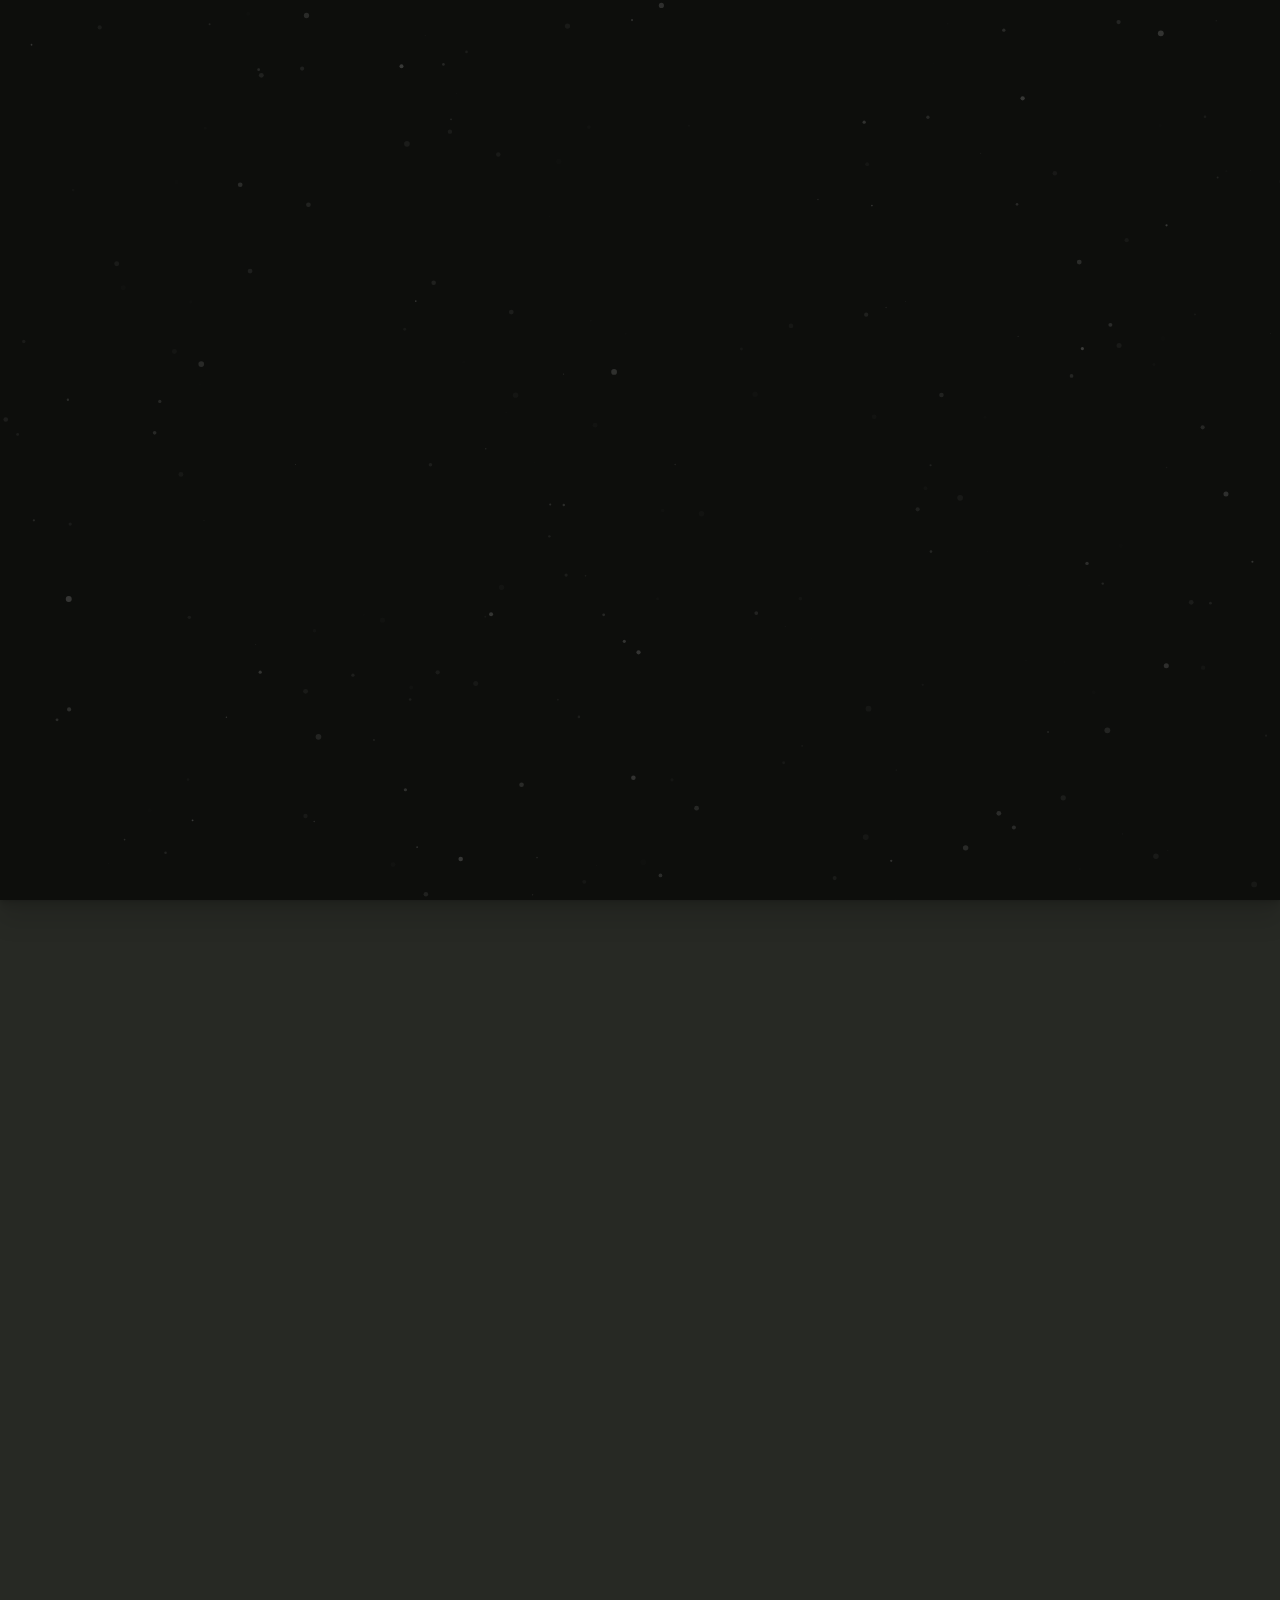
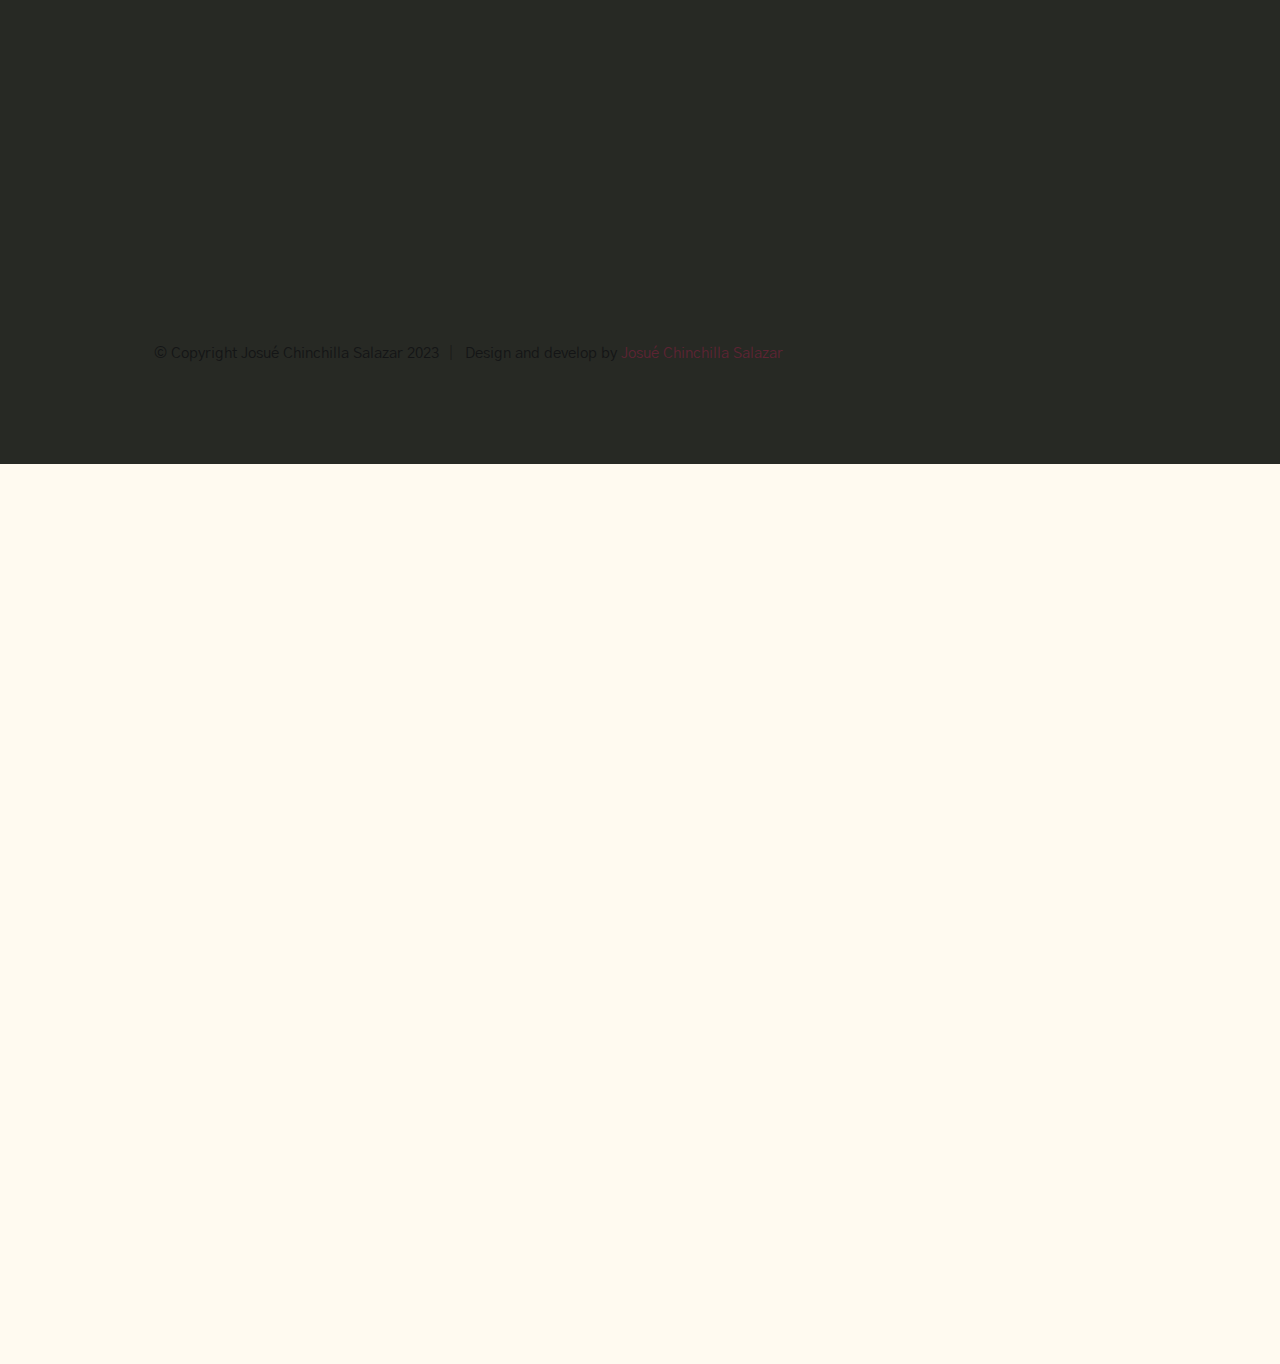
<file: index.html>
<!DOCTYPE html>
<html class="no-js" lang="en">
  <head>
    <!--- basic page needs
    ================================================== -->
    <meta charset="utf-8" />
    <title>Josué Chinchilla - Software Engineer</title>
    <meta name="description" content="" />
    <meta name="author" content="" />

    <!-- mobile specific metas
    ================================================== -->
    <meta name="viewport" content="width=device-width, initial-scale=1" />

    <!-- CSS
    ================================================== -->
    <link rel="stylesheet" href="css/vendor.css" />
    <link rel="stylesheet" href="css/styles.css" />

    <!-- favicons
    ================================================== -->
  </head>

  <body id="top" class="ss-preload theme-particles">
    <!-- preloader
    ================================================== -->
    <div id="preloader">
      <div id="loader" class="dots-fade">
        <div></div>
        <div></div>
        <div></div>
      </div>
    </div>

    <!-- intro
    ================================================== -->
    <section id="intro" class="s-intro">
      <div id="particles-js" class="s-intro__particles"></div>

      <header class="s-intro__header">
        <div class="s-intro__logo">
          <a class="logo" href="index-particles.html">
            <h3 class="text-small-title text-center" style="color: white">
              Josué Chinchilla
            </h3>
          </a>
        </div>
      </header>
      <!-- s-intro__header -->

      <div class="row s-intro__content">
        <div class="column">
          <div class="text-pretitle">Nice to meet you.</div>

          <h1 class="text-huge-title">
            I'm preparing <br />
            something exciting <br />
            & amazing for you.
          </h1>

          <div class="s-intro__content-bottom">
            <div class="s-intro__content-bottom-block">
              <h5>Launching in</h5>

              <div class="counter">
                <div class="counter__time">
                  <span class="ss-days">000</span>
                  <span>D</span>
                </div>
                <div class="counter__time">
                  <span class="ss-hours">00</span>
                  <span>H</span>
                </div>
                <div class="counter__time minutes">
                  <span class="ss-minutes">00</span>
                  <span>M</span>
                </div>
                <div class="counter__time">
                  <span class="ss-seconds">00</span>
                  <span>S</span>
                </div>
              </div>
              <!-- end counter -->
            </div>
            <!-- end s-intro-content__bottom-block -->

            <div class="s-intro__content-bottom-block">
              <h5>Follow Me</h5>

              <ul class="social">
                <li><a href="">Instagram</a></li>
                <li><a href="">LinkedIn</a></li>
              </ul>
            </div>
            <!-- end s-intro-content__bottom-block -->
          </div>
          <!-- end s-intro-content__bottom -->
        </div>
      </div>
      <!-- s-intro__content -->

      <div class="s-intro__notify">
        <a class="btn--stroke btn--small" href="tel:+50684440538">Call me</a>
      </div>
      <!-- s-intro__notify -->

      <div hidden class="s-intro__modal ss-modal">
        <div class="ss-modal__inner">
          <span class="ss-modal__close"></span>

          <svg
            viewBox="0 0 15 15"
            fill="none"
            xmlns="http://www.w3.org/2000/svg"
            width="30"
            height="30"
          >
            <path
              d="M.5 4.5l7 4 7-4m-13-3h12a1 1 0 011 1v10a1 1 0 01-1 1h-12a1 1 0 01-1-1v-10a1 1 0 011-1z"
              stroke="var(--color-2-dark)"
            ></path>
          </svg>

          <h4>Sign Up</h4>

          <p class="ss-modal__text">
            Be the first to know about the latest updates and get exclusive
            offer on our grand opening.
          </p>

          <form id="mc-form" class="mc-form">
            <input
              type="email"
              name="EMAIL"
              id="mce-EMAIL"
              class="u-fullwidth text-center"
              placeholder="Email Address"
              title="The domain portion of the email address is invalid (the portion after the @)."
              pattern="^([^\x00-\x20\x22\x28\x29\x2c\x2e\x3a-\x3c\x3e\x40\x5b-\x5d\x7f-\xff]+|\x22([^\x0d\x22\x5c\x80-\xff]|\x5c[\x00-\x7f])*\x22)(\x2e([^\x00-\x20\x22\x28\x29\x2c\x2e\x3a-\x3c\x3e\x40\x5b-\x5d\x7f-\xff]+|\x22([^\x0d\x22\x5c\x80-\xff]|\x5c[\x00-\x7f])*\x22))*\x40([^\x00-\x20\x22\x28\x29\x2c\x2e\x3a-\x3c\x3e\x40\x5b-\x5d\x7f-\xff]+|\x5b([^\x0d\x5b-\x5d\x80-\xff]|\x5c[\x00-\x7f])*\x5d)(\x2e([^\x00-\x20\x22\x28\x29\x2c\x2e\x3a-\x3c\x3e\x40\x5b-\x5d\x7f-\xff]+|\x5b([^\x0d\x5b-\x5d\x80-\xff]|\x5c[\x00-\x7f])*\x5d))*(\.\w{2,})+$"
              required
            />
            <input
              type="submit"
              name="subscribe"
              value="Subscribe"
              class="btn--small btn--primary u-fullwidth"
            />
            <!-- <div style="position: absolute; left: -5000px;" aria-hidden="true"><input type="text" name="b_cdb7b577e41181934ed6a6a44_9a91cfe7b3" tabindex="-1" value=""></div> -->
            <div class="mc-status"></div>
          </form>
        </div>
        <!-- end ss-modal__inner -->
      </div>
      <!-- end ss-modal -->

      <div class="s-intro__scroll">
        <a href="#hidden" class="smoothscroll"> Scroll For More </a>
      </div>
      <!-- s-intro__scroll -->
    </section>
    <!-- end s-intro -->

    <!-- hidden element
    ================================================== -->
    <div id="hidden" aria-hidden="true" style="opacity: 0"></div>

    <!-- details
    ================================================== -->
    <section id="details" class="s-details">
      <div class="row">
        <div class="column">
          <h1 class="text-huge-title text-center">Hi, this is Josué.</h1>

          <nav class="tab-nav">
            <ul class="tab-nav__list">
              <li class="active" data-id="tab-about">
                <a href="#0">
                  <span>About Me</span>
                </a>
              </li>
              <li>
                <a href="#tab-services">
                  <span>Services</span>
                </a>
              </li>
              <li>
                <a href="#tab-contact">
                  <span>Contact</span>
                </a>
              </li>
            </ul>
          </nav>
          <!-- end tab-nav -->

          <div class="tab-content">
            <!-- 01 - tab about -->
            <div id="tab-about" class="tab-content__item">
              <div class="row tab-content__item-header">
                <div class="column">
                  <h2>My Story.</h2>
                </div>
              </div>

              <div class="row">
                <div class="column">
                  <p class="lead">
                    Hailing from the vibrant city of San José, Costa Rica, Josué
                    Chinchilla Salazar's journey in the realm of software
                    engineering is a testament to his unwavering commitment to
                    innovation, adaptability, and mentoring.
                  </p>

                  <p>
                    In the professional circuit, Josué has left indelible
                    imprints with his knack for innovation. A prominent period
                    in his career witnessed him seamlessly migrating to GraphQL
                    technology, a move that vastly improved the efficiency and
                    versatility of application data management. His
                    transformative work didn't stop there; he championed
                    application upgrades, facilitated seamless user interactions
                    through enhanced UI/UX designs, and integrated cutting-edge
                    payment systems.
                  </p>

                  <p>
                    While his professional accolades speak volumes, Josué’s
                    freelance ventures between 2018 and 2021 truly showcased his
                    adaptability. Creating bespoke web solutions tailored to
                    individual client needs, one of his hallmark projects was an
                    intuitive food ordering platform that remarkably reduced
                    cart abandonment rates in record time.
                  </p>

                  <p>
                    Beyond the codes and algorithms, Jossué is a mentor at
                    heart. He's the mastermind behind TheAcademy, an initiative
                    laser-focused on cultivating the skills of aspiring software
                    developers. Through this platform, he imparts invaluable
                    wisdom, ensuring the next wave of tech enthusiasts is
                    well-equipped to navigate the complexities of the industry.
                  </p>

                  <div class="row">
                    <div class="column lg-6 tab-12">
                      <h4>More About Me.</h4>
                      <p>
                        Jossué’s linguistic versatility, being fluent in Spanish
                        and English, with a budding interest in Chinese,
                        parallels his vast technical skill set. From React,
                        GraphQL, and NodeJS to Python and Java, his expertise is
                        both broad and deep. Intrigued by the rapid strides in
                        Machine Learning, IoT, and quantum computing, Jossué
                        consistently stays ahead of the curve, ensuring he's
                        always in sync with the latest in tech. Today, Jossué
                        Chinchilla Salazar is not just a FullStack Software
                        Engineer but a beacon for countless budding developers.
                        With a rich tapestry of experiences across diverse
                        landscapes like San José, Alajuelita, and New York, his
                        narrative serves as a compass, guiding many towards
                        their true north in the world of technology.
                      </p>
                    </div>
                    <div class="column lg-6 tab-12">
                      <h4>Let's work together!</h4>
                      <p>
                        Together, we can transform visions into reality,
                        harnessing the power of cutting-edge technology and
                        innovation. Your aspirations combined with my expertise
                        is the perfect blend to create something truly
                        remarkable. Ready to embark on this journey?
                      </p>
                      <a
                        href="tel:+50684440538"
                        class="btn btn--stroke u-fullwidth"
                        >Call me now</a
                      >
                    </div>
                  </div>
                </div>
              </div>
            </div>
            <!-- end 01 - tab about -->

            <!-- 02 - tab services -->
            <div id="tab-services" class="tab-content__item">
              <div class="row tab-content__item-header">
                <div class="column">
                  <h2>What I Do.</h2>
                </div>
              </div>

              <div class="row">
                <div class="column">
                  <p class="lead">
                    Dive deep into the diverse and dynamic world of Jossué
                    Chinchilla Salazar. Here, you'll find a blend of technical
                    mastery and creative prowess, each skill fine-tuned to
                    deliver unparalleled digital experiences. From
                    conceptualizing and developing state-of-the-art software
                    solutions and web applications to creating captivating
                    designs, Josué's portfolio is a testament to his
                    versatility.
                  </p>
                </div>
              </div>

              <div
                class="row services-list block-lg-one-half block-md-one-half block-tab-whole"
              >
                <div class="column services-list__item">
                  <div class="services-list__item-content">
                    <h4 class="item-title">Software</h4>
                    <p>
                      Crafting bespoke software solutions, tailored to meet
                      specific needs, ensuring both functionality and
                      scalability.
                    </p>
                  </div>
                </div>

                <div class="column services-list__item">
                  <div class="services-list__item-content">
                    <h4 class="item-title">Web Applications</h4>
                    <p>
                      Developing intuitive and user-centric web applications,
                      ensuring seamless navigation and optimal performance.
                    </p>
                  </div>
                </div>

                <div class="column services-list__item">
                  <div class="services-list__item-content">
                    <h4 class="item-title">Web Design</h4>
                    <p>
                      Melding aesthetics with functionality to create visually
                      compelling and user-friendly websites that resonate with
                      the target audience.
                    </p>
                  </div>
                </div>

                <div class="column services-list__item">
                  <div class="services-list__item-content">
                    <h4 class="item-title">Marketing</h4>
                    <p>
                      Employing strategic and innovative marketing approaches to
                      amplify brand presence and drive engagement.
                    </p>
                  </div>
                </div>
              </div>
              <!-- end services-list -->
            </div>
            <!-- end 02 - tab services -->

            <!-- 03 - tab contact -->
            <div id="tab-contact" class="tab-content__item">
              <div class="row tab-content__item-header">
                <div class="column">
                  <h2>Get in Touch.</h2>
                </div>
              </div>

              <div class="row">
                <div class="column">
                  <p class="lead">
                    Stepping into the digital realm of Jossué Chinchilla Salazar
                    means entering a world brimming with innovation, creativity,
                    and collaboration. As we journey through this landscape,
                    your insights, questions, and proposals are invaluable.
                  </p>

                  <div class="row">
                    <div class="column lg-6 tab-12">
                      <h4>Where to Find Me</h4>

                      <p>
                        San José,<br />
                        Costa Rica<br />
                      </p>
                    </div>

                    <div class="column lg-6 tab-12">
                      <h4>Follow Me</h4>

                      <ul class="link-list">
                        <li><a href="#0">Instagram</a></li>
                        <li><a href="#0">LinkedIn</a></li>
                      </ul>
                    </div>
                  </div>

                  <p class="tab-content__item-bottom">
                    <a
                      href="mailto:josuedavidchinchillasalazar@gmail.com"
                      class="contact-email"
                      >josuedavidchinchillasalazar@gmail.com</a
                    >
                    <span class="contact-number">
                      <a href="tel:50684440538">+506 8444-0538</a>
                    </span>
                  </p>
                </div>
              </div>
            </div>
            <!-- end 03 - tab contact -->
          </div>
          <!-- end tab content -->

          <!-- footer  -->
          <footer>
            <div class="ss-copyright">
              <span>© Copyright Josué Chinchilla Salazar 2023</span>
              <span
                >Design and develop by
                <a href="">Josué Chinchilla Salazar</a></span
              >
            </div>
          </footer>
        </div>
      </div>

      <div class="ss-go-top">
        <a class="smoothscroll" title="Back to Top" href="#top">
          <span>Back to Top</span>
          <svg
            viewBox="0 0 15 15"
            fill="none"
            xmlns="http://www.w3.org/2000/svg"
            width="26"
            height="26"
          >
            <path
              d="M7.5 1.5l.354-.354L7.5.793l-.354.353.354.354zm-.354.354l4 4 .708-.708-4-4-.708.708zm0-.708l-4 4 .708.708 4-4-.708-.708zM7 1.5V14h1V1.5H7z"
              fill="currentColor"
            ></path>
          </svg>
        </a>
      </div>
      <!-- end ss-go-top -->
    </section>
    <!-- end s-details -->

    <!-- Java Script
    ================================================== -->
    <script src="js/plugins.js"></script>
    <script src="js/main.js"></script>
    <script src="js/particles.min.js"></script>
    <script src="js/particle-settings.js"></script>
  </body>
</html>
</file>
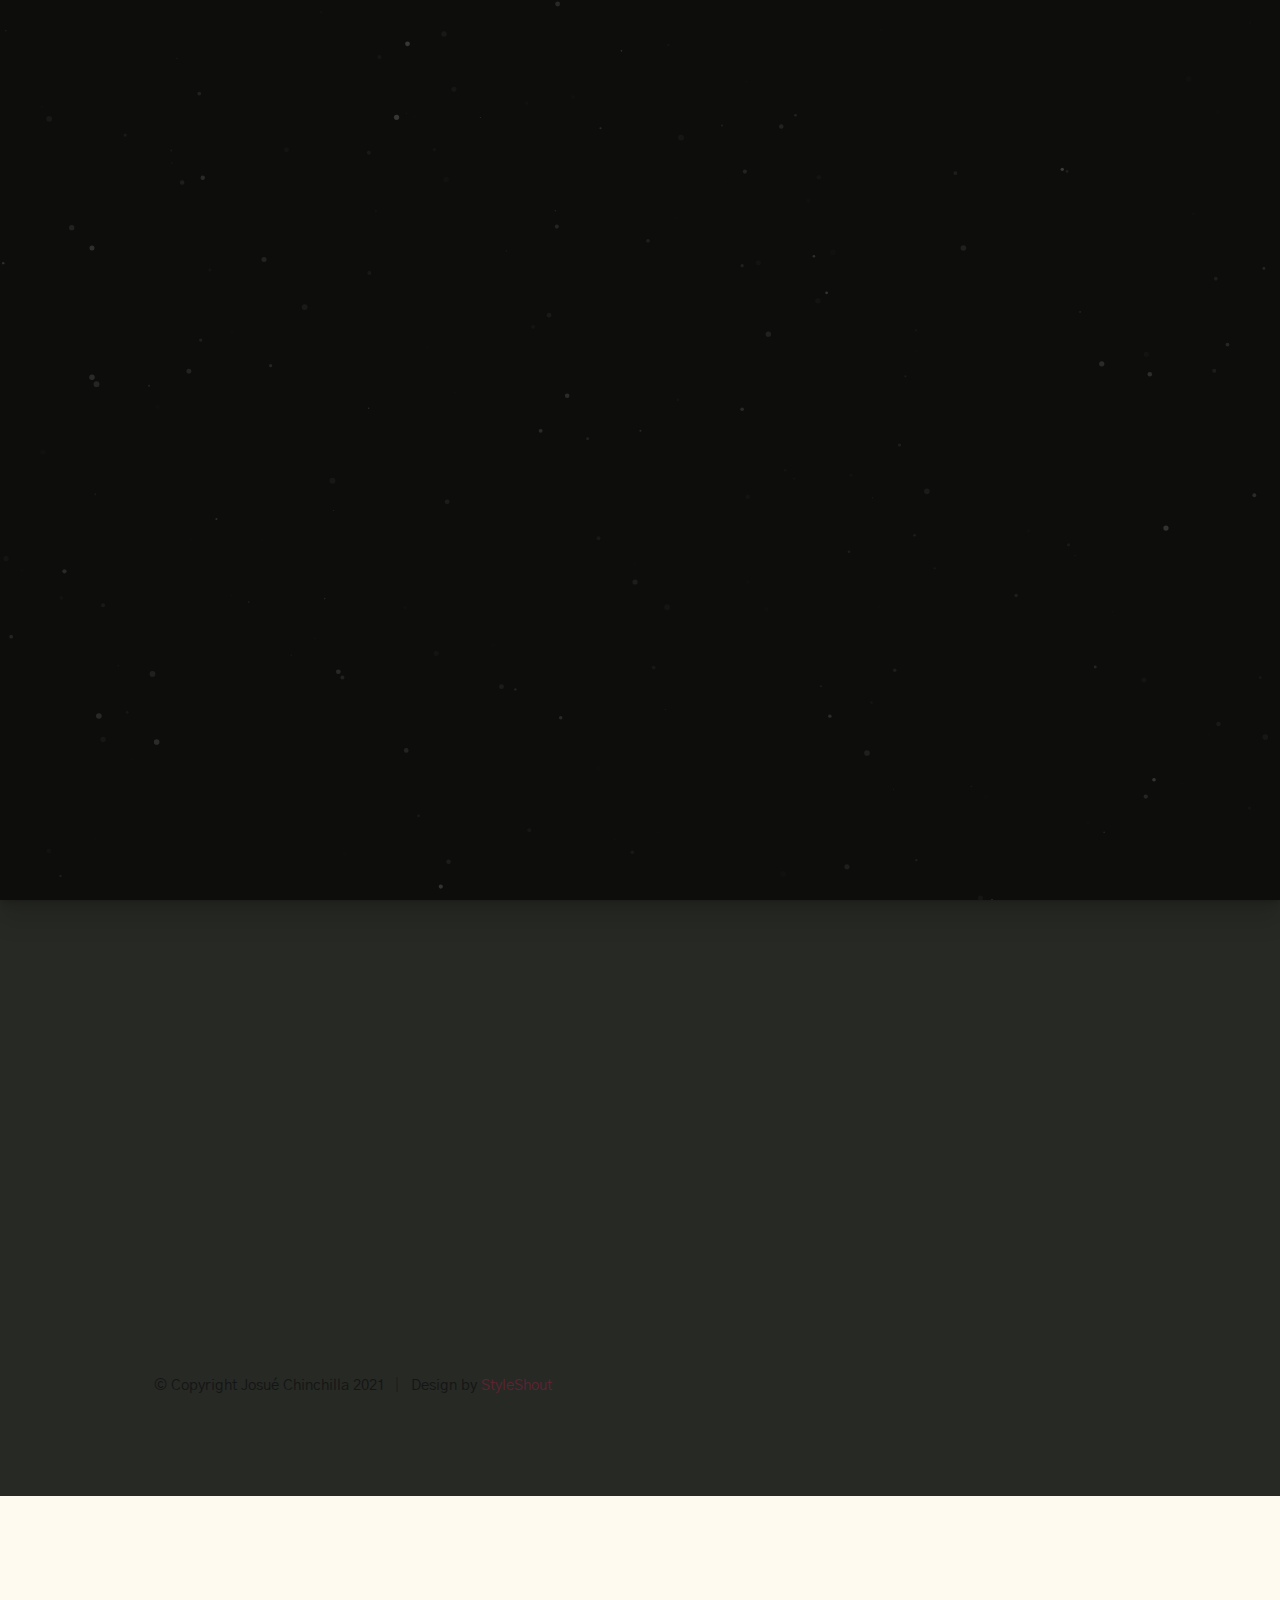
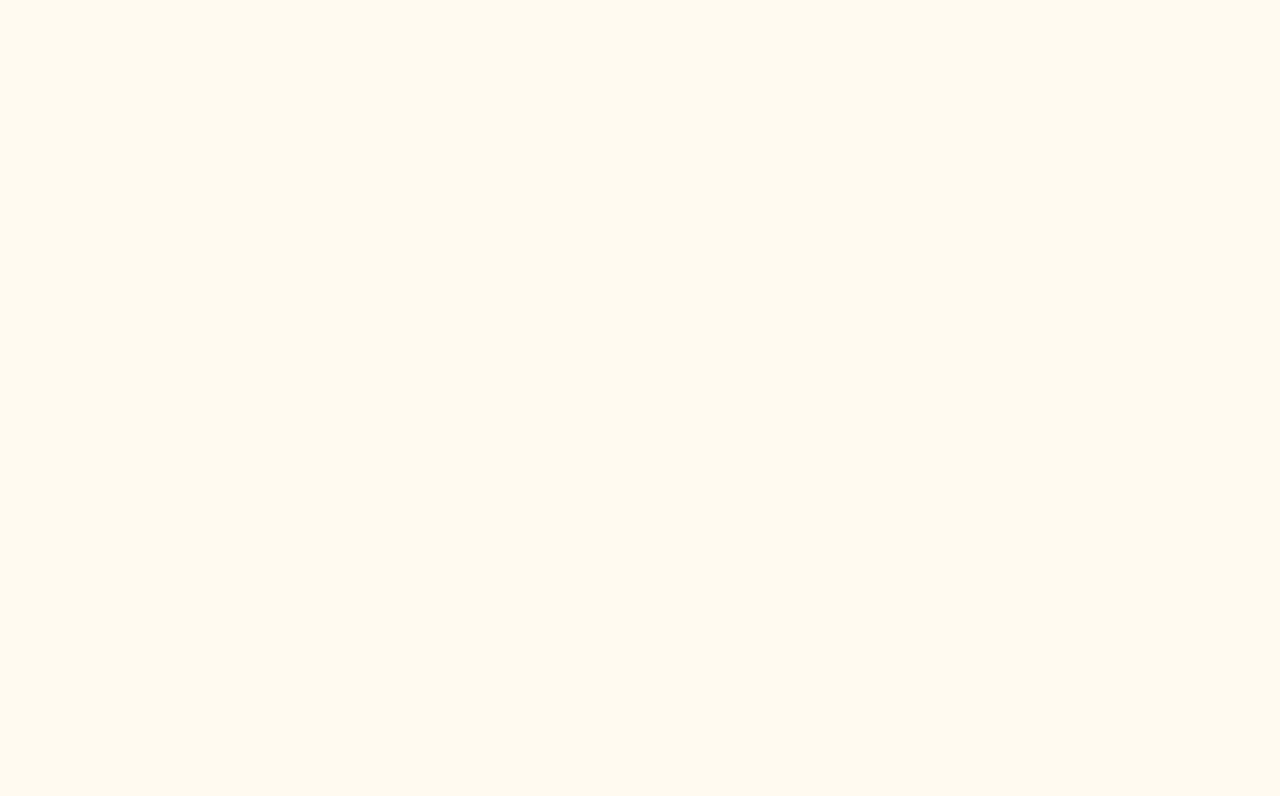
<file: index-particles.html>
<!DOCTYPE html>
<html class="no-js" lang="en">
  <head>
    <!--- basic page needs
    ================================================== -->
    <meta charset="utf-8" />
    <title>Josué Chinchilla - Software Engineer</title>
    <meta name="description" content="" />
    <meta name="author" content="" />

    <!-- mobile specific metas
    ================================================== -->
    <meta name="viewport" content="width=device-width, initial-scale=1" />

    <!-- CSS
    ================================================== -->
    <link rel="stylesheet" href="css/vendor.css" />
    <link rel="stylesheet" href="css/styles.css" />

    <!-- favicons
    ================================================== -->
  </head>

  <body id="top" class="ss-preload theme-particles">
    <!-- preloader
    ================================================== -->
    <div id="preloader">
      <div id="loader" class="dots-fade">
        <div></div>
        <div></div>
        <div></div>
      </div>
    </div>

    <!-- intro
    ================================================== -->
    <section id="intro" class="s-intro">
      <div id="particles-js" class="s-intro__particles"></div>

      <header class="s-intro__header">
        <div class="s-intro__logo">
          <a class="logo" href="index-particles.html">
            <img src="images/logo.svg" alt="Homepage" />
          </a>
        </div>
      </header>
      <!-- s-intro__header -->

      <div class="row s-intro__content">
        <div class="column">
          <div class="text-pretitle">Nice to meet you.</div>

          <h1 class="text-huge-title">
            I'm are preparing <br />
            something exciting <br />
            & amazing for you.
          </h1>

          <div class="s-intro__content-bottom">
            <div class="s-intro__content-bottom-block">
              <h5>Launching in</h5>

              <div class="counter">
                <div class="counter__time">
                  <span class="ss-days">000</span>
                  <span>D</span>
                </div>
                <div class="counter__time">
                  <span class="ss-hours">00</span>
                  <span>H</span>
                </div>
                <div class="counter__time minutes">
                  <span class="ss-minutes">00</span>
                  <span>M</span>
                </div>
                <div class="counter__time">
                  <span class="ss-seconds">00</span>
                  <span>S</span>
                </div>
              </div>
              <!-- end counter -->
            </div>
            <!-- end s-intro-content__bottom-block -->

            <div class="s-intro__content-bottom-block">
              <h5>Follow Me</h5>

              <ul class="social">
                <li><a href="">Instagram</a></li>
                <li><a href="">LinkdIn</a></li>
              </ul>
            </div>
            <!-- end s-intro-content__bottom-block -->
          </div>
          <!-- end s-intro-content__bottom -->
        </div>
      </div>
      <!-- s-intro__content -->

      <div class="s-intro__notify">
        <button type="button" class="btn--stroke btn--small ss-modal-trigger">
          Notify Me
        </button>
      </div>
      <!-- s-intro__notify -->

      <div hidden class="s-intro__modal ss-modal">
        <div class="ss-modal__inner">
          <span class="ss-modal__close"></span>

          <svg
            viewBox="0 0 15 15"
            fill="none"
            xmlns="http://www.w3.org/2000/svg"
            width="30"
            height="30"
          >
            <path
              d="M.5 4.5l7 4 7-4m-13-3h12a1 1 0 011 1v10a1 1 0 01-1 1h-12a1 1 0 01-1-1v-10a1 1 0 011-1z"
              stroke="var(--color-2-dark)"
            ></path>
          </svg>

          <h4>Sign Up</h4>

          <p class="ss-modal__text">
            Be the first to know about the latest updates and get exclusive
            offer on our grand opening.
          </p>

          <form id="mc-form" class="mc-form">
            <input
              type="email"
              name="EMAIL"
              id="mce-EMAIL"
              class="u-fullwidth text-center"
              placeholder="Email Address"
              title="The domain portion of the email address is invalid (the portion after the @)."
              pattern="^([^\x00-\x20\x22\x28\x29\x2c\x2e\x3a-\x3c\x3e\x40\x5b-\x5d\x7f-\xff]+|\x22([^\x0d\x22\x5c\x80-\xff]|\x5c[\x00-\x7f])*\x22)(\x2e([^\x00-\x20\x22\x28\x29\x2c\x2e\x3a-\x3c\x3e\x40\x5b-\x5d\x7f-\xff]+|\x22([^\x0d\x22\x5c\x80-\xff]|\x5c[\x00-\x7f])*\x22))*\x40([^\x00-\x20\x22\x28\x29\x2c\x2e\x3a-\x3c\x3e\x40\x5b-\x5d\x7f-\xff]+|\x5b([^\x0d\x5b-\x5d\x80-\xff]|\x5c[\x00-\x7f])*\x5d)(\x2e([^\x00-\x20\x22\x28\x29\x2c\x2e\x3a-\x3c\x3e\x40\x5b-\x5d\x7f-\xff]+|\x5b([^\x0d\x5b-\x5d\x80-\xff]|\x5c[\x00-\x7f])*\x5d))*(\.\w{2,})+$"
              required
            />
            <input
              type="submit"
              name="subscribe"
              value="Subscribe"
              class="btn--small btn--primary u-fullwidth"
            />
            <!-- <div style="position: absolute; left: -5000px;" aria-hidden="true"><input type="text" name="b_cdb7b577e41181934ed6a6a44_9a91cfe7b3" tabindex="-1" value=""></div> -->
            <div class="mc-status"></div>
          </form>
        </div>
        <!-- end ss-modal__inner -->
      </div>
      <!-- end ss-modal -->

      <div class="s-intro__scroll">
        <a href="#hidden" class="smoothscroll"> Scroll For More </a>
      </div>
      <!-- s-intro__scroll -->
    </section>
    <!-- end s-intro -->

    <!-- hidden element
    ================================================== -->
    <div id="hidden" aria-hidden="true" style="opacity: 0"></div>

    <!-- details
    ================================================== -->
    <section id="details" class="s-details">
      <div class="row">
        <div class="column">
          <h1 class="text-huge-title text-center">Hi, this is Josué.</h1>

          <nav class="tab-nav">
            <ul class="tab-nav__list">
              <li class="active" data-id="tab-about">
                <a href="#0">
                  <span>About Me</span>
                </a>
              </li>
              <li>
                <a href="#tab-services">
                  <span>Services</span>
                </a>
              </li>
              <li>
                <a href="#tab-contact">
                  <span>Contact</span>
                </a>
              </li>
            </ul>
          </nav>
          <!-- end tab-nav -->

          <div class="tab-content">
            <!-- 01 - tab about -->
            <div id="tab-about" class="tab-content__item">
              <div class="row tab-content__item-header">
                <div class="column">
                  <h2>My Story.</h2>
                </div>
              </div>

              <div class="row">
                <div class="column">
                  <p class="lead">
                    Quidem molestiae natus ipsa ut nihil molestiae numquam
                    tenetur. Ipsum quia sit vitae ipsam et temporibus est.
                    Consequatur recusandae aut aut. Aut esse sed sint. Sit ipsa
                    velit possimus est. Atque doloribus dicta sit beatae
                    necessitatibus. Aut voluptate asperiores nostrum eveniet
                    magnam et consequatur ab accusamus magni.
                  </p>

                  <p>
                    Tempora debitis perspiciatis eum. Repudiandae et aperiam
                    quos exercitationem enim voluptatem quam sequi temporibus.
                    Ratione quis nihil voluptatem placeat nemo. Quibusdam
                    delectus magni quas et architecto et repellat a nam. Quasi
                    et voluptates libero sed vel quos in nisi. Error et quis.
                    Impedit autem porro facilis. Aut voluptate asperiores
                    nostrum eveniet magnam et consequatur ab accusamus.
                  </p>

                  <div class="row">
                    <div class="column lg-6 tab-12">
                      <h4>More About Us.</h4>
                      <p>
                        Sed consequatur quia delectus praesentium. Ut unde velit
                        maiores aut sint quia molestiae accusamus. Nihil et
                        quidem qui natus ut et. Autem error architecto. Pariatur
                        ex repellendus. Occaecati voluptatibus dolorem magni
                        molestiae dolore voluptas occaecati asperiores nemo. Est
                        fugiat fuga nesciunt ducimus quaerat et placeat natus.
                      </p>
                    </div>
                    <div class="column lg-6 tab-12">
                      <h4>Need Web Hosting?</h4>
                      <p>
                        Need a great reliable web hosting? We highly recommend
                        <a href="https://www.dreamhost.com/r.cgi?287326"
                          >DreamHost</a
                        >. Powerful web and Wordpress hosting. Guaranteed.
                        Starting at $2.95 per month.
                      </p>
                      <a
                        href="https://www.dreamhost.com/r.cgi?287326"
                        class="btn btn--stroke u-fullwidth"
                        >Get Started Now</a
                      >
                    </div>
                  </div>
                </div>
              </div>
            </div>
            <!-- end 01 - tab about -->

            <!-- 02 - tab services -->
            <div id="tab-services" class="tab-content__item">
              <div class="row tab-content__item-header">
                <div class="column">
                  <h2>What I Do.</h2>
                </div>
              </div>

              <div class="row">
                <div class="column">
                  <p class="lead">
                    Sit ut cum molestiae. Dolore ducimus qui quasi. Fugiat
                    consequatur sit vel illum vel et a delectus. Vel sequi vitae
                    voluptatem perspiciatis eligendi. Voluptatibus optio natus
                    asperiores est commodi amet quia architecto. Dolores
                    necessitatibus et. Voluptatibus optio natus asperiores est
                    commodi amet quia architecto. Dolores necessitatibus et.
                  </p>
                </div>
              </div>

              <div
                class="row services-list block-lg-one-half block-md-one-half block-tab-whole"
              >
                <div class="column services-list__item">
                  <div class="services-list__item-content">
                    <h4 class="item-title">Brand Identity</h4>
                    <p>
                      Sit ut cum molestiae. Dolore ducimus qui quasi. Fugiat
                      consequatur sit vel illum vel et a delectus. Vel sequi
                      vitae voluptatem perspiciatis eligendi. Voluptatibus optio
                      natus asperiores est commodi amet quia architecto. Dolores
                      necessitatibus et.
                    </p>
                  </div>
                </div>

                <div class="column services-list__item">
                  <div class="services-list__item-content">
                    <h4 class="item-title">Illustration</h4>
                    <p>
                      Sit ut cum molestiae. Dolore ducimus qui quasi. Fugiat
                      consequatur sit vel illum vel et a delectus. Vel sequi
                      vitae voluptatem perspiciatis eligendi. Voluptatibus optio
                      natus asperiores est commodi amet quia architecto. Dolores
                      necessitatibus et.
                    </p>
                  </div>
                </div>

                <div class="column services-list__item">
                  <div class="services-list__item-content">
                    <h4 class="item-title">Web Design</h4>
                    <p>
                      Sit ut cum molestiae. Dolore ducimus qui quasi. Fugiat
                      consequatur sit vel illum vel et a delectus. Vel sequi
                      vitae voluptatem perspiciatis eligendi. Voluptatibus optio
                      natus asperiores est commodi amet quia architecto. Dolores
                      necessitatibus et.
                    </p>
                  </div>
                </div>

                <div class="column services-list__item">
                  <div class="services-list__item-content">
                    <h4 class="item-title">Product Strategy</h4>
                    <p>
                      Sit ut cum molestiae. Dolore ducimus qui quasi. Fugiat
                      consequatur sit vel illum vel et a delectus. Vel sequi
                      vitae voluptatem perspiciatis eligendi. Voluptatibus optio
                      natus asperiores est commodi amet quia architecto. Dolores
                      necessitatibus et.
                    </p>
                  </div>
                </div>

                <div class="column services-list__item">
                  <div class="services-list__item-content">
                    <h4 class="item-title">UI/UX Design</h4>
                    <p>
                      Sit ut cum molestiae. Dolore ducimus qui quasi. Fugiat
                      consequatur sit vel illum vel et a delectus. Vel sequi
                      vitae voluptatem perspiciatis eligendi. Voluptatibus optio
                      natus asperiores est commodi amet quia architecto. Dolores
                      necessitatibus et.
                    </p>
                  </div>
                </div>

                <div class="column services-list__item">
                  <div class="services-list__item-content">
                    <h4 class="item-title">E-Commerce</h4>
                    <p>
                      Sit ut cum molestiae. Dolore ducimus qui quasi. Fugiat
                      consequatur sit vel illum vel et a delectus. Vel sequi
                      vitae voluptatem perspiciatis eligendi. Voluptatibus optio
                      natus asperiores est commodi amet quia architecto. Dolores
                      necessitatibus et.
                    </p>
                  </div>
                </div>
              </div>
              <!-- end services-list -->
            </div>
            <!-- end 02 - tab services -->

            <!-- 03 - tab contact -->
            <div id="tab-contact" class="tab-content__item">
              <div class="row tab-content__item-header">
                <div class="column">
                  <h2>Get in Touch.</h2>
                </div>
              </div>

              <div class="row">
                <div class="column">
                  <p class="lead">
                    Voluptates laborum eum quas. Pariatur impedit sit veniam est
                    et quasi voluptas voluptatem. Cumque hic enim perferendis
                    amet odit in molestias debitis. Facere nulla qui pariatur
                    quasi mollitia et. Et dolorem dolorum quo in sit architecto.
                  </p>

                  <div class="row">
                    <div class="column lg-6 tab-12">
                      <h4>Where to Find Us</h4>

                      <p>
                        1600 Amphitheatre Parkway<br />
                        Mountain View, CA<br />
                        94043 US
                      </p>
                    </div>

                    <div class="column lg-6 tab-12">
                      <h4>Follow Us</h4>

                      <ul class="link-list">
                        <li><a href="#0">Facebook</a></li>
                        <li><a href="#0">Twitter</a></li>
                        <li><a href="#0">Instagram</a></li>
                      </ul>
                    </div>
                  </div>

                  <p class="tab-content__item-bottom">
                    <a href="mailto:#0" class="contact-email"
                      >josuedavidchinchillasalazar@gmail.com</a
                    >
                    <span class="contact-number">
                      <a href="tel:197-543-2345">+197 543 2345</a>
                      <span>/</span>
                      <a href="tel:123-456-9000">+123 456 9000</a>
                    </span>
                  </p>
                </div>
              </div>
            </div>
            <!-- end 03 - tab contact -->
          </div>
          <!-- end tab content -->

          <!-- footer  -->
          <footer>
            <div class="ss-copyright">
              <span>© Copyright Josué Chinchilla 2021</span>
              <span
                >Design by
                <a href="https://www.styleshout.com/">StyleShout</a></span
              >
            </div>
          </footer>
        </div>
      </div>

      <div class="ss-go-top">
        <a class="smoothscroll" title="Back to Top" href="#top">
          <span>Back to Top</span>
          <svg
            viewBox="0 0 15 15"
            fill="none"
            xmlns="http://www.w3.org/2000/svg"
            width="26"
            height="26"
          >
            <path
              d="M7.5 1.5l.354-.354L7.5.793l-.354.353.354.354zm-.354.354l4 4 .708-.708-4-4-.708.708zm0-.708l-4 4 .708.708 4-4-.708-.708zM7 1.5V14h1V1.5H7z"
              fill="currentColor"
            ></path>
          </svg>
        </a>
      </div>
      <!-- end ss-go-top -->
    </section>
    <!-- end s-details -->

    <!-- Java Script
    ================================================== -->
    <script src="js/plugins.js"></script>
    <script src="js/main.js"></script>
    <script src="js/particles.min.js"></script>
    <script src="js/particle-settings.js"></script>
  </body>
</html>
</file>
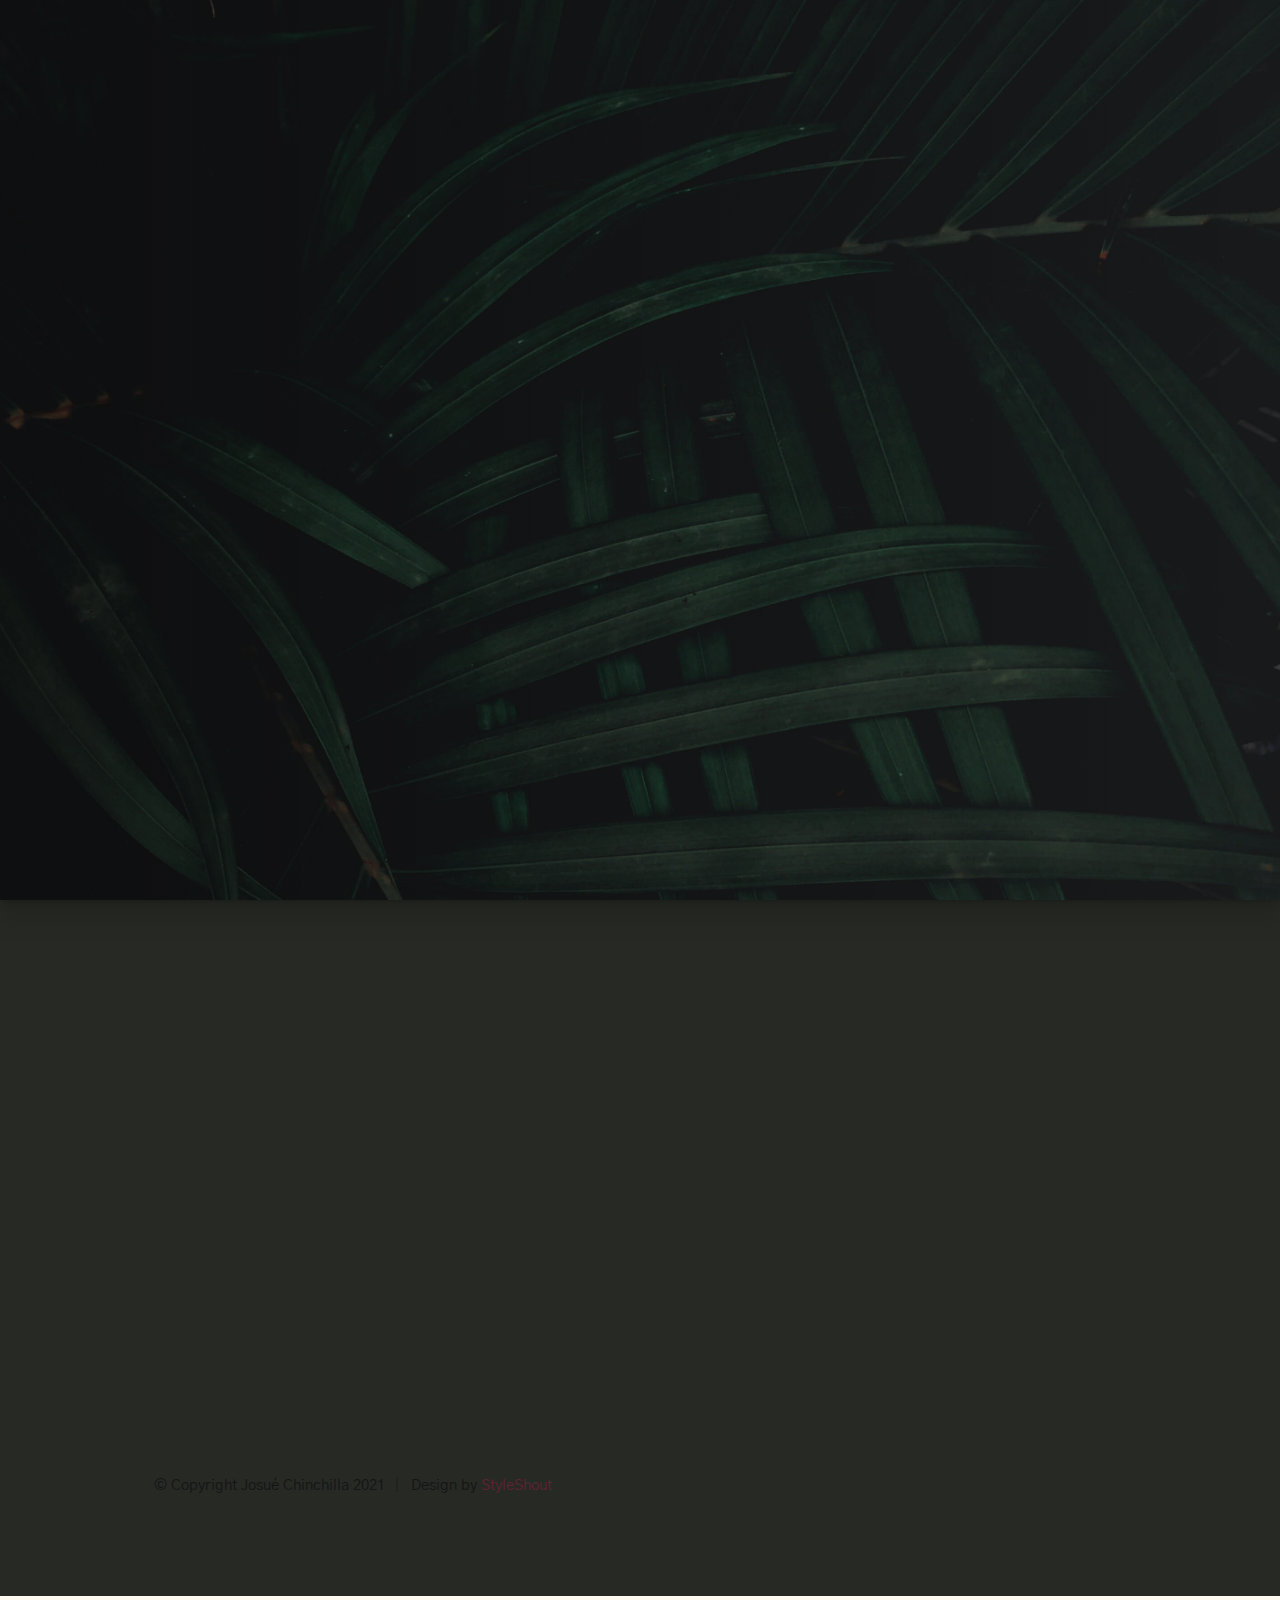
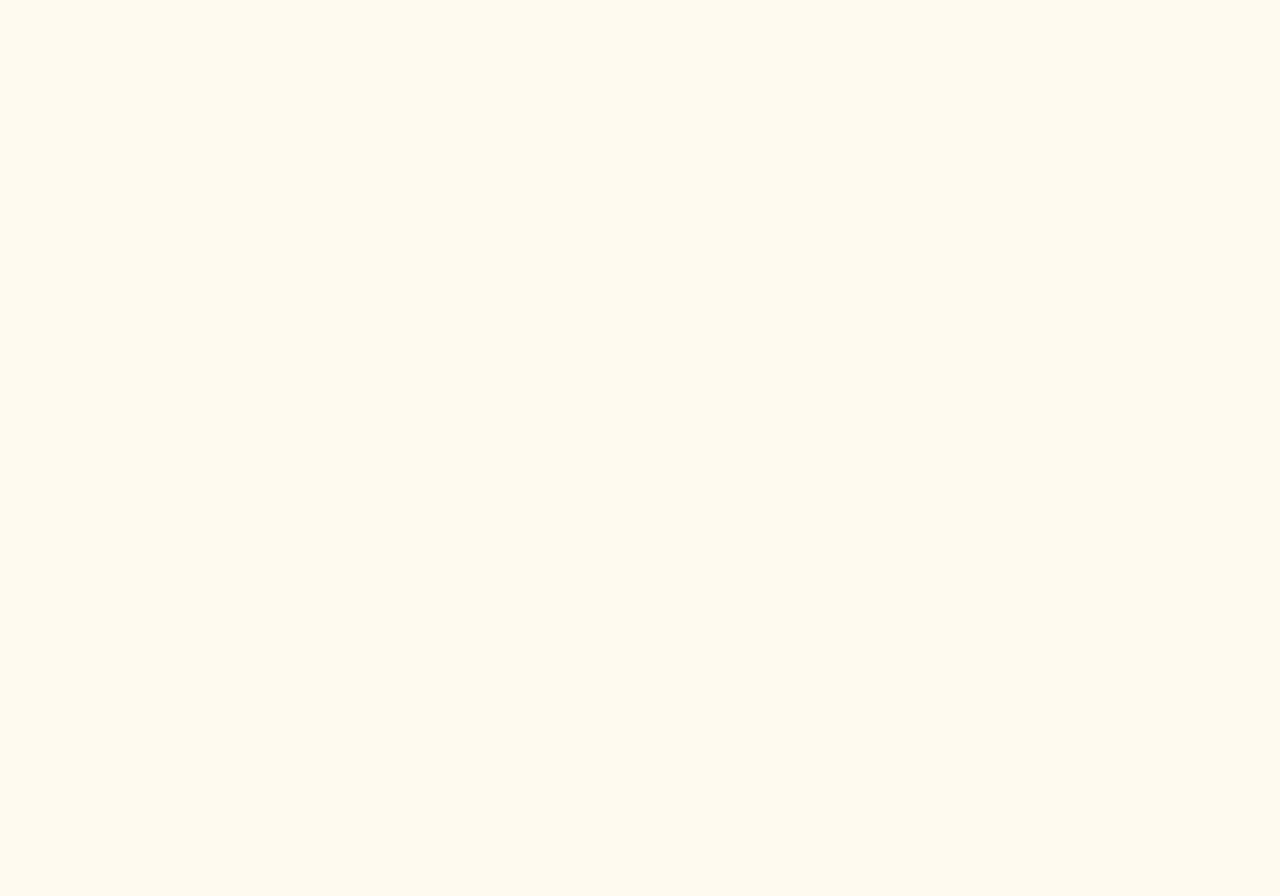
<file: index-slides.html>
<!DOCTYPE html>
<html class="no-js" lang="en">
  <head>
    <!--- basic page needs
    ================================================== -->
    <meta charset="utf-8" />
    <title>Josué Chinchilla - Slides</title>
    <meta name="description" content="" />
    <meta name="author" content="" />

    <!-- mobile specific metas
    ================================================== -->
    <meta name="viewport" content="width=device-width, initial-scale=1" />

    <!-- CSS
    ================================================== -->
    <link rel="stylesheet" href="css/vendor.css" />
    <link rel="stylesheet" href="css/styles.css" />

    <!-- favicons
    ================================================== -->
  </head>

  <body id="top" class="ss-preload theme-slides">
    <!-- preloader
    ================================================== -->
    <div id="preloader">
      <div id="loader" class="dots-fade">
        <div></div>
        <div></div>
        <div></div>
      </div>
    </div>

    <!-- intro
    ================================================== -->
    <section id="intro" class="s-intro">
      <div class="s-intro__slider swiper-container">
        <div class="swiper-wrapper">
          <div
            class="s-intro__slide swiper-slide"
            style="background-image: url(images/slides/slide-01.jpg)"
          ></div>
          <div
            class="s-intro__slide swiper-slide bg-opacity-50"
            style="background-image: url(images/slides/slide-02.jpg)"
          ></div>
          <div
            class="s-intro__slide swiper-slide bg-opacity-10"
            style="background-image: url(images/slides/slide-03.jpg)"
          ></div>
        </div>
      </div>

      <header class="s-intro__header">
        <div class="s-intro__logo">
          <a class="logo" href="index-slides.html">
            <img src="images/logo.svg" alt="Homepage" />
          </a>
        </div>
      </header>
      <!-- s-intro__header -->

      <div class="row s-intro__content">
        <div class="column">
          <div class="text-pretitle">Nice to meet you.</div>

          <h1 class="text-huge-title">
            We are preparing <br />
            something exciting <br />
            & amazing for you.
          </h1>

          <div class="s-intro__content-bottom">
            <div class="s-intro__content-bottom-block">
              <h5>Launching in</h5>

              <div class="counter">
                <div class="counter__time">
                  <span class="ss-days">000</span>
                  <span>D</span>
                </div>
                <div class="counter__time">
                  <span class="ss-hours">00</span>
                  <span>H</span>
                </div>
                <div class="counter__time minutes">
                  <span class="ss-minutes">00</span>
                  <span>M</span>
                </div>
                <div class="counter__time">
                  <span class="ss-seconds">00</span>
                  <span>S</span>
                </div>
              </div>
              <!-- end counter -->
            </div>
            <!-- end s-intro-content__bottom-block -->

            <div class="s-intro__content-bottom-block">
              <h5>Follow Us</h5>

              <ul class="social">
                <li><a href="">FB</a></li>
                <li><a href="">TW</a></li>
                <li><a href="">IG</a></li>
                <li><a href="">DB</a></li>
                <li><a href="">BH</a></li>
              </ul>
            </div>
            <!-- end s-intro-content__bottom-block -->
          </div>
          <!-- end s-intro-content__bottom -->
        </div>
      </div>
      <!-- s-intro__content -->

      <div class="s-intro__notify">
        <button type="button" class="btn--stroke btn--small ss-modal-trigger">
          Notify Me
        </button>
      </div>
      <!-- s-intro__notify -->

      <div hidden class="s-intro__modal ss-modal">
        <div class="ss-modal__inner">
          <span class="ss-modal__close"></span>

          <svg
            viewBox="0 0 15 15"
            fill="none"
            xmlns="http://www.w3.org/2000/svg"
            width="30"
            height="30"
          >
            <path
              d="M.5 4.5l7 4 7-4m-13-3h12a1 1 0 011 1v10a1 1 0 01-1 1h-12a1 1 0 01-1-1v-10a1 1 0 011-1z"
              stroke="var(--color-2-dark)"
            ></path>
          </svg>

          <h4>Sign Up</h4>

          <p class="ss-modal__text">
            Be the first to know about the latest updates and get exclusive
            offer on our grand opening.
          </p>

          <form id="mc-form" class="mc-form">
            <input
              type="email"
              name="EMAIL"
              id="mce-EMAIL"
              class="u-fullwidth text-center"
              placeholder="Email Address"
              title="The domain portion of the email address is invalid (the portion after the @)."
              pattern="^([^\x00-\x20\x22\x28\x29\x2c\x2e\x3a-\x3c\x3e\x40\x5b-\x5d\x7f-\xff]+|\x22([^\x0d\x22\x5c\x80-\xff]|\x5c[\x00-\x7f])*\x22)(\x2e([^\x00-\x20\x22\x28\x29\x2c\x2e\x3a-\x3c\x3e\x40\x5b-\x5d\x7f-\xff]+|\x22([^\x0d\x22\x5c\x80-\xff]|\x5c[\x00-\x7f])*\x22))*\x40([^\x00-\x20\x22\x28\x29\x2c\x2e\x3a-\x3c\x3e\x40\x5b-\x5d\x7f-\xff]+|\x5b([^\x0d\x5b-\x5d\x80-\xff]|\x5c[\x00-\x7f])*\x5d)(\x2e([^\x00-\x20\x22\x28\x29\x2c\x2e\x3a-\x3c\x3e\x40\x5b-\x5d\x7f-\xff]+|\x5b([^\x0d\x5b-\x5d\x80-\xff]|\x5c[\x00-\x7f])*\x5d))*(\.\w{2,})+$"
              required
            />
            <input
              type="submit"
              name="subscribe"
              value="Subscribe"
              class="btn--small btn--primary u-fullwidth"
            />
            <!-- <div style="position: absolute; left: -5000px;" aria-hidden="true"><input type="text" name="b_cdb7b577e41181934ed6a6a44_9a91cfe7b3" tabindex="-1" value=""></div> -->
            <div class="mc-status"></div>
          </form>
        </div>
        <!-- end ss-modal__inner -->
      </div>
      <!-- end ss-modal -->

      <div class="s-intro__scroll">
        <a href="#hidden" class="smoothscroll"> Scroll For More </a>
      </div>
      <!-- s-intro__scroll -->
    </section>
    <!-- end s-intro -->

    <!-- hidden element
    ================================================== -->
    <div id="hidden" aria-hidden="true" style="opacity: 0"></div>

    <!-- details
    ================================================== -->
    <section id="details" class="s-details">
      <div class="row">
        <div class="column">
          <h1 class="text-huge-title text-center">
            Hi, We Are Josué Chinchilla.
          </h1>

          <nav class="tab-nav">
            <ul class="tab-nav__list">
              <li class="active" data-id="tab-about">
                <a href="#0">
                  <span>About</span>
                </a>
              </li>
              <li>
                <a href="#tab-services">
                  <span>Services</span>
                </a>
              </li>
              <li>
                <a href="#tab-contact">
                  <span>Contact</span>
                </a>
              </li>
            </ul>
          </nav>
          <!-- end tab-nav -->

          <div class="tab-content">
            <!-- 01 - tab about -->
            <div id="tab-about" class="tab-content__item">
              <div class="row tab-content__item-header">
                <div class="column">
                  <h2>Our Story.</h2>
                </div>
              </div>

              <div class="row">
                <div class="column">
                  <p class="lead">
                    Quidem molestiae natus ipsa ut nihil molestiae numquam
                    tenetur. Ipsum quia sit vitae ipsam et temporibus est.
                    Consequatur recusandae aut aut. Aut esse sed sint. Sit ipsa
                    velit possimus est. Atque doloribus dicta sit beatae
                    necessitatibus. Aut voluptate asperiores nostrum eveniet
                    magnam et consequatur ab accusamus magni.
                  </p>

                  <p>
                    Tempora debitis perspiciatis eum. Repudiandae et aperiam
                    quos exercitationem enim voluptatem quam sequi temporibus.
                    Ratione quis nihil voluptatem placeat nemo. Quibusdam
                    delectus magni quas et architecto et repellat a nam. Quasi
                    et voluptates libero sed vel quos in nisi. Error et quis.
                    Impedit autem porro facilis. Aut voluptate asperiores
                    nostrum eveniet magnam et consequatur ab accusamus.
                  </p>

                  <div class="row">
                    <div class="column lg-6 tab-12">
                      <h4>More About Us.</h4>
                      <p>
                        Sed consequatur quia delectus praesentium. Ut unde velit
                        maiores aut sint quia molestiae accusamus. Nihil et
                        quidem qui natus ut et. Autem error architecto. Pariatur
                        ex repellendus. Occaecati voluptatibus dolorem magni
                        molestiae dolore voluptas occaecati asperiores nemo. Est
                        fugiat fuga nesciunt ducimus quaerat et placeat natus.
                      </p>
                    </div>
                    <div class="column lg-6 tab-12">
                      <h4>Need Web Hosting?</h4>
                      <p>
                        Need a great reliable web hosting? We highly recommend
                        <a href="https://www.dreamhost.com/r.cgi?287326"
                          >DreamHost</a
                        >. Powerful web and Wordpress hosting. Guaranteed.
                        Starting at $2.95 per month.
                      </p>
                      <a
                        href="https://www.dreamhost.com/r.cgi?287326"
                        class="btn btn--stroke u-fullwidth"
                        >Get Started Now</a
                      >
                    </div>
                  </div>
                </div>
              </div>
            </div>
            <!-- end 01 - tab about -->

            <!-- 02 - tab services -->
            <div id="tab-services" class="tab-content__item">
              <div class="row tab-content__item-header">
                <div class="column">
                  <h2>What We Do.</h2>
                </div>
              </div>

              <div class="row">
                <div class="column">
                  <p class="lead">
                    Sit ut cum molestiae. Dolore ducimus qui quasi. Fugiat
                    consequatur sit vel illum vel et a delectus. Vel sequi vitae
                    voluptatem perspiciatis eligendi. Voluptatibus optio natus
                    asperiores est commodi amet quia architecto. Dolores
                    necessitatibus et. Voluptatibus optio natus asperiores est
                    commodi amet quia architecto. Dolores necessitatibus et.
                  </p>
                </div>
              </div>

              <div
                class="row services-list block-lg-one-half block-md-one-half block-tab-whole"
              >
                <div class="column services-list__item">
                  <div class="services-list__item-content">
                    <h4 class="item-title">Brand Identity</h4>
                    <p>
                      Sit ut cum molestiae. Dolore ducimus qui quasi. Fugiat
                      consequatur sit vel illum vel et a delectus. Vel sequi
                      vitae voluptatem perspiciatis eligendi. Voluptatibus optio
                      natus asperiores est commodi amet quia architecto. Dolores
                      necessitatibus et.
                    </p>
                  </div>
                </div>

                <div class="column services-list__item">
                  <div class="services-list__item-content">
                    <h4 class="item-title">Illustration</h4>
                    <p>
                      Sit ut cum molestiae. Dolore ducimus qui quasi. Fugiat
                      consequatur sit vel illum vel et a delectus. Vel sequi
                      vitae voluptatem perspiciatis eligendi. Voluptatibus optio
                      natus asperiores est commodi amet quia architecto. Dolores
                      necessitatibus et.
                    </p>
                  </div>
                </div>

                <div class="column services-list__item">
                  <div class="services-list__item-content">
                    <h4 class="item-title">Web Design</h4>
                    <p>
                      Sit ut cum molestiae. Dolore ducimus qui quasi. Fugiat
                      consequatur sit vel illum vel et a delectus. Vel sequi
                      vitae voluptatem perspiciatis eligendi. Voluptatibus optio
                      natus asperiores est commodi amet quia architecto. Dolores
                      necessitatibus et.
                    </p>
                  </div>
                </div>

                <div class="column services-list__item">
                  <div class="services-list__item-content">
                    <h4 class="item-title">Product Strategy</h4>
                    <p>
                      Sit ut cum molestiae. Dolore ducimus qui quasi. Fugiat
                      consequatur sit vel illum vel et a delectus. Vel sequi
                      vitae voluptatem perspiciatis eligendi. Voluptatibus optio
                      natus asperiores est commodi amet quia architecto. Dolores
                      necessitatibus et.
                    </p>
                  </div>
                </div>

                <div class="column services-list__item">
                  <div class="services-list__item-content">
                    <h4 class="item-title">UI/UX Design</h4>
                    <p>
                      Sit ut cum molestiae. Dolore ducimus qui quasi. Fugiat
                      consequatur sit vel illum vel et a delectus. Vel sequi
                      vitae voluptatem perspiciatis eligendi. Voluptatibus optio
                      natus asperiores est commodi amet quia architecto. Dolores
                      necessitatibus et.
                    </p>
                  </div>
                </div>

                <div class="column services-list__item">
                  <div class="services-list__item-content">
                    <h4 class="item-title">E-Commerce</h4>
                    <p>
                      Sit ut cum molestiae. Dolore ducimus qui quasi. Fugiat
                      consequatur sit vel illum vel et a delectus. Vel sequi
                      vitae voluptatem perspiciatis eligendi. Voluptatibus optio
                      natus asperiores est commodi amet quia architecto. Dolores
                      necessitatibus et.
                    </p>
                  </div>
                </div>
              </div>
              <!-- end services-list -->
            </div>
            <!-- end 02 - tab services -->

            <!-- 03 - tab contact -->
            <div id="tab-contact" class="tab-content__item">
              <div class="row tab-content__item-header">
                <div class="column">
                  <h2>Get in Touch.</h2>
                </div>
              </div>

              <div class="row">
                <div class="column">
                  <p class="lead">
                    Voluptates laborum eum quas. Pariatur impedit sit veniam est
                    et quasi voluptas voluptatem. Cumque hic enim perferendis
                    amet odit in molestias debitis. Facere nulla qui pariatur
                    quasi mollitia et. Et dolorem dolorum quo in sit architecto.
                  </p>

                  <div class="row">
                    <div class="column lg-6 tab-12">
                      <h4>Where to Find Us</h4>

                      <p>
                        1600 Amphitheatre Parkway<br />
                        Mountain View, CA<br />
                        94043 US
                      </p>
                    </div>

                    <div class="column lg-6 tab-12">
                      <h4>Follow Us</h4>

                      <ul class="link-list">
                        <li><a href="#0">Facebook</a></li>
                        <li><a href="#0">Twitter</a></li>
                        <li><a href="#0">Instagram</a></li>
                      </ul>
                    </div>
                  </div>

                  <p class="tab-content__item-bottom">
                    <a href="mailto:#0" class="contact-email"
                      >josuedavidchinchillasalazar@gmail.com</a
                    >
                    <span class="contact-number">
                      <a href="tel:197-543-2345">+197 543 2345</a>
                      <span>/</span>
                      <a href="tel:123-456-9000">+123 456 9000</a>
                    </span>
                  </p>
                </div>
              </div>
            </div>
            <!-- end 03 - tab contact -->
          </div>
          <!-- end tab content -->

          <!-- footer  -->
          <footer>
            <div class="ss-copyright">
              <span>© Copyright Josué Chinchilla 2021</span>
              <span
                >Design by
                <a href="https://www.styleshout.com/">StyleShout</a></span
              >
            </div>
          </footer>
        </div>
      </div>

      <div class="ss-go-top">
        <a class="smoothscroll" title="Back to Top" href="#top">
          <span>Back to Top</span>
          <svg
            viewBox="0 0 15 15"
            fill="none"
            xmlns="http://www.w3.org/2000/svg"
            width="26"
            height="26"
          >
            <path
              d="M7.5 1.5l.354-.354L7.5.793l-.354.353.354.354zm-.354.354l4 4 .708-.708-4-4-.708.708zm0-.708l-4 4 .708.708 4-4-.708-.708zM7 1.5V14h1V1.5H7z"
              fill="currentColor"
            ></path>
          </svg>
        </a>
      </div>
      <!-- end ss-go-top -->
    </section>
    <!-- end s-details -->

    <!-- Java Script
    ================================================== -->
    <script src="js/plugins.js"></script>
    <script src="js/main.js"></script>
  </body>
</html>
</file>
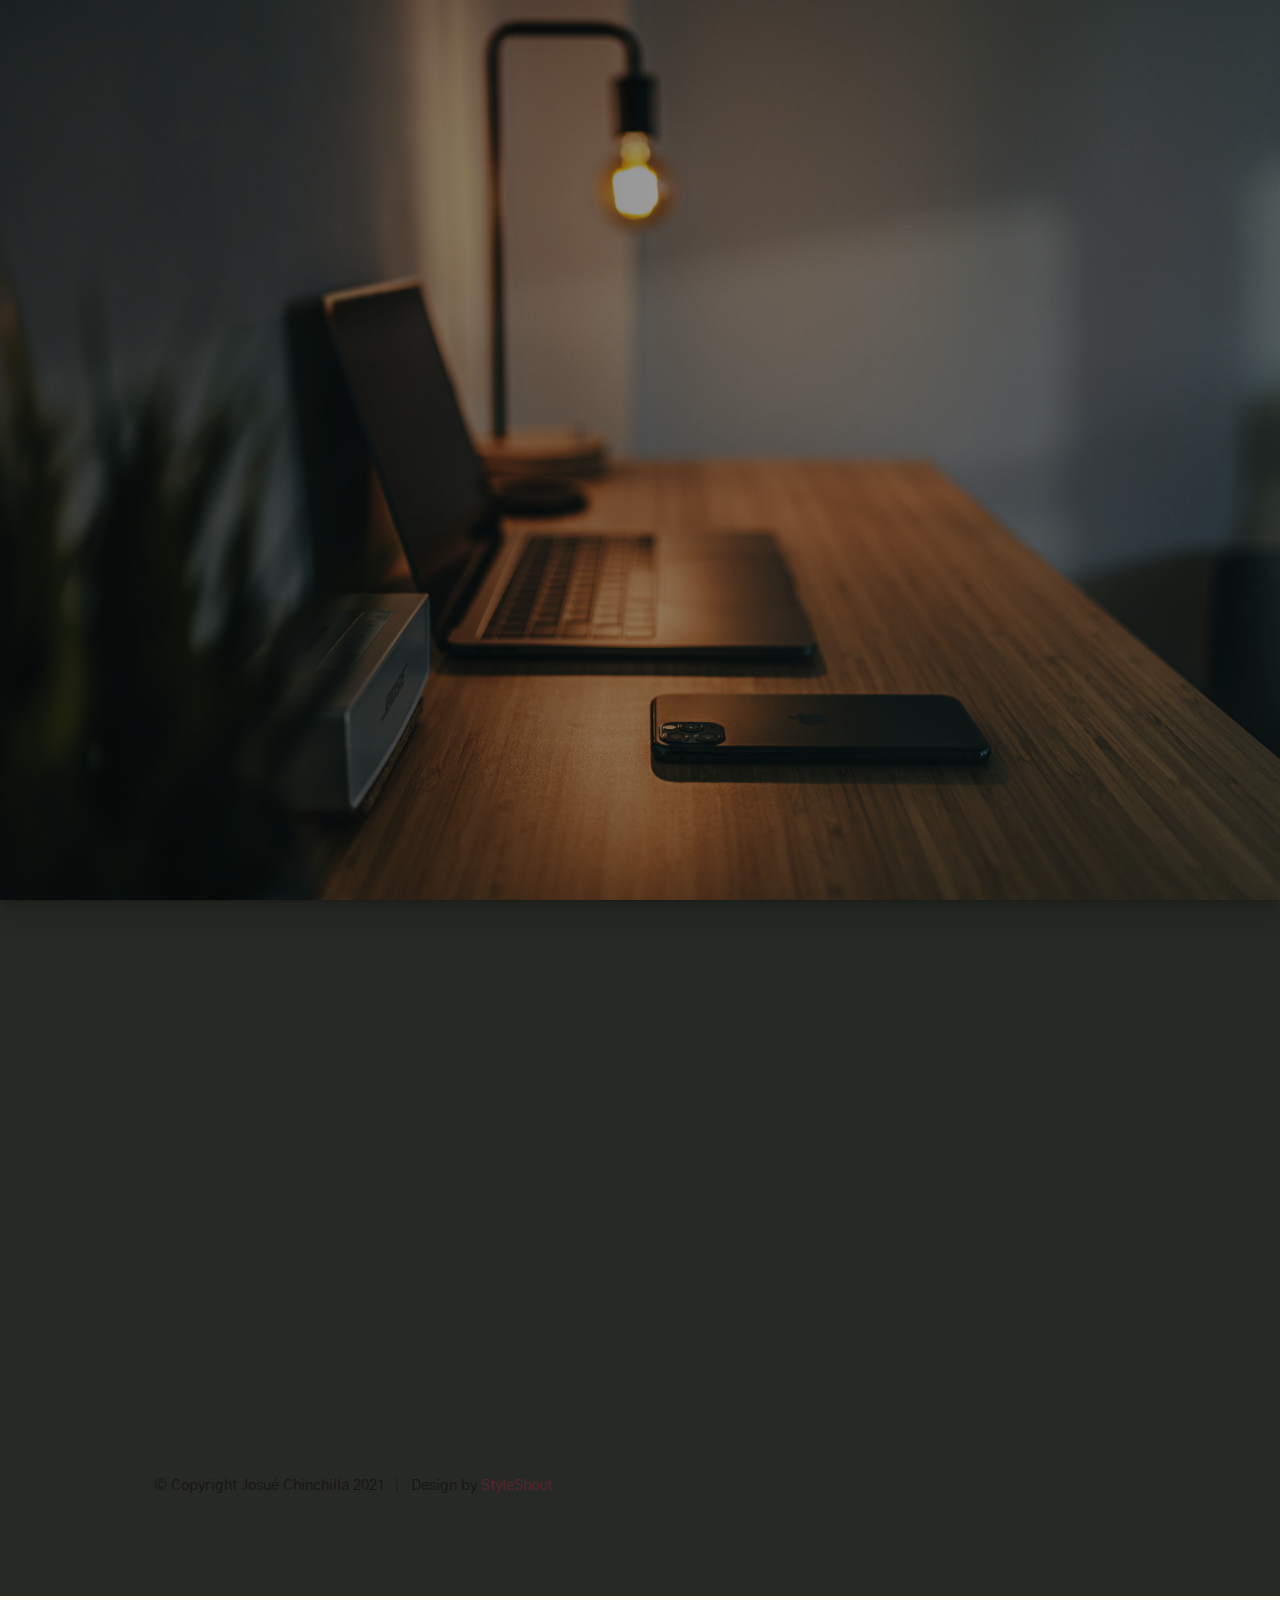
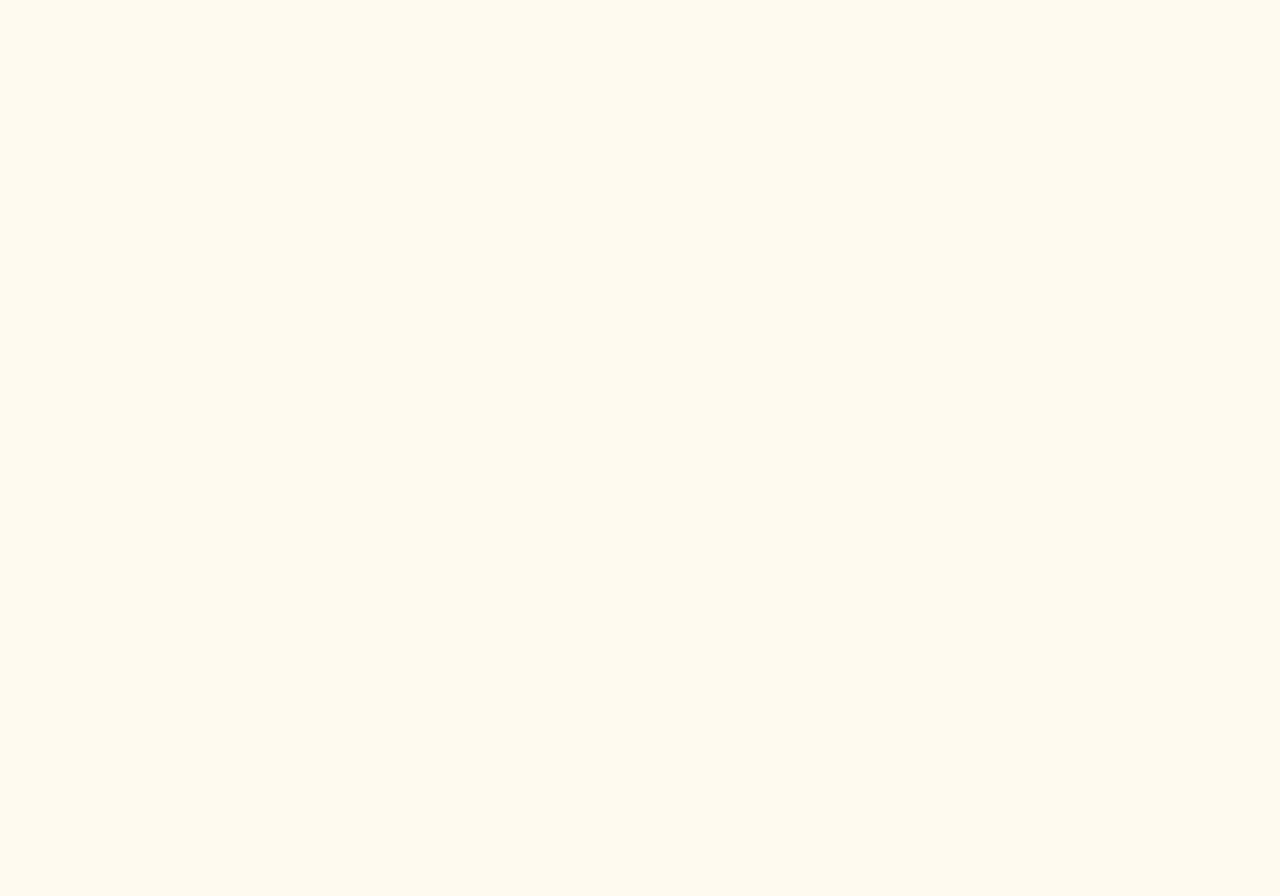
<file: index-static.html>
<!DOCTYPE html>
<html class="no-js" lang="en">
  <head>
    <!--- basic page needs
    ================================================== -->
    <meta charset="utf-8" />
    <title>Josué Chinchilla - Static</title>
    <meta name="description" content="" />
    <meta name="author" content="" />

    <!-- mobile specific metas
    ================================================== -->
    <meta name="viewport" content="width=device-width, initial-scale=1" />

    <!-- CSS
    ================================================== -->
    <link rel="stylesheet" href="css/vendor.css" />
    <link rel="stylesheet" href="css/styles.css" />

    <!-- favicons
    ================================================== -->
  </head>

  <body id="top" class="ss-preload theme-static">
    <!-- preloader
    ================================================== -->
    <div id="preloader">
      <div id="loader" class="dots-fade">
        <div></div>
        <div></div>
        <div></div>
      </div>
    </div>

    <!-- intro
    ================================================== -->
    <section id="intro" class="s-intro">
      <div class="s-intro__bg"></div>

      <header class="s-intro__header">
        <div class="s-intro__logo">
          <a class="logo" href="index-static.html">
            <img src="images/logo.svg" alt="Homepage" />
          </a>
        </div>
      </header>
      <!-- s-intro__header -->

      <div class="row s-intro__content">
        <div class="column">
          <div class="text-pretitle">Nice to meet you.</div>

          <h1 class="text-huge-title">
            We are preparing <br />
            something exciting <br />
            & amazing for you.
          </h1>

          <div class="s-intro__content-bottom">
            <div class="s-intro__content-bottom-block">
              <h5>Launching in</h5>

              <div class="counter">
                <div class="counter__time">
                  <span class="ss-days">000</span>
                  <span>D</span>
                </div>
                <div class="counter__time">
                  <span class="ss-hours">00</span>
                  <span>H</span>
                </div>
                <div class="counter__time minutes">
                  <span class="ss-minutes">00</span>
                  <span>M</span>
                </div>
                <div class="counter__time">
                  <span class="ss-seconds">00</span>
                  <span>S</span>
                </div>
              </div>
              <!-- end counter -->
            </div>
            <!-- end s-intro-content__bottom-block -->

            <div class="s-intro__content-bottom-block">
              <h5>Follow Us</h5>

              <ul class="social">
                <li><a href="">FB</a></li>
                <li><a href="">TW</a></li>
                <li><a href="">IG</a></li>
                <li><a href="">DB</a></li>
                <li><a href="">BH</a></li>
              </ul>
            </div>
            <!-- end s-intro-content__bottom-block -->
          </div>
          <!-- end s-intro-content__bottom -->
        </div>
      </div>
      <!-- s-intro__content -->

      <div class="s-intro__notify">
        <button type="button" class="btn--stroke btn--small ss-modal-trigger">
          Notify Me
        </button>
      </div>
      <!-- s-intro__notify -->

      <div hidden class="s-intro__modal ss-modal">
        <div class="ss-modal__inner">
          <span class="ss-modal__close"></span>

          <svg
            viewBox="0 0 15 15"
            fill="none"
            xmlns="http://www.w3.org/2000/svg"
            width="30"
            height="30"
          >
            <path
              d="M.5 4.5l7 4 7-4m-13-3h12a1 1 0 011 1v10a1 1 0 01-1 1h-12a1 1 0 01-1-1v-10a1 1 0 011-1z"
              stroke="var(--color-2-dark)"
            ></path>
          </svg>

          <h4>Sign Up</h4>

          <p class="ss-modal__text">
            Be the first to know about the latest updates and get exclusive
            offer on our grand opening.
          </p>

          <form id="mc-form" class="mc-form">
            <input
              type="email"
              name="EMAIL"
              id="mce-EMAIL"
              class="u-fullwidth text-center"
              placeholder="Email Address"
              title="The domain portion of the email address is invalid (the portion after the @)."
              pattern="^([^\x00-\x20\x22\x28\x29\x2c\x2e\x3a-\x3c\x3e\x40\x5b-\x5d\x7f-\xff]+|\x22([^\x0d\x22\x5c\x80-\xff]|\x5c[\x00-\x7f])*\x22)(\x2e([^\x00-\x20\x22\x28\x29\x2c\x2e\x3a-\x3c\x3e\x40\x5b-\x5d\x7f-\xff]+|\x22([^\x0d\x22\x5c\x80-\xff]|\x5c[\x00-\x7f])*\x22))*\x40([^\x00-\x20\x22\x28\x29\x2c\x2e\x3a-\x3c\x3e\x40\x5b-\x5d\x7f-\xff]+|\x5b([^\x0d\x5b-\x5d\x80-\xff]|\x5c[\x00-\x7f])*\x5d)(\x2e([^\x00-\x20\x22\x28\x29\x2c\x2e\x3a-\x3c\x3e\x40\x5b-\x5d\x7f-\xff]+|\x5b([^\x0d\x5b-\x5d\x80-\xff]|\x5c[\x00-\x7f])*\x5d))*(\.\w{2,})+$"
              required
            />
            <input
              type="submit"
              name="subscribe"
              value="Subscribe"
              class="btn--small btn--primary u-fullwidth"
            />
            <!-- <div style="position: absolute; left: -5000px;" aria-hidden="true"><input type="text" name="b_cdb7b577e41181934ed6a6a44_9a91cfe7b3" tabindex="-1" value=""></div> -->
            <div class="mc-status"></div>
          </form>
        </div>
        <!-- end ss-modal__inner -->
      </div>
      <!-- end ss-modal -->

      <div class="s-intro__scroll">
        <a href="#hidden" class="smoothscroll"> Scroll For More </a>
      </div>
      <!-- s-intro__scroll -->
    </section>
    <!-- end s-intro -->

    <!-- hidden element
    ================================================== -->
    <div id="hidden" aria-hidden="true" style="opacity: 0"></div>

    <!-- details
    ================================================== -->
    <section id="details" class="s-details">
      <div class="row">
        <div class="column">
          <h1 class="text-huge-title text-center">
            Hi, We Are Josué Chinchilla.
          </h1>

          <nav class="tab-nav">
            <ul class="tab-nav__list">
              <li class="active" data-id="tab-about">
                <a href="#0">
                  <span>About</span>
                </a>
              </li>
              <li>
                <a href="#tab-services">
                  <span>Services</span>
                </a>
              </li>
              <li>
                <a href="#tab-contact">
                  <span>Contact</span>
                </a>
              </li>
            </ul>
          </nav>
          <!-- end tab-nav -->

          <div class="tab-content">
            <!-- 01 - tab about -->
            <div id="tab-about" class="tab-content__item">
              <div class="row tab-content__item-header">
                <div class="column">
                  <h2>Our Story.</h2>
                </div>
              </div>

              <div class="row">
                <div class="column">
                  <p class="lead">
                    Quidem molestiae natus ipsa ut nihil molestiae numquam
                    tenetur. Ipsum quia sit vitae ipsam et temporibus est.
                    Consequatur recusandae aut aut. Aut esse sed sint. Sit ipsa
                    velit possimus est. Atque doloribus dicta sit beatae
                    necessitatibus. Aut voluptate asperiores nostrum eveniet
                    magnam et consequatur ab accusamus magni.
                  </p>

                  <p>
                    Tempora debitis perspiciatis eum. Repudiandae et aperiam
                    quos exercitationem enim voluptatem quam sequi temporibus.
                    Ratione quis nihil voluptatem placeat nemo. Quibusdam
                    delectus magni quas et architecto et repellat a nam. Quasi
                    et voluptates libero sed vel quos in nisi. Error et quis.
                    Impedit autem porro facilis. Aut voluptate asperiores
                    nostrum eveniet magnam et consequatur ab accusamus.
                  </p>

                  <div class="row">
                    <div class="column lg-6 tab-12">
                      <h4>More About Us.</h4>
                      <p>
                        Sed consequatur quia delectus praesentium. Ut unde velit
                        maiores aut sint quia molestiae accusamus. Nihil et
                        quidem qui natus ut et. Autem error architecto. Pariatur
                        ex repellendus. Occaecati voluptatibus dolorem magni
                        molestiae dolore voluptas occaecati asperiores nemo. Est
                        fugiat fuga nesciunt ducimus quaerat et placeat natus.
                      </p>
                    </div>
                    <div class="column lg-6 tab-12">
                      <h4>Need Web Hosting?</h4>
                      <p>
                        Need a great reliable web hosting? We highly recommend
                        <a href="https://www.dreamhost.com/r.cgi?287326"
                          >DreamHost</a
                        >. Powerful web and Wordpress hosting. Guaranteed.
                        Starting at $2.95 per month.
                      </p>
                      <a
                        href="https://www.dreamhost.com/r.cgi?287326"
                        class="btn btn--stroke u-fullwidth"
                        >Get Started Now</a
                      >
                    </div>
                  </div>
                </div>
              </div>
            </div>
            <!-- end 01 - tab about -->

            <!-- 02 - tab services -->
            <div id="tab-services" class="tab-content__item">
              <div class="row tab-content__item-header">
                <div class="column">
                  <h2>What We Do.</h2>
                </div>
              </div>

              <div class="row">
                <div class="column">
                  <p class="lead">
                    Sit ut cum molestiae. Dolore ducimus qui quasi. Fugiat
                    consequatur sit vel illum vel et a delectus. Vel sequi vitae
                    voluptatem perspiciatis eligendi. Voluptatibus optio natus
                    asperiores est commodi amet quia architecto. Dolores
                    necessitatibus et. Voluptatibus optio natus asperiores est
                    commodi amet quia architecto. Dolores necessitatibus et.
                  </p>
                </div>
              </div>

              <div
                class="row services-list block-lg-one-half block-md-one-half block-tab-whole"
              >
                <div class="column services-list__item">
                  <div class="services-list__item-content">
                    <h4 class="item-title">Brand Identity</h4>
                    <p>
                      Sit ut cum molestiae. Dolore ducimus qui quasi. Fugiat
                      consequatur sit vel illum vel et a delectus. Vel sequi
                      vitae voluptatem perspiciatis eligendi. Voluptatibus optio
                      natus asperiores est commodi amet quia architecto. Dolores
                      necessitatibus et.
                    </p>
                  </div>
                </div>

                <div class="column services-list__item">
                  <div class="services-list__item-content">
                    <h4 class="item-title">Illustration</h4>
                    <p>
                      Sit ut cum molestiae. Dolore ducimus qui quasi. Fugiat
                      consequatur sit vel illum vel et a delectus. Vel sequi
                      vitae voluptatem perspiciatis eligendi. Voluptatibus optio
                      natus asperiores est commodi amet quia architecto. Dolores
                      necessitatibus et.
                    </p>
                  </div>
                </div>

                <div class="column services-list__item">
                  <div class="services-list__item-content">
                    <h4 class="item-title">Web Design</h4>
                    <p>
                      Sit ut cum molestiae. Dolore ducimus qui quasi. Fugiat
                      consequatur sit vel illum vel et a delectus. Vel sequi
                      vitae voluptatem perspiciatis eligendi. Voluptatibus optio
                      natus asperiores est commodi amet quia architecto. Dolores
                      necessitatibus et.
                    </p>
                  </div>
                </div>

                <div class="column services-list__item">
                  <div class="services-list__item-content">
                    <h4 class="item-title">Product Strategy</h4>
                    <p>
                      Sit ut cum molestiae. Dolore ducimus qui quasi. Fugiat
                      consequatur sit vel illum vel et a delectus. Vel sequi
                      vitae voluptatem perspiciatis eligendi. Voluptatibus optio
                      natus asperiores est commodi amet quia architecto. Dolores
                      necessitatibus et.
                    </p>
                  </div>
                </div>

                <div class="column services-list__item">
                  <div class="services-list__item-content">
                    <h4 class="item-title">UI/UX Design</h4>
                    <p>
                      Sit ut cum molestiae. Dolore ducimus qui quasi. Fugiat
                      consequatur sit vel illum vel et a delectus. Vel sequi
                      vitae voluptatem perspiciatis eligendi. Voluptatibus optio
                      natus asperiores est commodi amet quia architecto. Dolores
                      necessitatibus et.
                    </p>
                  </div>
                </div>

                <div class="column services-list__item">
                  <div class="services-list__item-content">
                    <h4 class="item-title">E-Commerce</h4>
                    <p>
                      Sit ut cum molestiae. Dolore ducimus qui quasi. Fugiat
                      consequatur sit vel illum vel et a delectus. Vel sequi
                      vitae voluptatem perspiciatis eligendi. Voluptatibus optio
                      natus asperiores est commodi amet quia architecto. Dolores
                      necessitatibus et.
                    </p>
                  </div>
                </div>
              </div>
              <!-- end services-list -->
            </div>
            <!-- end 02 - tab services -->

            <!-- 03 - tab contact -->
            <div id="tab-contact" class="tab-content__item">
              <div class="row tab-content__item-header">
                <div class="column">
                  <h2>Get in Touch.</h2>
                </div>
              </div>

              <div class="row">
                <div class="column">
                  <p class="lead">
                    Voluptates laborum eum quas. Pariatur impedit sit veniam est
                    et quasi voluptas voluptatem. Cumque hic enim perferendis
                    amet odit in molestias debitis. Facere nulla qui pariatur
                    quasi mollitia et. Et dolorem dolorum quo in sit architecto.
                  </p>

                  <div class="row">
                    <div class="column lg-6 tab-12">
                      <h4>Where to Find Us</h4>

                      <p>
                        1600 Amphitheatre Parkway<br />
                        Mountain View, CA<br />
                        94043 US
                      </p>
                    </div>

                    <div class="column lg-6 tab-12">
                      <h4>Follow Us</h4>

                      <ul class="link-list">
                        <li><a href="#0">Facebook</a></li>
                        <li><a href="#0">Twitter</a></li>
                        <li><a href="#0">Instagram</a></li>
                      </ul>
                    </div>
                  </div>

                  <p class="tab-content__item-bottom">
                    <a href="mailto:#0" class="contact-email"
                      >josuedavidchinchillasalazar@gmail.com</a
                    >
                    <span class="contact-number">
                      <a href="tel:197-543-2345">+197 543 2345</a>
                      <span>/</span>
                      <a href="tel:123-456-9000">+123 456 9000</a>
                    </span>
                  </p>
                </div>
              </div>
            </div>
            <!-- end 03 - tab contact -->
          </div>
          <!-- end tab content -->

          <!-- footer  -->
          <footer>
            <div class="ss-copyright">
              <span>© Copyright Josué Chinchilla 2021</span>
              <span
                >Design by
                <a href="https://www.styleshout.com/">StyleShout</a></span
              >
            </div>
          </footer>
        </div>
      </div>

      <div class="ss-go-top">
        <a class="smoothscroll" title="Back to Top" href="#top">
          <span>Back to Top</span>
          <svg
            viewBox="0 0 15 15"
            fill="none"
            xmlns="http://www.w3.org/2000/svg"
            width="26"
            height="26"
          >
            <path
              d="M7.5 1.5l.354-.354L7.5.793l-.354.353.354.354zm-.354.354l4 4 .708-.708-4-4-.708.708zm0-.708l-4 4 .708.708 4-4-.708-.708zM7 1.5V14h1V1.5H7z"
              fill="currentColor"
            ></path>
          </svg>
        </a>
      </div>
      <!-- end ss-go-top -->
    </section>
    <!-- end s-details -->

    <!-- Java Script
    ================================================== -->
    <script src="js/plugins.js"></script>
    <script src="js/main.js"></script>
  </body>
</html>
</file>
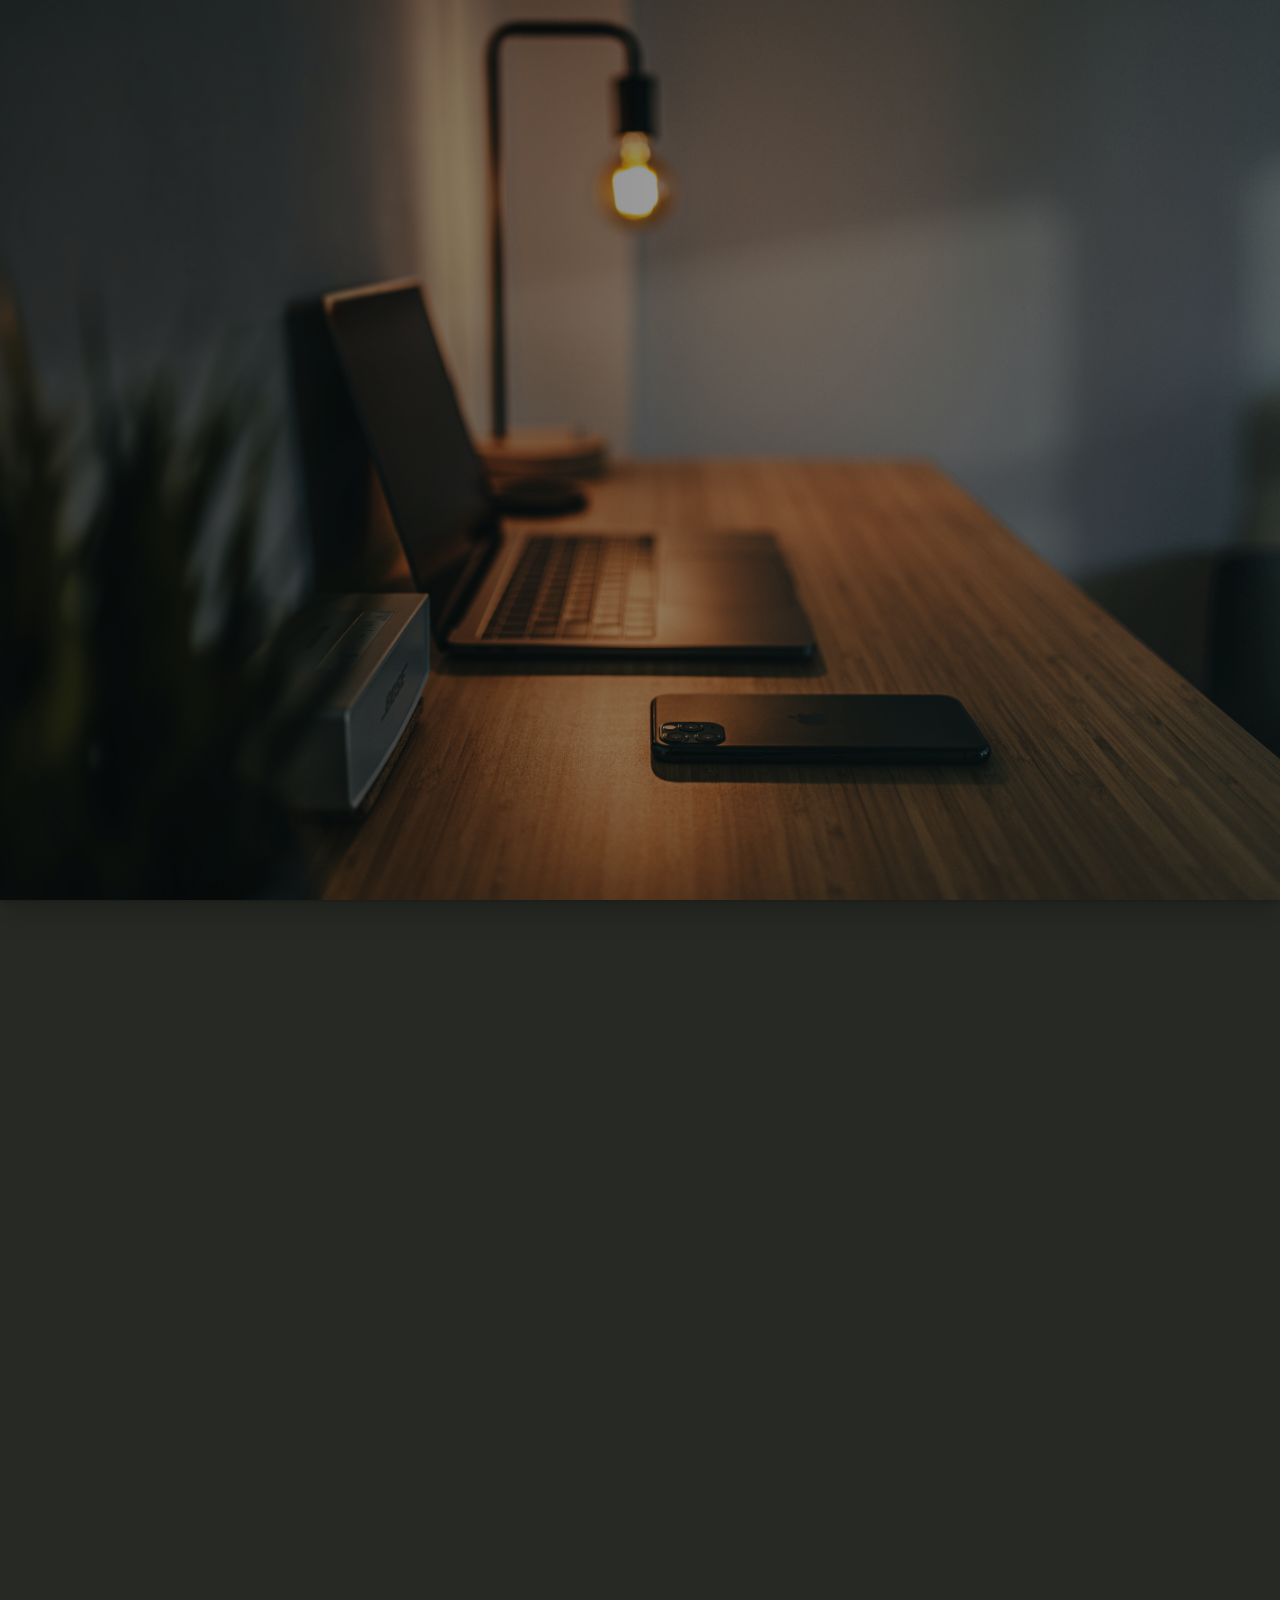
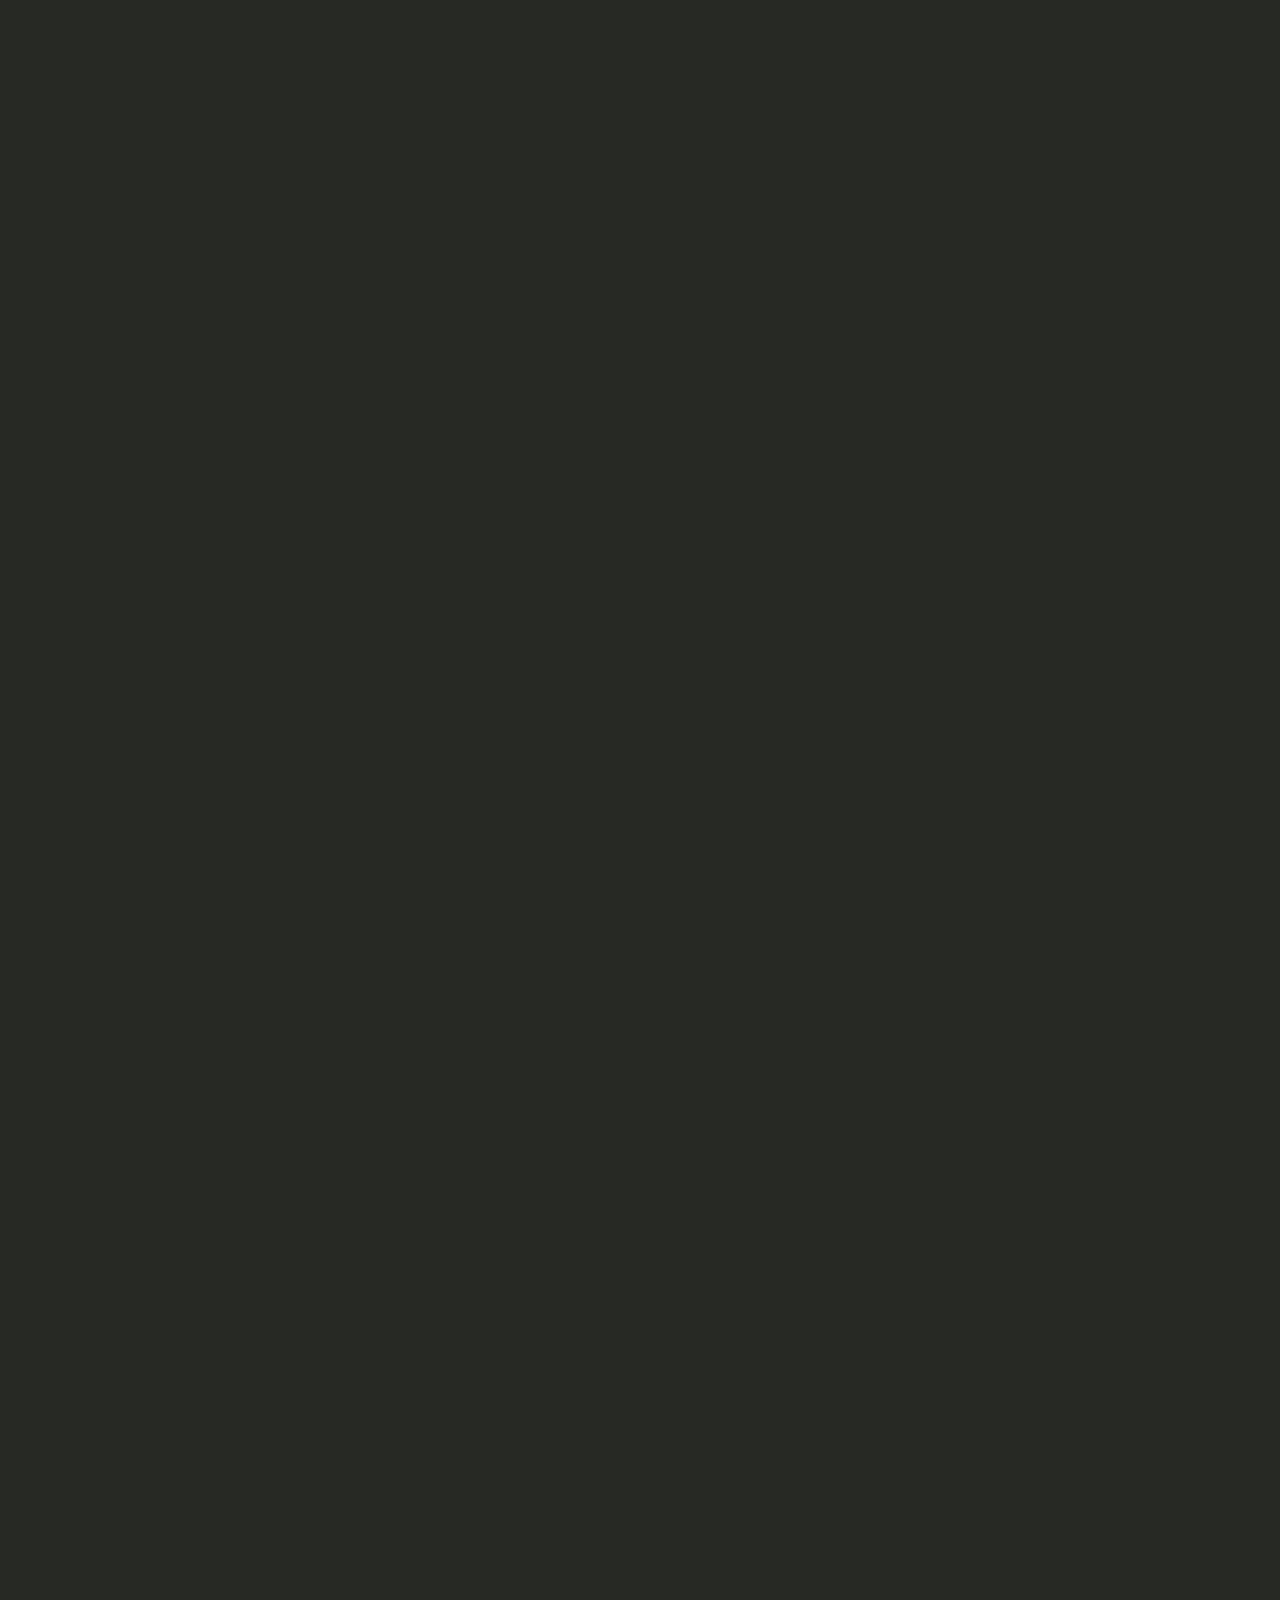
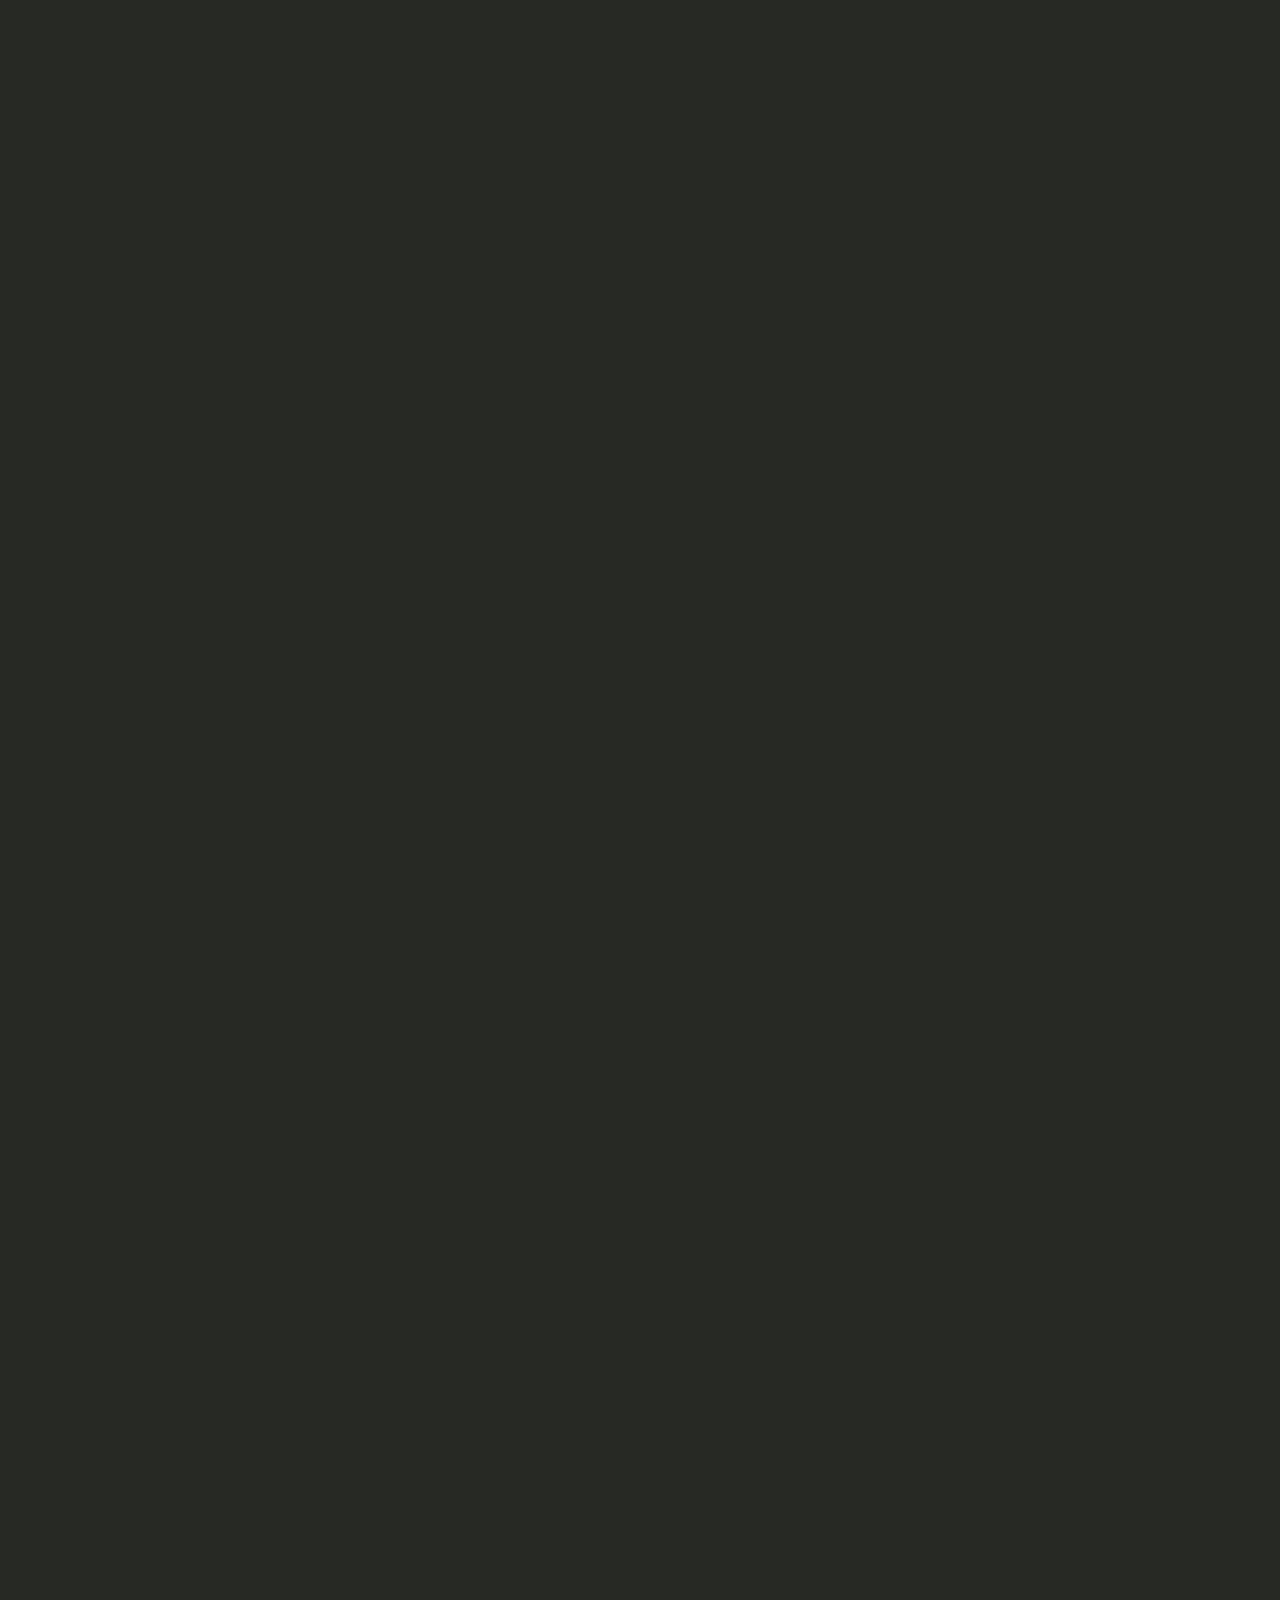
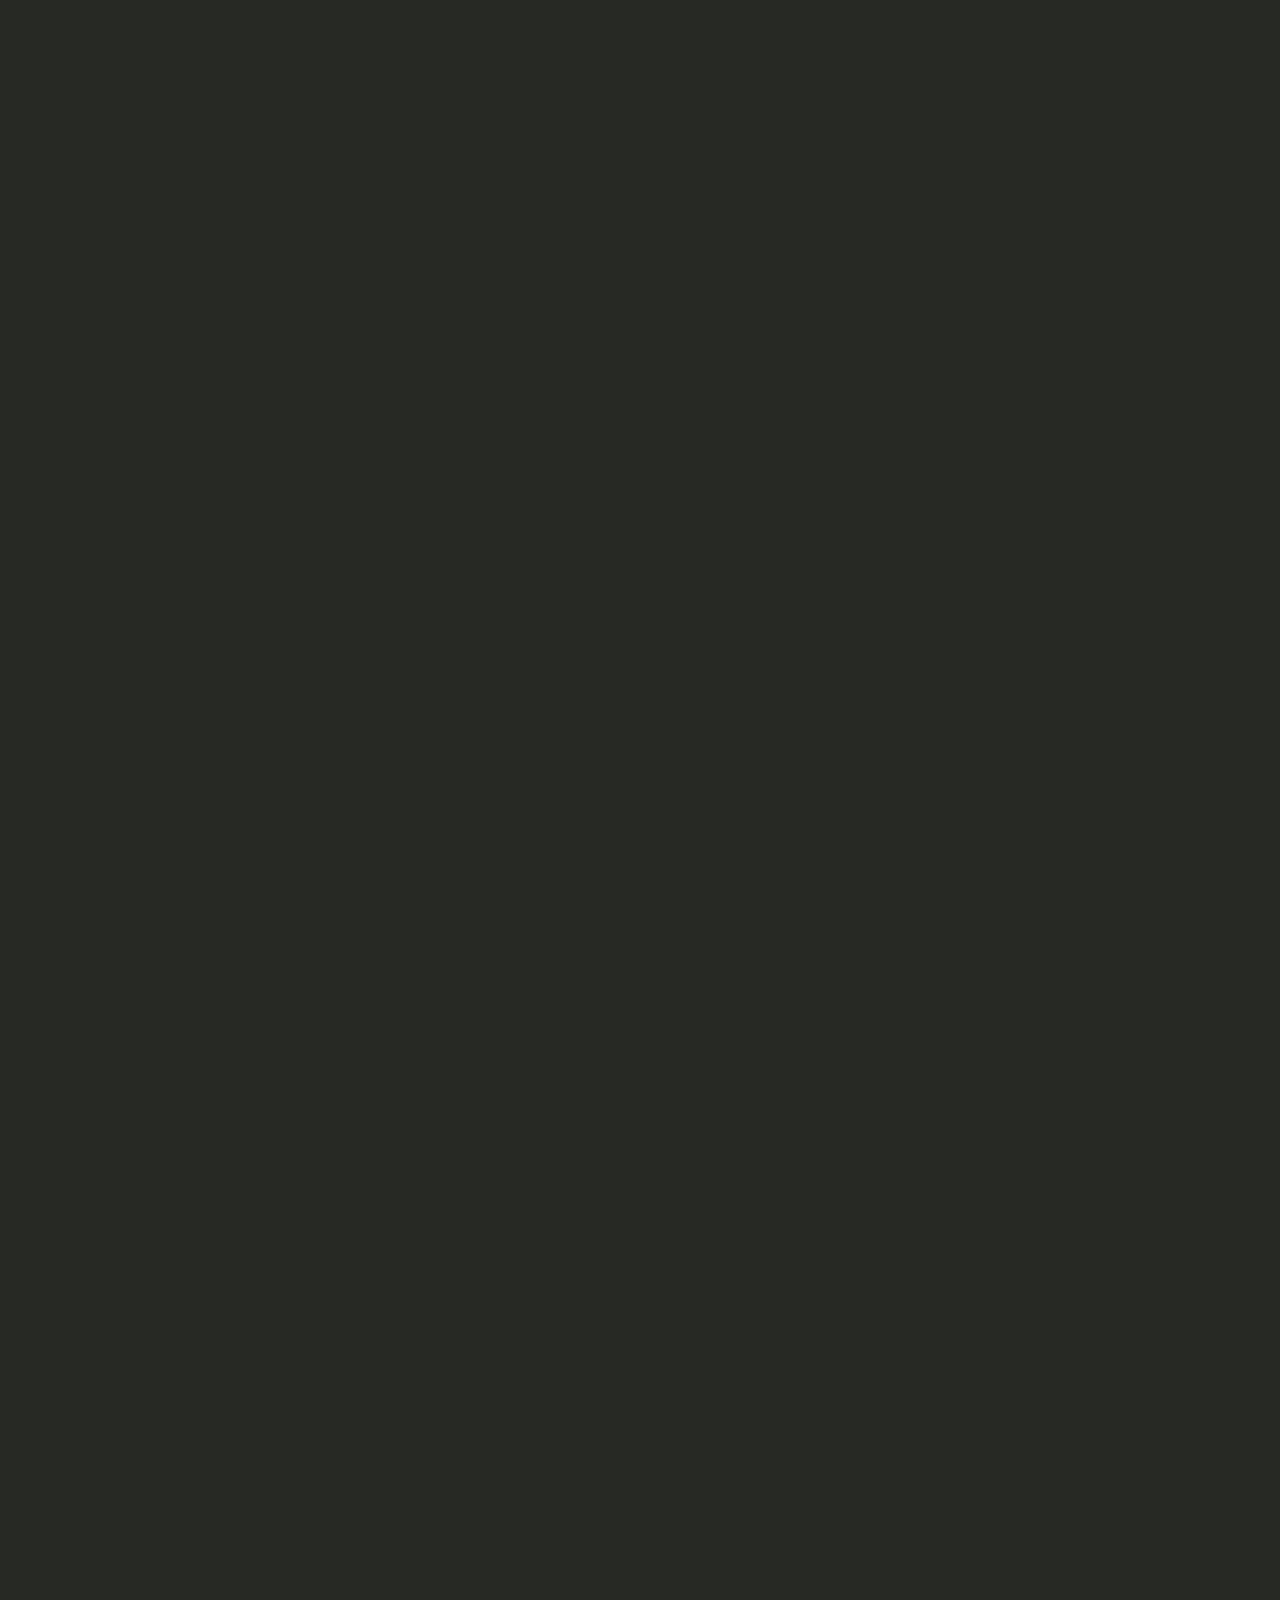
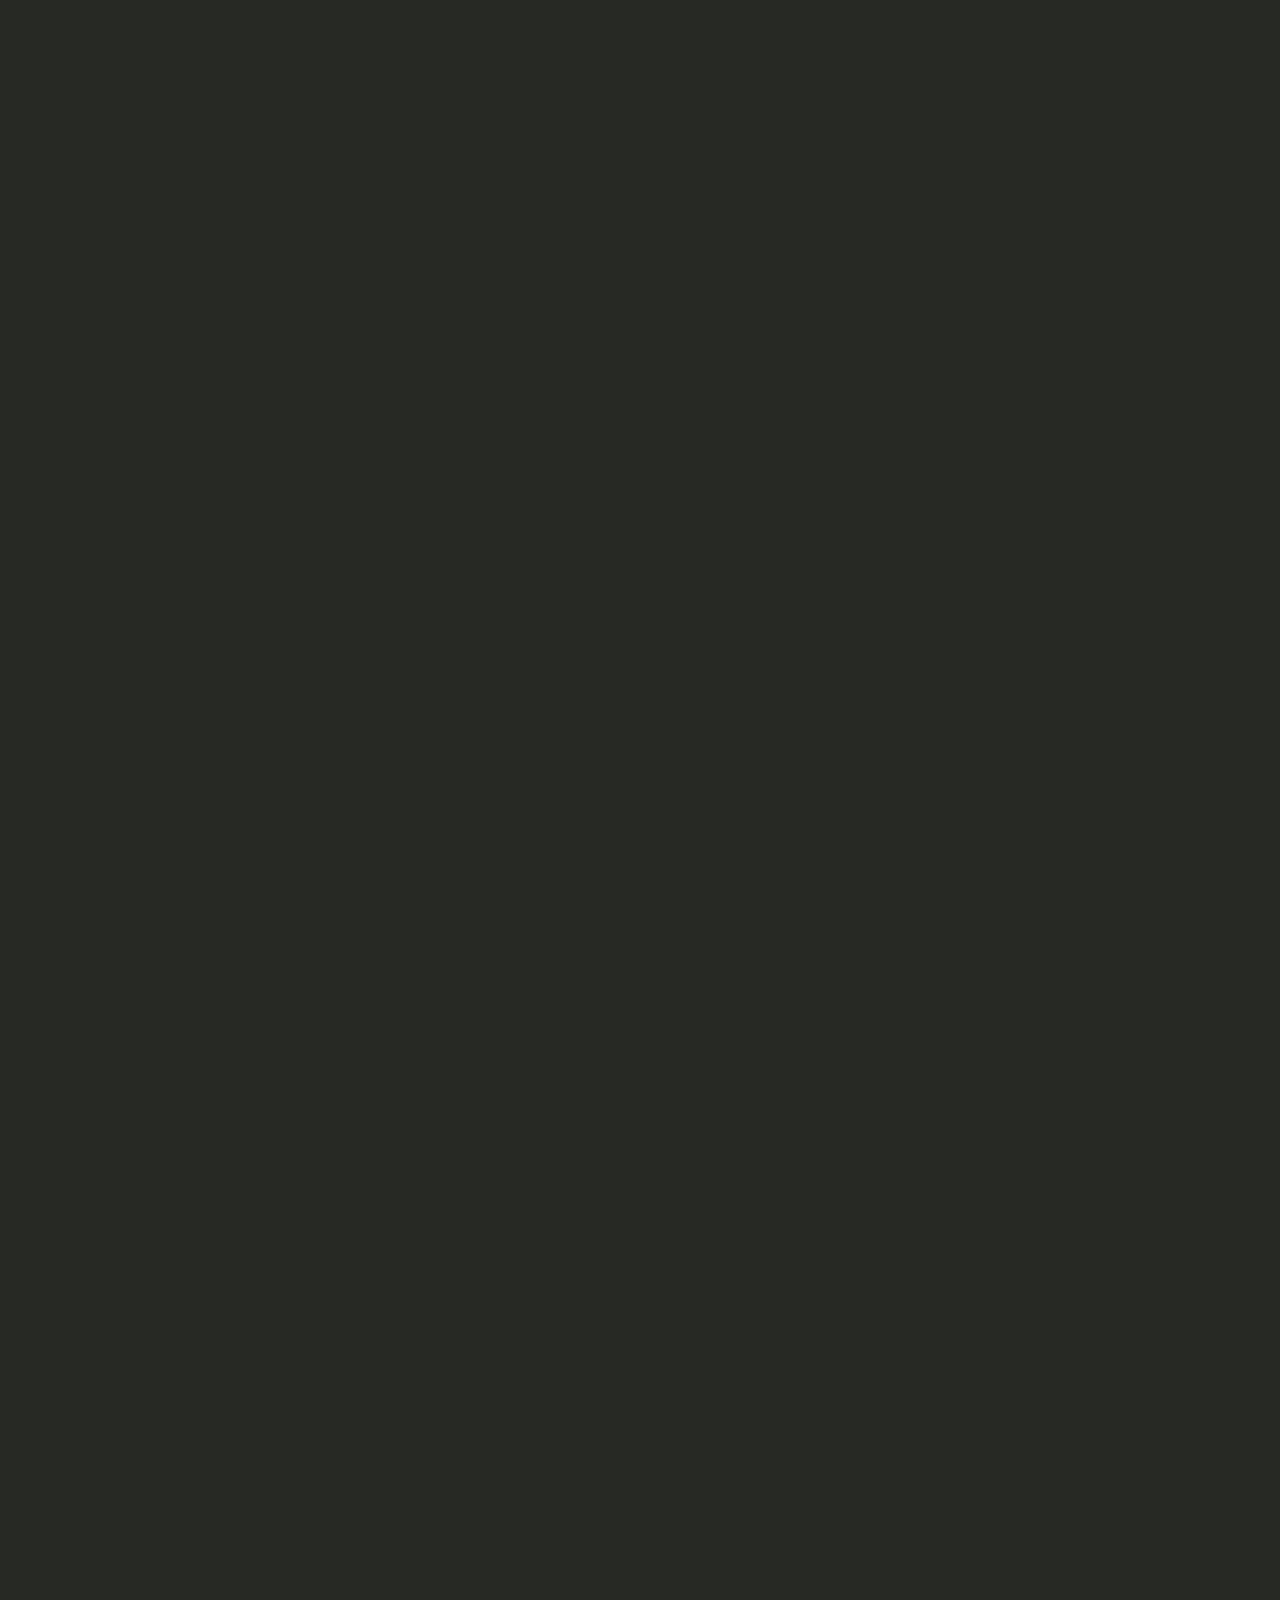
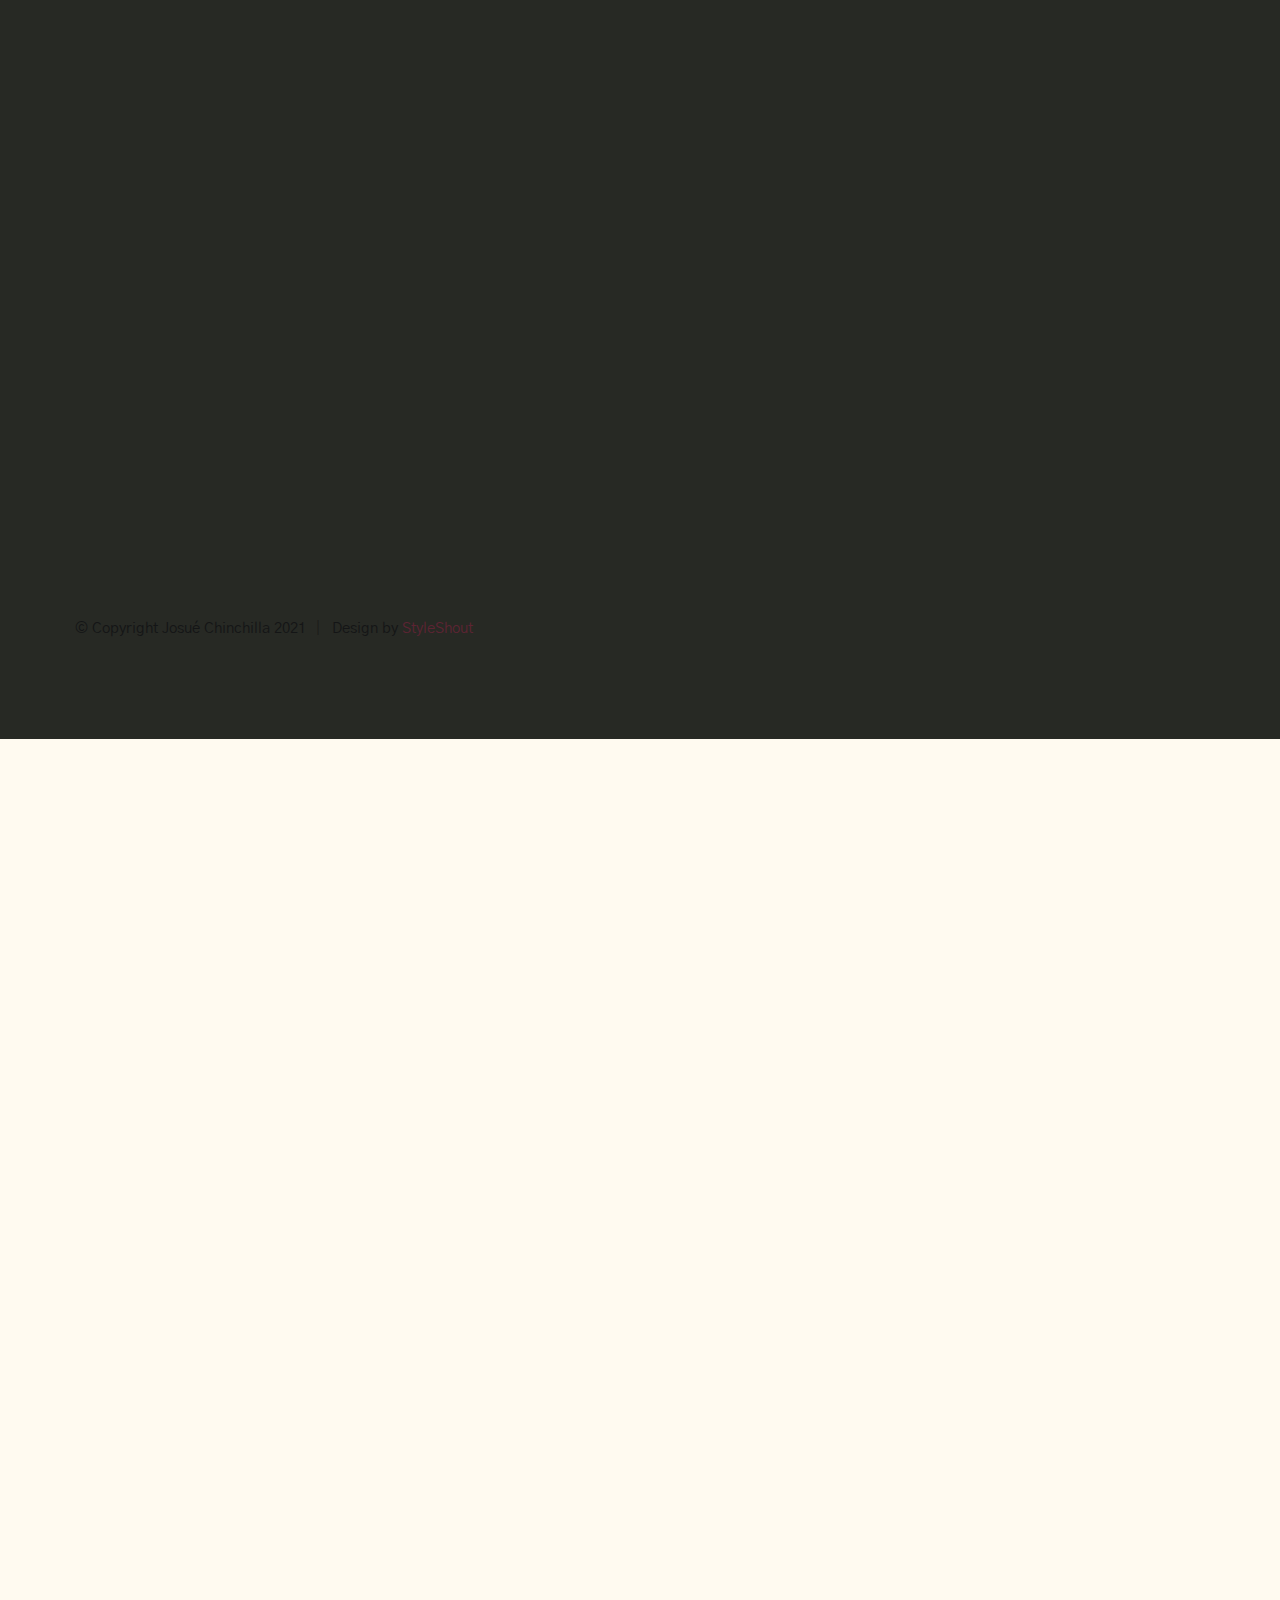
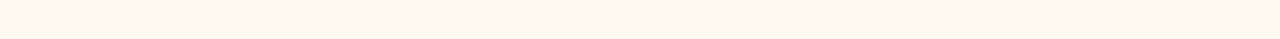
<file: styles.html>
<!DOCTYPE html>
<html class="no-js" lang="en">
  <head>
    <!--- basic page needs
    ================================================== -->
    <meta charset="utf-8" />
    <title>Josué Chinchilla - Styles</title>
    <meta name="description" content="" />
    <meta name="author" content="" />

    <!-- mobile specific metas
    ================================================== -->
    <meta name="viewport" content="width=device-width, initial-scale=1" />

    <!-- CSS
    ================================================== -->
    <link rel="stylesheet" href="css/vendor.css" />
    <link rel="stylesheet" href="css/styles.css" />

    <style type="text/css" media="screen">
      .s-details .row {
        max-width: var(--width-max);
      }
      .s-details .intro h1 {
        margin-top: 0;
      }
    </style>

    <!-- favicons
    ================================================== -->
  </head>

  <body id="top" class="ss-preload theme-static">
    <!-- preloader
    ================================================== -->
    <div id="preloader">
      <div id="loader" class="dots-fade">
        <div></div>
        <div></div>
        <div></div>
      </div>
    </div>

    <!-- intro
    ================================================== -->
    <section id="intro" class="s-intro">
      <div class="s-intro__bg"></div>

      <header class="s-intro__header">
        <div class="s-intro__logo">
          <a class="logo" href="index-static.html">
            <img src="images/logo.svg" alt="Homepage" />
          </a>
        </div>
      </header>
      <!-- s-intro__header -->

      <div class="row s-intro__content">
        <div class="column">
          <div class="text-pretitle">Nice to meet you.</div>

          <h1 class="text-huge-title">
            We are preparing <br />
            something exciting <br />
            & amazing for you.
          </h1>

          <div class="s-intro__content-bottom">
            <div class="s-intro__content-bottom-block">
              <h5>Launching in</h5>

              <div class="counter">
                <div class="counter__time">
                  <span class="ss-days">000</span>
                  <span>D</span>
                </div>
                <div class="counter__time">
                  <span class="ss-hours">00</span>
                  <span>H</span>
                </div>
                <div class="counter__time minutes">
                  <span class="ss-minutes">00</span>
                  <span>M</span>
                </div>
                <div class="counter__time">
                  <span class="ss-seconds">00</span>
                  <span>S</span>
                </div>
              </div>
              <!-- end counter -->
            </div>
            <!-- end s-intro-content__bottom-block -->

            <div class="s-intro__content-bottom-block">
              <h5>Follow Us</h5>

              <ul class="social">
                <li><a href="">FB</a></li>
                <li><a href="">TW</a></li>
                <li><a href="">IG</a></li>
                <li><a href="">DB</a></li>
                <li><a href="">BH</a></li>
              </ul>
            </div>
            <!-- end s-intro-content__bottom-block -->
          </div>
          <!-- end s-intro-content__bottom -->
        </div>
      </div>
      <!-- s-intro__content -->

      <div class="s-intro__notify">
        <button type="button" class="btn--stroke btn--small ss-modal-trigger">
          Notify Me
        </button>
      </div>
      <!-- s-intro__notify -->

      <div hidden class="s-intro__modal ss-modal">
        <div class="ss-modal__inner">
          <span class="ss-modal__close"></span>

          <svg
            viewBox="0 0 15 15"
            fill="none"
            xmlns="http://www.w3.org/2000/svg"
            width="30"
            height="30"
          >
            <path
              d="M.5 4.5l7 4 7-4m-13-3h12a1 1 0 011 1v10a1 1 0 01-1 1h-12a1 1 0 01-1-1v-10a1 1 0 011-1z"
              stroke="var(--color-2-dark)"
            ></path>
          </svg>

          <h4>Sign Up</h4>

          <p class="ss-modal__text">
            Be the first to know about the latest updates and get exclusive
            offer on our grand opening.
          </p>

          <form id="mc-form" class="mc-form">
            <input
              type="email"
              name="EMAIL"
              id="mce-EMAIL"
              class="u-fullwidth text-center"
              placeholder="Email Address"
              title="The domain portion of the email address is invalid (the portion after the @)."
              pattern="^([^\x00-\x20\x22\x28\x29\x2c\x2e\x3a-\x3c\x3e\x40\x5b-\x5d\x7f-\xff]+|\x22([^\x0d\x22\x5c\x80-\xff]|\x5c[\x00-\x7f])*\x22)(\x2e([^\x00-\x20\x22\x28\x29\x2c\x2e\x3a-\x3c\x3e\x40\x5b-\x5d\x7f-\xff]+|\x22([^\x0d\x22\x5c\x80-\xff]|\x5c[\x00-\x7f])*\x22))*\x40([^\x00-\x20\x22\x28\x29\x2c\x2e\x3a-\x3c\x3e\x40\x5b-\x5d\x7f-\xff]+|\x5b([^\x0d\x5b-\x5d\x80-\xff]|\x5c[\x00-\x7f])*\x5d)(\x2e([^\x00-\x20\x22\x28\x29\x2c\x2e\x3a-\x3c\x3e\x40\x5b-\x5d\x7f-\xff]+|\x5b([^\x0d\x5b-\x5d\x80-\xff]|\x5c[\x00-\x7f])*\x5d))*(\.\w{2,})+$"
              required
            />
            <input
              type="submit"
              name="subscribe"
              value="Subscribe"
              class="btn--small btn--primary u-fullwidth"
            />
            <!-- <div style="position: absolute; left: -5000px;" aria-hidden="true"><input type="text" name="b_cdb7b577e41181934ed6a6a44_9a91cfe7b3" tabindex="-1" value=""></div> -->
            <div class="mc-status"></div>
          </form>
        </div>
        <!-- end ss-modal__inner -->
      </div>
      <!-- end ss-modal -->

      <div class="s-intro__scroll">
        <a href="#hidden" class="smoothscroll"> Scroll For More </a>
      </div>
      <!-- s-intro__scroll -->
    </section>
    <!-- end s-intro -->

    <!-- hidden element
    ================================================== -->
    <div id="hidden" aria-hidden="true" style="opacity: 0"></div>

    <!-- details
    ================================================== -->
    <section id="details" class="s-details">
      <div class="row">
        <div class="column lg-12 intro">
          <h1>Style Guide.</h1>

          <p class="lead">
            Lorem ipsum Officia elit ad tempor dolore est ex incididunt
            incididunt occaecat culpa deserunt sunt labore in cillum ullamco
            magna in Excepteur consequat in reprehenderit proident mollit
            incididunt officia commodo. Duis ea officia sed dolor pariatur enim
            dolore dolore quis incididunt nulla exercitation commodo veniam et
            ea incididunt.
          </p>

          <hr />
        </div>
      </div>
      <!-- end row -->

      <div class="row">
        <div class="column lg-6 tab-12">
          <h3>Paragraph and Image</h3>

          <p>
            <a href="#"
              ><img
                width="120"
                height="120"
                class="u-pull-left"
                alt="sample-image"
                src="images/sample-image.jpg"
            /></a>
            Lorem ipsum dolor sit amet, consectetuer adipiscing elit. Donec
            libero. Suspendisse bibendum.Cras id urna. Morbi tincidunt, orci ac
            convallis aliquam, lectus turpis varius lorem, eu posuere nunc justo
            tempus leo. Donec mattis, purus nec placerat bibendum, dui pede
            condimentum odio, ac blandit ante orci ut diam. Cras fringilla
            magna. Phasellus suscipit, leo a pharetra condimentum, lorem tellus
            eleifend magna, eget fringilla velit magna id neque posuere nunc
            justo tempus leo.
          </p>

          <p>
            Lorem ipsum dolor sit amet, consectetuer adipiscing elit. Donec
            libero. Suspendisse bibendum. Cras id urna. Morbi tincidunt, orci ac
            convallis aliquam, lectus turpis varius lorem, eu posuere nunc justo
            tempus leo. Donec mattis, purus nec placerat bibendum, dui pede
            condimentumodio, ac blandit ante orci ut diam.
          </p>

          <p>
            A <a href="#">link</a>,
            <abbr title="this really isn't a very good description"
              >abbrebation</abbr
            >, <strong>strong text</strong>, <em>em text</em>,
            <del>deleted text</del>, and
            <mark>this is a mark text.</mark>
            <code>.code</code>
          </p>
        </div>

        <div class="column lg-6 tab-12">
          <h3>Drop Caps</h3>

          <p class="drop-cap">
            Far far away, behind the word mountains, far from the countries
            Vokalia and Consonantia, there live the blind texts. Separated they
            live in Bookmarksgrove right at the coast of the Semantics, a large
            language ocean. A small river named Duden flows by their place and
            supplies it with the necessary regelialia. Morbi tincidunt, orci ac
            convallis aliquam, lectus turpis varius lorem, euposuere nunc justo
            tempus leo. Donec mattis, purus nec placerat bibendum, dui pede
            condimentum odio, ac blandit ante orci ut diam. Cras fringilla
            magna. Phasellus suscipit, leo a pharetra condimentum, lorem tellus
            eleifend magna, eget fringilla velit magna id neque.
          </p>

          <h3>Small Print</h3>

          <p>
            <small
              >Lorem ipsum dolor sit amet, consectetuer adipiscing elit. Donec
              libero.</small
            >
          </p>
        </div>
      </div>
      <!-- end row -->

      <div class="row">
        <div class="column lg-6 tab-12">
          <h3 class="u-add-bottom">Pull Quotes</h3>

          <p>
            Perspiciatis nemo unde et nobis modi consequatur officia amet. Ut
            enim tenetur provident maiores. Perspiciatis asperiores incidunt
            sequi quisquam. Enim aut.
          </p>

          <figure class="pull-quote">
            <blockquote>
              <p>
                When you look in the eyes of grace, when you meet grace, when
                you embrace grace, when you see the nail prints in grace’s hands
                and the fire in his eyes, when you feel his relentless love for
                you - it will not motivate you to sin. It will motivate you to
                righteousness.
              </p>

              <footer>
                <cite>Judah Smith</cite>
              </footer>
            </blockquote>
          </figure>
        </div>

        <div class="column lg-6 tab-12">
          <h3 class="u-add-bottom">Block Quotes</h3>

          <blockquote cite="http://where-i-got-my-info-from.com">
            <p>
              For God so loved the world, that he gave his only Son, that
              whoever believes in him should not perish but have eternal life.
              For God did not send his Son into the world to condemn the world,
              but in order that the world might be saved through him.
            </p>

            <footer>
              <cite>
                <a href="#0">John 3:16-17 ESV</a>
              </cite>
            </footer>
          </blockquote>

          <blockquote>
            <p>
              There is a God-shaped vacuum in the heart of each man which cannot
              be satisfied by any created thing but only by God the Creator.
            </p>

            <footer>
              <cite>Blaise Pascal</cite>
            </footer>
          </blockquote>
        </div>
      </div>
      <!-- end row -->

      <div class="row u-add-half-bottom">
        <div class="column lg-6 tab-12">
          <h3>Example Lists</h3>

          <ol>
            <li>Here is an example</li>
            <li>of an ordered list.</li>
            <li>
              A parent list item.
              <ul>
                <li>one</li>
                <li>two</li>
                <li>three</li>
              </ul>
            </li>
            <li>A list item.</li>
          </ol>

          <ul class="disc">
            <li>Here is an example</li>
            <li>of an unordered list.</li>
          </ul>

          <h3>Definition Lists</h3>

          <h5>a) Multi-line Definitions (default)</h5>

          <dl class="dictionary-style">
            <dt><strong>This is a term</strong></dt>
            <dd>
              this is the definition of that term, which both live in a
              <code>dl</code>.
            </dd>
            <dt><strong>Another Term</strong></dt>
            <dd>And it gets a definition too, which is this line</dd>
            <dd>
              This is a 2<sup>nd</sup> definition for a single term. A
              <code>dt</code> may be followed by multiple <code>dd</code>s.
            </dd>
          </dl>

          <h3 class="u-add-bottom">Skill Bars</h3>

          <ul class="skill-bars">
            <li>
              <div class="progress percent90"><span>90%</span></div>
              <strong>HTML</strong>
            </li>
            <li>
              <div class="progress percent85"><span>85%</span></div>
              <strong>CSS</strong>
            </li>
            <li>
              <div class="progress percent70"><span>70%</span></div>
              <strong>Javascript</strong>
            </li>
            <li>
              <div class="progress percent95"><span>95%</span></div>
              <strong>PHP</strong>
            </li>
            <li>
              <div class="progress percent75"><span>75%</span></div>
              <strong>Illustrator</strong>
            </li>
            <li>
              <div class="progress percent90"><span>90%</span></div>
              <strong>Figma</strong>
            </li>
          </ul>
        </div>

        <div class="column lg-6 tab-12">
          <h3 class="u-add-bottom">Buttons</h3>

          <p>
            <a class="btn btn--primary u-fullwidth" href="#0">Primary Button</a>
            <a class="btn u-fullwidth" href="#0">Default Button</a>
            <a class="btn btn--stroke u-fullwidth" href="#0">Stroke Button</a>
          </p>

          <h3>Stats Tabs</h3>

          <ul class="stats-tabs">
            <li>
              <a href="#0">1,234 <em>Peter</em></a>
            </li>
            <li>
              <a href="#0">567 <em>James</em></a>
            </li>
            <li>
              <a href="#0">23,456 <em>John</em></a>
            </li>
            <li>
              <a href="#0">3,456 <em>Andrew</em></a>
            </li>
            <li>
              <a href="#0">456 <em>Philip</em></a>
            </li>
            <li>
              <a href="#0">26 <em>Matthew</em></a>
            </li>
          </ul>

          <h3 class="u-add-bottom">Code</h3>

          <pre><code class="language-css">
    code {
    font-size: 1.4rem;
    margin: 0 .2rem;
    padding: .2rem .6rem;
    white-space: nowrap;
    background: #F1F1F1;
    border: 1px solid #E1E1E1;	
    border-radius: 3px;
    }
    </code></pre>
        </div>
      </div>
      <!-- end row -->

      <div class="row u-add-half-bottom">
        <div class="column lg-6 tab-12">
          <h1>H1 Heading Doloremque dolor voluptas est sequi omnis.</h1>
          <p>
            Doloremque dolor voluptas est sequi omnis. Pariatur ut aut. Sed enim
            tempora qui veniam qui cum vel. Voluptas odit at vitae minima. In
            assumenda ut. Voluptatem totam impedit accusantium reiciendis
            excepturi aut qui accusamus praesentium.
          </p>

          <h2>H2 Heading Doloremque dolor voluptas est sequi omnis.</h2>
          <p>
            Doloremque dolor voluptas est sequi omnis. Pariatur ut aut. Sed enim
            tempora qui veniam qui cum vel. Voluptas odit at vitae minima. In
            assumenda ut. Voluptatem totam impedit accusantium reiciendis
            excepturi aut qui accusamus praesentium.
          </p>

          <h3>H3 Heading Doloremque dolor voluptas est sequi omnis.</h3>
          <p>
            Doloremque dolor voluptas est sequi omnis. Pariatur ut aut. Sed enim
            tempora qui veniam qui cum vel. Voluptas odit at vitae minima. In
            assumenda ut. Voluptatem totam impedit accusantium reiciendis
            excepturi aut qui accusamus praesentium.
          </p>
        </div>

        <div class="column lg-6 tab-12">
          <h4>H4 Heading Doloremque dolor voluptas est sequi omnis.</h4>
          <p>
            Doloremque dolor voluptas est sequi omnis. Pariatur ut aut. Sed enim
            tempora qui veniam qui cum vel. Voluptas odit at vitae minima. In
            assumenda ut. Voluptatem totam impedit accusantium reiciendis
            excepturi aut qui accusamus praesentium.
          </p>

          <h5>H5 Heading Doloremque dolor voluptas est sequi omnis.</h5>
          <p>
            Doloremque dolor voluptas est sequi omnis. Pariatur ut aut. Sed enim
            tempora qui veniam qui cum vel. Voluptas odit at vitae minima. In
            assumenda ut. Voluptatem totam impedit accusantium reiciendis
            excepturi aut qui accusamus praesentium.
          </p>

          <h6>H6 Heading Doloremque dolor voluptas est sequi omnis.</h6>
          <p>
            Doloremque dolor voluptas est sequi omnis. Pariatur ut aut. Sed enim
            tempora qui veniam qui cum vel. Voluptas odit at vitae minima. In
            assumenda ut. Voluptatem totam impedit accusantium reiciendis
            excepturi aut qui accusamus praesentium.
          </p>
        </div>
      </div>
      <!-- end row -->

      <div class="row u-add-half-bottom">
        <div class="column lg-6 tab-12">
          <h3 class="u-add-bottom">Responsive Image</h3>

          <figure>
            <img
              src="images/wheel-500.jpg"
              srcset="images/wheel-1000.jpg 1000w, images/wheel-500.jpg 500w"
              sizes="(max-width: 1000px) 100vw, 1000px"
              alt=""
            />

            <figcaption>Here is some random picture.</figcaption>
          </figure>
        </div>

        <div class="column lg-6 tab-12">
          <h3 class="u-add-bottom">Responsive video</h3>

          <div class="video-container">
            <iframe
              src="https://player.vimeo.com/video/14592941?color=00a650&title=0&byline=0&portrait=0"
              width="500"
              height="281"
              frameborder="0"
              webkitallowfullscreen
              mozallowfullscreen
              allowfullscreen
            ></iframe>
          </div>
        </div>
      </div>
      <!-- end row -->

      <div class="row u-add-bottom">
        <div class="column lg-12">
          <h3>Tables</h3>
          <p>
            Be sure to use properly formed table markup with
            <code>&lt;thead&gt;</code> and <code>&lt;tbody&gt;</code> when
            building a <code>table</code>.
          </p>

          <div class="table-responsive">
            <table>
              <thead>
                <tr>
                  <th>Name</th>
                  <th>Age</th>
                  <th>Sex</th>
                  <th>Location</th>
                </tr>
              </thead>
              <tbody>
                <tr>
                  <td>William J. Seymour</td>
                  <td>34</td>
                  <td>Male</td>
                  <td>Azusa Street</td>
                </tr>
                <tr>
                  <td>Jennie Evans Moore</td>
                  <td>30</td>
                  <td>Female</td>
                  <td>Azusa Street</td>
                </tr>
              </tbody>
            </table>
          </div>
        </div>
      </div>
      <!-- end row -->

      <div class="row">
        <div class="column lg-12">
          <h3>Pagination</h3>

          <nav class="pgn">
            <ul>
              <li>
                <a class="pgn__prev" href="#0">
                  <svg
                    xmlns="http://www.w3.org/2000/svg"
                    width="24"
                    height="24"
                    viewBox="0 0 24 24"
                  >
                    <path
                      d="M12.707 17.293L8.414 13H18v-2H8.414l4.293-4.293-1.414-1.414L4.586 12l6.707 6.707z"
                    />
                  </svg>
                </a>
              </li>
              <li><a class="pgn__num" href="#0">1</a></li>
              <li><span class="pgn__num current">2</span></li>
              <li><a class="pgn__num" href="#0">3</a></li>
              <li><a class="pgn__num" href="#0">4</a></li>
              <li><a class="pgn__num" href="#0">5</a></li>
              <li><span class="pgn__num dots">…</span></li>
              <li><a class="pgn__num" href="#0">8</a></li>
              <li>
                <a class="pgn__next" href="#0">
                  <svg
                    xmlns="http://www.w3.org/2000/svg"
                    width="24"
                    height="24"
                    viewBox="0 0 24 24"
                  >
                    <path
                      d="M11.293 17.293l1.414 1.414L19.414 12l-6.707-6.707-1.414 1.414L15.586 11H6v2h9.586z"
                    />
                  </svg>
                </a>
              </li>
            </ul>
          </nav>
        </div>
      </div>
      <!-- end row -->

      <div class="row">
        <div class="column lg-6 tab-12">
          <h3 class="u-add-bottom">Form Styles</h3>

          <form>
            <div>
              <label for="sampleInput">Your email</label>
              <input
                class="u-fullwidth"
                type="email"
                placeholder="test@mailbox.com"
                id="sampleInput"
              />
            </div>
            <div>
              <label for="sampleRecipientInput">Reason for contacting</label>
              <div class="ss-custom-select">
                <select class="u-fullwidth" id="sampleRecipientInput">
                  <option value="Option 1">Questions</option>
                  <option value="Option 2">Report</option>
                  <option value="Option 3">Others</option>
                </select>
              </div>
            </div>

            <label for="exampleMessage">Message</label>
            <textarea
              class="u-fullwidth"
              placeholder="Your message"
              id="exampleMessage"
            ></textarea>

            <label class="u-add-bottom">
              <input type="checkbox" />
              <span class="label-text">Send a copy to yourself</span>
            </label>

            <input
              class="btn--primary u-fullwidth"
              type="submit"
              value="Submit"
            />
          </form>
        </div>

        <div class="column lg-6 tab-12">
          <h3>Alert Boxes</h3>

          <br />

          <div class="alert-box alert-box--error">
            <p>Error Message. Your Message Goes Here.</p>
            <span class="alert-box__close"></span>
          </div>
          <!-- end error -->

          <div class="alert-box alert-box--success">
            <p>Success Message. Your Message Goes Here.</p>
            <span class="alert-box__close"></span>
          </div>
          <!-- end success -->

          <div class="alert-box alert-box--info">
            <p>Info Message. Your Message Goes Here.</p>
            <span class="alert-box__close"></span>
          </div>
          <!-- end info -->

          <div class="alert-box alert-box--notice">
            <p>Notice Message. Your Message Goes Here.</p>
            <span class="alert-box__close"></span>
          </div>
          <!-- end notice -->
        </div>
      </div>
      <!-- end row -->

      <div class="row">
        <div class="lg-12 column">
          <h3>Grid Columns</h3>
        </div>
      </div>
      <!-- Row End-->

      <!--<h4>1/3 Columns</h4>  -->

      <div class="row">
        <div class="lg-4 mob-12 column">
          <p>
            Cras aliquet. Integer faucibus, eros ac molestie placerat, enim
            tellus varius lacus, nec dictum nunc tortor id urna. Suspendisse
            dapibus ullamcorper pede. Vivamus ligula ipsum, faucibus at,
            tincidunt eget, porttitor non, dolor.
          </p>
        </div>

        <div class="lg-4 mob-12 column">
          <p>
            Cras aliquet. Integer faucibus, eros ac molestie placerat, enim
            tellus varius lacus, nec dictum nunc tortor id urna. Suspendisse
            dapibus ullamcorper pede. Vivamus ligula ipsum, faucibus at,
            tincidunt eget, porttitor non, dolor.
          </p>
        </div>

        <div class="lg-4 mob-12 column">
          <p>
            Cras aliquet. Integer faucibus, eros ac molestie placerat, enim
            tellus varius lacus, nec dictum nunc tortor id urna. Suspendisse
            dapibus ullamcorper pede. Vivamus ligula ipsum, faucibus at,
            tincidunt eget, porttitor non, dolor.
          </p>
        </div>
      </div>

      <!--<h4>1/4 Columns</h4>  -->

      <div class="row">
        <div class="lg-3 tab-6 mob-12 column">
          <p>
            Cras aliquet. Integer faucibus, eros ac molestie placerat, enim
            tellus varius lacus, nec dictum nunc tortor id urna. Suspendisse
            dapibus ullamcorper pede. Vivamus ligula ipsum, faucibus at,
            tincidunt eget, porttitor non, dolor.
          </p>
        </div>

        <div class="lg-3 tab-6 mob-12 column">
          <p>
            Cras aliquet. Integer faucibus, eros ac molestie placerat, enim
            tellus varius lacus, nec dictum nunc tortor id urna. Suspendisse
            dapibus ullamcorper pede. Vivamus ligula ipsum, faucibus at,
            tincidunt eget, porttitor non, dolor.
          </p>
        </div>

        <div class="lg-3 tab-6 mob-12 column">
          <p>
            Cras aliquet. Integer faucibus, eros ac molestie placerat, enim
            tellus varius lacus, nec dictum nunc tortor id urna. Suspendisse
            dapibus ullamcorper pede. Vivamus ligula ipsum, faucibus at,
            tincidunt eget, porttitor non, dolor.
          </p>
        </div>

        <div class="lg-3 tab-6 mob-12 column">
          <p>
            Cras aliquet. Integer faucibus, eros ac molestie placerat, enim
            tellus varius lacus, nec dictum nunc tortor id urna. Suspendisse
            dapibus ullamcorper pede. Vivamus ligula ipsum, faucibus at,
            tincidunt eget, porttitor non, dolor.
          </p>
        </div>
      </div>

      <!--<h4>1/2 Columns</h4>  -->

      <div class="row">
        <div class="lg-6 mob-12 column">
          <p>
            Cras aliquet. Integer faucibus, eros ac molestie placerat, enim
            tellus varius lacus, nec dictum nunc tortor id urna. Suspendisse
            dapibus ullamcorper pede. Vivamus ligula ipsum, faucibus at,
            tincidunt eget, porttitor non, dolor.
          </p>
        </div>

        <div class="lg-6 mob-12 column">
          <p>
            Cras aliquet. Integer faucibus, eros ac molestie placerat, enim
            tellus varius lacus, nec dictum nunc tortor id urna. Suspendisse
            dapibus ullamcorper pede. Vivamus ligula ipsum, faucibus at,
            tincidunt eget, porttitor non, dolor.
          </p>
        </div>
      </div>

      <!--<h4>2/3 Columns</h4>  -->

      <div class="row">
        <div class="lg-8 tab-7 mob-12 column">
          <p>
            Cras aliquet. Integer faucibus, eros ac molestie placerat, enim
            tellus varius lacus, nec dictum nunc tortor id urna. Suspendisse
            dapibus ullamcorper pede. Vivamus ligula ipsum, faucibus at,
            tincidunt eget, porttitor non, dolor. Integer faucibus, eros ac
            molestie placerat, enim tellus varius lacus, nec dictum nunc tortor
            id urna. Suspendisse dapibus ullamcorper pede. Vivamus ligula ipsum,
            faucibus at, tincidunt eget, porttitor non, dolor.
          </p>
        </div>

        <div class="lg-4 tab-5 mob-12 column">
          <p>
            Cras aliquet. Integer faucibus, eros ac molestie placerat, enim
            tellus varius lacus, nec dictum nunc tortor id urna. Suspendisse
            dapibus ullamcorper pede. Vivamus ligula ipsum, faucibus at,
            tincidunt eget, porttitor non, dolor.
          </p>
        </div>
      </div>

      <!--<h4>3/4 Columns</h4>  -->

      <div class="row">
        <div class="lg-3 tab-5 mob-12 column">
          <p>
            Cras aliquet. Integer faucibus, eros ac molestie placerat, enim
            tellus varius lacus, nec dictum nunc tortor id urna. Suspendisse
            dapibus ullamcorper pede. Vivamus ligula ipsum, faucibus at.
          </p>
        </div>

        <div class="lg-9 tab-7 mob-12 column">
          <p>
            Cras aliquet. Integer faucibus, eros ac molestie placerat, enim
            tellus varius lacus, nec dictum nunc tortor id urna. Suspendisse
            dapibus ullamcorper pede. Vivamus ligula ipsum, faucibus at,
            tincidunt eget, porttitor non, dolor.Integer faucibus, eros ac
            molestie placerat, enim tellus varius lacus, nec dictum nunc tortor
            id urna. Suspendisse dapibus ullamcorper pede. Vivamus ligula ipsum,
            faucibus at, tincidunt eget, porttitor non, dolor. Integer faucibus,
            eros ac molestie placerat, enim tellus varius lacus, nec dictum nunc
            tortor id urna. Suspendisse dapibus ullamcorper pede. Vivamus ligula
            ipsum, faucibus at, tincidunt eget, porttitor non, dolor.
          </p>
        </div>
      </div>

      <div class="row">
        <div class="column lg-12">
          <footer>
            <div class="ss-copyright">
              <span>© Copyright Josué Chinchilla 2021</span>
              <span
                >Design by
                <a href="https://www.styleshout.com/">StyleShout</a></span
              >
            </div>
          </footer>
        </div>
      </div>

      <div class="ss-go-top">
        <a class="smoothscroll" title="Back to Top" href="#top">
          <span>Back to Top</span>
          <svg
            viewBox="0 0 15 15"
            fill="none"
            xmlns="http://www.w3.org/2000/svg"
            width="26"
            height="26"
          >
            <path
              d="M7.5 1.5l.354-.354L7.5.793l-.354.353.354.354zm-.354.354l4 4 .708-.708-4-4-.708.708zm0-.708l-4 4 .708.708 4-4-.708-.708zM7 1.5V14h1V1.5H7z"
              fill="currentColor"
            ></path>
          </svg>
        </a>
      </div>
      <!-- end ss-go-top -->
    </section>
    <!-- end s-details -->

    <!-- Java Script
    ================================================== -->
    <script src="js/plugins.js"></script>
    <script src="js/main.js"></script>
  </body>
</html>
</file>
<file: css/vendor.css>
/* ===================================================================
 *  Josué Chinchilla Third-party Stylesheets
 *  Template Ver. 1.0.0
 *  03-22-2021
 * -------------------------------------------------------------------
 *
 *  TOC:
 *  # PrismJS
 *  # Swiper 
 *
 *
 * ------------------------------------------------------------------- */

/* ===================================================================
 * # PrismJS 1.20.0
 *   https://prismjs.com/download.html#themes=prism-tomorrow&languages=markup+css+clike+javascript+markup-templating+php
 *   
 *   prism.js tomorrow night eighties for JavaScript, CoffeeScript, CSS and HTML
 *   Based on https://github.com/chriskempson/tomorrow-theme
 *   @author Rose Pritchard
 * ------------------------------------------------------------------- */
code[class*="language-"],
pre[class*="language-"] {
  color: #ccc;
  background: none;
  font-family: var(--font-mono);
  font-size: calc(var(--text-size) * 0.9444);
  text-align: left;
  white-space: pre;
  word-spacing: normal;
  word-break: normal;
  word-wrap: normal;
  line-height: var(--vspace-1);
  -moz-tab-size: 4;
  -o-tab-size: 4;
  tab-size: 4;
  -webkit-hyphens: none;
  -moz-hyphens: none;
  -ms-hyphens: none;
  hyphens: none;
}

/* Code blocks */
pre[class*="language-"] {
  padding: var(--vspace-0_5) 0 var(--vspace-1);
  margin: 0;
  overflow: auto;
}

:not(pre) > code[class*="language-"],
pre[class*="language-"] {
  background: #2d2d2d;
}

/* Inline code */
:not(pre) > code[class*="language-"] {
  padding: 0.1em;
  white-space: normal;
}

.token.comment,
.token.block-comment,
.token.prolog,
.token.doctype,
.token.cdata {
  color: #999;
}

.token.punctuation {
  color: #ccc;
}

.token.tag,
.token.attr-name,
.token.namespace,
.token.deleted {
  color: #e2777a;
}

.token.function-name {
  color: #6196cc;
}

.token.boolean,
.token.number,
.token.function {
  color: #f08d49;
}

.token.property,
.token.class-name,
.token.constant,
.token.symbol {
  color: #f8c555;
}

.token.selector,
.token.important,
.token.atrule,
.token.keyword,
.token.builtin {
  color: #cc99cd;
}

.token.string,
.token.char,
.token.attr-value,
.token.regex,
.token.variable {
  color: #7ec699;
}

.token.operator,
.token.entity,
.token.url {
  color: #67cdcc;
}

.token.important,
.token.bold {
  font-weight: bold;
}

.token.italic {
  font-style: italic;
}

.token.entity {
  cursor: help;
}

.token.inserted {
  color: green;
}

/* ===================================================================
 * # Swiper 6.4.5
 *   Most modern mobile touch slider and framework with hardware accelerated transitions
 *   https://swiperjs.com
 *
 *   Copyright 2014-2020 Vladimir Kharlampidi
 *
 *   Released under the MIT License
 *
 *   Released on: December 18, 2020
 * ------------------------------------------------------------------- */
@font-face {
  font-family: "swiper-icons";
  src: url("data:application/font-woff;charset=utf-8;base64, [base64]//wADZ2x5ZgAAAywAAADMAAAD2MHtryVoZWFkAAABbAAAADAAAAA2E2+eoWhoZWEAAAGcAAAAHwAAACQC9gDzaG10eAAAAigAAAAZAAAArgJkABFsb2NhAAAC0AAAAFoAAABaFQAUGG1heHAAAAG8AAAAHwAAACAAcABAbmFtZQAAA/gAAAE5AAACXvFdBwlwb3N0AAAFNAAAAGIAAACE5s74hXjaY2BkYGAAYpf5Hu/j+W2+MnAzMYDAzaX6QjD6/4//Bxj5GA8AuRwMYGkAPywL13jaY2BkYGA88P8Agx4j+/8fQDYfA1AEBWgDAIB2BOoAeNpjYGRgYNBh4GdgYgABEMnIABJzYNADCQAACWgAsQB42mNgYfzCOIGBlYGB0YcxjYGBwR1Kf2WQZGhhYGBiYGVmgAFGBiQQkOaawtDAoMBQxXjg/wEGPcYDDA4wNUA2CCgwsAAAO4EL6gAAeNpj2M0gyAACqxgGNWBkZ2D4/wMA+xkDdgAAAHjaY2BgYGaAYBkGRgYQiAHyGMF8FgYHIM3DwMHABGQrMOgyWDLEM1T9/w8UBfEMgLzE////P/5//f/V/xv+r4eaAAeMbAxwIUYmIMHEgKYAYjUcsDAwsLKxc3BycfPw8jEQA/[base64]/uznmfPFBNODM2K7MTQ45YEAZqGP81AmGGcF3iPqOop0r1SPTaTbVkfUe4HXj97wYE+yNwWYxwWu4v1ugWHgo3S1XdZEVqWM7ET0cfnLGxWfkgR42o2PvWrDMBSFj/IHLaF0zKjRgdiVMwScNRAoWUoH78Y2icB/yIY09An6AH2Bdu/UB+yxopYshQiEvnvu0dURgDt8QeC8PDw7Fpji3fEA4z/PEJ6YOB5hKh4dj3EvXhxPqH/SKUY3rJ7srZ4FZnh1PMAtPhwP6fl2PMJMPDgeQ4rY8YT6Gzao0eAEA409DuggmTnFnOcSCiEiLMgxCiTI6Cq5DZUd3Qmp10vO0LaLTd2cjN4fOumlc7lUYbSQcZFkutRG7g6JKZKy0RmdLY680CDnEJ+UMkpFFe1RN7nxdVpXrC4aTtnaurOnYercZg2YVmLN/d/gczfEimrE/fs/bOuq29Zmn8tloORaXgZgGa78yO9/cnXm2BpaGvq25Dv9S4E9+5SIc9PqupJKhYFSSl47+Qcr1mYNAAAAeNptw0cKwkAAAMDZJA8Q7OUJvkLsPfZ6zFVERPy8qHh2YER+3i/BP83vIBLLySsoKimrqKqpa2hp6+jq6RsYGhmbmJqZSy0sraxtbO3sHRydnEMU4uR6yx7JJXveP7WrDycAAAAAAAH//wACeNpjYGRgYOABYhkgZgJCZgZNBkYGLQZtIJsFLMYAAAw3ALgAeNolizEKgDAQBCchRbC2sFER0YD6qVQiBCv/H9ezGI6Z5XBAw8CBK/m5iQQVauVbXLnOrMZv2oLdKFa8Pjuru2hJzGabmOSLzNMzvutpB3N42mNgZGBg4GKQYzBhYMxJLMlj4GBgAYow/P/PAJJhLM6sSoWKfWCAAwDAjgbRAAB42mNgYGBkAIIbCZo5IPrmUn0hGA0AO8EFTQAA")
    format("woff");
  font-weight: 400;
  font-style: normal;
}

:root {
  --swiper-theme-color: #007aff;
}

.swiper-container {
  margin-left: auto;
  margin-right: auto;
  position: relative;
  overflow: hidden;
  list-style: none;
  padding: 0;
  /* Fix of Webkit flickering */
  z-index: 1;
}

.swiper-container-vertical > .swiper-wrapper {
  flex-direction: column;
}

.swiper-wrapper {
  position: relative;
  width: 100%;
  height: 100%;
  z-index: 1;
  display: flex;
  transition-property: transform;
  box-sizing: content-box;
}

.swiper-container-android .swiper-slide,
.swiper-wrapper {
  transform: translate3d(0px, 0, 0);
}

.swiper-container-multirow > .swiper-wrapper {
  flex-wrap: wrap;
}

.swiper-container-multirow-column > .swiper-wrapper {
  flex-wrap: wrap;
  flex-direction: column;
}

.swiper-container-free-mode > .swiper-wrapper {
  transition-timing-function: ease-out;
  margin: 0 auto;
}

.swiper-slide {
  flex-shrink: 0;
  width: 100%;
  height: 100%;
  position: relative;
  transition-property: transform;
}

.swiper-slide-invisible-blank {
  visibility: hidden;
}

/* Auto Height */
.swiper-container-autoheight,
.swiper-container-autoheight .swiper-slide {
  height: auto;
}

.swiper-container-autoheight .swiper-wrapper {
  align-items: flex-start;
  transition-property: transform, height;
}

/* 3D Effects */
.swiper-container-3d {
  perspective: 1200px;
}

.swiper-container-3d .swiper-wrapper,
.swiper-container-3d .swiper-slide,
.swiper-container-3d .swiper-slide-shadow-left,
.swiper-container-3d .swiper-slide-shadow-right,
.swiper-container-3d .swiper-slide-shadow-top,
.swiper-container-3d .swiper-slide-shadow-bottom,
.swiper-container-3d .swiper-cube-shadow {
  transform-style: preserve-3d;
}

.swiper-container-3d .swiper-slide-shadow-left,
.swiper-container-3d .swiper-slide-shadow-right,
.swiper-container-3d .swiper-slide-shadow-top,
.swiper-container-3d .swiper-slide-shadow-bottom {
  position: absolute;
  left: 0;
  top: 0;
  width: 100%;
  height: 100%;
  pointer-events: none;
  z-index: 10;
}

.swiper-container-3d .swiper-slide-shadow-left {
  background-image: linear-gradient(
    to left,
    rgba(0, 0, 0, 0.5),
    rgba(0, 0, 0, 0)
  );
}

.swiper-container-3d .swiper-slide-shadow-right {
  background-image: linear-gradient(
    to right,
    rgba(0, 0, 0, 0.5),
    rgba(0, 0, 0, 0)
  );
}

.swiper-container-3d .swiper-slide-shadow-top {
  background-image: linear-gradient(
    to top,
    rgba(0, 0, 0, 0.5),
    rgba(0, 0, 0, 0)
  );
}

.swiper-container-3d .swiper-slide-shadow-bottom {
  background-image: linear-gradient(
    to bottom,
    rgba(0, 0, 0, 0.5),
    rgba(0, 0, 0, 0)
  );
}

/* CSS Mode */
.swiper-container-css-mode > .swiper-wrapper {
  overflow: auto;
  scrollbar-width: none;
  /* For Firefox */
  -ms-overflow-style: none;
  /* For Internet Explorer and Edge */
}

.swiper-container-css-mode > .swiper-wrapper::-webkit-scrollbar {
  display: none;
}

.swiper-container-css-mode > .swiper-wrapper > .swiper-slide {
  scroll-snap-align: start start;
}

.swiper-container-horizontal.swiper-container-css-mode > .swiper-wrapper {
  scroll-snap-type: x mandatory;
}

.swiper-container-vertical.swiper-container-css-mode > .swiper-wrapper {
  scroll-snap-type: y mandatory;
}

:root {
  --swiper-navigation-size: 44px;
  /*
    --swiper-navigation-color : var(--swiper-theme-color);
    */
}

.swiper-button-prev,
.swiper-button-next {
  position: absolute;
  top: 50%;
  width: calc(var(--swiper-navigation-size) / 44 * 27);
  height: var(--swiper-navigation-size);
  margin-top: calc(-1 * var(--swiper-navigation-size) / 2);
  z-index: 10;
  cursor: pointer;
  display: flex;
  align-items: center;
  justify-content: center;
  color: var(--swiper-navigation-color, var(--swiper-theme-color));
}

.swiper-button-prev.swiper-button-disabled,
.swiper-button-next.swiper-button-disabled {
  opacity: 0.35;
  cursor: auto;
  pointer-events: none;
}

.swiper-button-prev:after,
.swiper-button-next:after {
  font-family: swiper-icons;
  font-size: var(--swiper-navigation-size);
  text-transform: none !important;
  letter-spacing: 0;
  text-transform: none;
  font-variant: initial;
  line-height: 1;
}

.swiper-button-prev,
.swiper-container-rtl .swiper-button-next {
  left: 10px;
  right: auto;
}

.swiper-button-prev:after,
.swiper-container-rtl .swiper-button-next:after {
  content: "prev";
}

.swiper-button-next,
.swiper-container-rtl .swiper-button-prev {
  right: 10px;
  left: auto;
}

.swiper-button-next:after,
.swiper-container-rtl .swiper-button-prev:after {
  content: "next";
}

.swiper-button-prev.swiper-button-white,
.swiper-button-next.swiper-button-white {
  --swiper-navigation-color: #ffffff;
}

.swiper-button-prev.swiper-button-black,
.swiper-button-next.swiper-button-black {
  --swiper-navigation-color: #000000;
}

.swiper-button-lock {
  display: none;
}

:root {
  /*
    --swiper-pagination-color: var(--swiper-theme-color);
    */
}

.swiper-pagination {
  position: absolute;
  text-align: center;
  transition: 300ms opacity;
  transform: translate3d(0, 0, 0);
  z-index: 10;
}

.swiper-pagination.swiper-pagination-hidden {
  opacity: 0;
}

/* Common Styles */
.swiper-pagination-fraction,
.swiper-pagination-custom,
.swiper-container-horizontal > .swiper-pagination-bullets {
  bottom: 10px;
  left: 0;
  width: 100%;
}

/* Bullets */
.swiper-pagination-bullets-dynamic {
  overflow: hidden;
  font-size: 0;
}

.swiper-pagination-bullets-dynamic .swiper-pagination-bullet {
  transform: scale(0.33);
  position: relative;
}

.swiper-pagination-bullets-dynamic .swiper-pagination-bullet-active {
  transform: scale(1);
}

.swiper-pagination-bullets-dynamic .swiper-pagination-bullet-active-main {
  transform: scale(1);
}

.swiper-pagination-bullets-dynamic .swiper-pagination-bullet-active-prev {
  transform: scale(0.66);
}

.swiper-pagination-bullets-dynamic .swiper-pagination-bullet-active-prev-prev {
  transform: scale(0.33);
}

.swiper-pagination-bullets-dynamic .swiper-pagination-bullet-active-next {
  transform: scale(0.66);
}

.swiper-pagination-bullets-dynamic .swiper-pagination-bullet-active-next-next {
  transform: scale(0.33);
}

.swiper-pagination-bullet {
  width: 8px;
  height: 8px;
  display: inline-block;
  border-radius: 100%;
  background: #000;
  opacity: 0.2;
}

button.swiper-pagination-bullet {
  border: none;
  margin: 0;
  padding: 0;
  box-shadow: none;
  -webkit-appearance: none;
  -moz-appearance: none;
  appearance: none;
}

.swiper-pagination-clickable .swiper-pagination-bullet {
  cursor: pointer;
}

.swiper-pagination-bullet-active {
  opacity: 1;
  background: var(--swiper-pagination-color, var(--swiper-theme-color));
}

.swiper-container-vertical > .swiper-pagination-bullets {
  right: 10px;
  top: 50%;
  transform: translate3d(0px, -50%, 0);
}

.swiper-container-vertical
  > .swiper-pagination-bullets
  .swiper-pagination-bullet {
  margin: 6px 0;
  display: block;
}

.swiper-container-vertical
  > .swiper-pagination-bullets.swiper-pagination-bullets-dynamic {
  top: 50%;
  transform: translateY(-50%);
  width: 8px;
}

.swiper-container-vertical
  > .swiper-pagination-bullets.swiper-pagination-bullets-dynamic
  .swiper-pagination-bullet {
  display: inline-block;
  transition: 200ms transform, 200ms top;
}

.swiper-container-horizontal
  > .swiper-pagination-bullets
  .swiper-pagination-bullet {
  margin: 0 4px;
}

.swiper-container-horizontal
  > .swiper-pagination-bullets.swiper-pagination-bullets-dynamic {
  left: 50%;
  transform: translateX(-50%);
  white-space: nowrap;
}

.swiper-container-horizontal
  > .swiper-pagination-bullets.swiper-pagination-bullets-dynamic
  .swiper-pagination-bullet {
  transition: 200ms transform, 200ms left;
}

.swiper-container-horizontal.swiper-container-rtl
  > .swiper-pagination-bullets-dynamic
  .swiper-pagination-bullet {
  transition: 200ms transform, 200ms right;
}

/* Progress */
.swiper-pagination-progressbar {
  background: rgba(0, 0, 0, 0.25);
  position: absolute;
}

.swiper-pagination-progressbar .swiper-pagination-progressbar-fill {
  background: var(--swiper-pagination-color, var(--swiper-theme-color));
  position: absolute;
  left: 0;
  top: 0;
  width: 100%;
  height: 100%;
  transform: scale(0);
  transform-origin: left top;
}

.swiper-container-rtl
  .swiper-pagination-progressbar
  .swiper-pagination-progressbar-fill {
  transform-origin: right top;
}

.swiper-container-horizontal > .swiper-pagination-progressbar,
.swiper-container-vertical
  > .swiper-pagination-progressbar.swiper-pagination-progressbar-opposite {
  width: 100%;
  height: 4px;
  left: 0;
  top: 0;
}

.swiper-container-vertical > .swiper-pagination-progressbar,
.swiper-container-horizontal
  > .swiper-pagination-progressbar.swiper-pagination-progressbar-opposite {
  width: 4px;
  height: 100%;
  left: 0;
  top: 0;
}

.swiper-pagination-white {
  --swiper-pagination-color: #ffffff;
}

.swiper-pagination-black {
  --swiper-pagination-color: #000000;
}

.swiper-pagination-lock {
  display: none;
}

/* Scrollbar */
.swiper-scrollbar {
  border-radius: 10px;
  position: relative;
  -ms-touch-action: none;
  background: rgba(0, 0, 0, 0.1);
}

.swiper-container-horizontal > .swiper-scrollbar {
  position: absolute;
  left: 1%;
  bottom: 3px;
  z-index: 50;
  height: 5px;
  width: 98%;
}

.swiper-container-vertical > .swiper-scrollbar {
  position: absolute;
  right: 3px;
  top: 1%;
  z-index: 50;
  width: 5px;
  height: 98%;
}

.swiper-scrollbar-drag {
  height: 100%;
  width: 100%;
  position: relative;
  background: rgba(0, 0, 0, 0.5);
  border-radius: 10px;
  left: 0;
  top: 0;
}

.swiper-scrollbar-cursor-drag {
  cursor: move;
}

.swiper-scrollbar-lock {
  display: none;
}

.swiper-zoom-container {
  width: 100%;
  height: 100%;
  display: flex;
  justify-content: center;
  align-items: center;
  text-align: center;
}

.swiper-zoom-container > img,
.swiper-zoom-container > svg,
.swiper-zoom-container > canvas {
  max-width: 100%;
  max-height: 100%;
  object-fit: contain;
}

.swiper-slide-zoomed {
  cursor: move;
}

/* Preloader */
:root {
  /*
    --swiper-preloader-color: var(--swiper-theme-color);
    */
}

.swiper-lazy-preloader {
  width: 42px;
  height: 42px;
  position: absolute;
  left: 50%;
  top: 50%;
  margin-left: -21px;
  margin-top: -21px;
  z-index: 10;
  transform-origin: 50%;
  animation: swiper-preloader-spin 1s infinite linear;
  box-sizing: border-box;
  border: 4px solid var(--swiper-preloader-color, var(--swiper-theme-color));
  border-radius: 50%;
  border-top-color: transparent;
}

.swiper-lazy-preloader-white {
  --swiper-preloader-color: #fff;
}

.swiper-lazy-preloader-black {
  --swiper-preloader-color: #000;
}

@keyframes swiper-preloader-spin {
  100% {
    transform: rotate(360deg);
  }
}

/* a11y */
.swiper-container .swiper-notification {
  position: absolute;
  left: 0;
  top: 0;
  pointer-events: none;
  opacity: 0;
  z-index: -1000;
}

.swiper-container-fade.swiper-container-free-mode .swiper-slide {
  transition-timing-function: ease-out;
}

.swiper-container-fade .swiper-slide {
  pointer-events: none;
  transition-property: opacity;
}

.swiper-container-fade .swiper-slide .swiper-slide {
  pointer-events: none;
}

.swiper-container-fade .swiper-slide-active,
.swiper-container-fade .swiper-slide-active .swiper-slide-active {
  pointer-events: auto;
}

.swiper-container-cube {
  overflow: visible;
}

.swiper-container-cube .swiper-slide {
  pointer-events: none;
  -webkit-backface-visibility: hidden;
  backface-visibility: hidden;
  z-index: 1;
  visibility: hidden;
  transform-origin: 0 0;
  width: 100%;
  height: 100%;
}

.swiper-container-cube .swiper-slide .swiper-slide {
  pointer-events: none;
}

.swiper-container-cube.swiper-container-rtl .swiper-slide {
  transform-origin: 100% 0;
}

.swiper-container-cube .swiper-slide-active,
.swiper-container-cube .swiper-slide-active .swiper-slide-active {
  pointer-events: auto;
}

.swiper-container-cube .swiper-slide-active,
.swiper-container-cube .swiper-slide-next,
.swiper-container-cube .swiper-slide-prev,
.swiper-container-cube .swiper-slide-next + .swiper-slide {
  pointer-events: auto;
  visibility: visible;
}

.swiper-container-cube .swiper-slide-shadow-top,
.swiper-container-cube .swiper-slide-shadow-bottom,
.swiper-container-cube .swiper-slide-shadow-left,
.swiper-container-cube .swiper-slide-shadow-right {
  z-index: 0;
  -webkit-backface-visibility: hidden;
  backface-visibility: hidden;
}

.swiper-container-cube .swiper-cube-shadow {
  position: absolute;
  left: 0;
  bottom: 0px;
  width: 100%;
  height: 100%;
  background: #000;
  opacity: 0.6;
  -webkit-filter: blur(50px);
  filter: blur(50px);
  z-index: 0;
}

.swiper-container-flip {
  overflow: visible;
}

.swiper-container-flip .swiper-slide {
  pointer-events: none;
  -webkit-backface-visibility: hidden;
  backface-visibility: hidden;
  z-index: 1;
}

.swiper-container-flip .swiper-slide .swiper-slide {
  pointer-events: none;
}

.swiper-container-flip .swiper-slide-active,
.swiper-container-flip .swiper-slide-active .swiper-slide-active {
  pointer-events: auto;
}

.swiper-container-flip .swiper-slide-shadow-top,
.swiper-container-flip .swiper-slide-shadow-bottom,
.swiper-container-flip .swiper-slide-shadow-left,
.swiper-container-flip .swiper-slide-shadow-right {
  z-index: 0;
  -webkit-backface-visibility: hidden;
  backface-visibility: hidden;
}
</file>
<file: css/styles.css>
@import url("https://fonts.googleapis.com/css2?family=Lora:ital,wght@0,400;0,500;0,600;1,400;1,500;1,600&family=Marcellus&family=Gothic+A1:wght@300;400;500;600;700&display=fallback");

:root {
  --font-1: "Lora", serif;
  --font-2: "Gothic A1", sans-serif;
  --font-3: "Marcellus", serif;

  /* monospace
    */
  --font-mono: Consolas, "Andale Mono", Courier, "Courier New", monospace;
}

/* ------------------------------------------------------------------- 
 * ## colors
 * ------------------------------------------------------------------- */
:root {
  /* color-1(#5B5E53)
     * color-2(#36151E)
     * color-3(#FFE4AF)
     */
  --color-1: hsla(76, 6%, 35%, 1);
  --color-2: hsla(344, 44%, 25%, 1);
  --color-3: hsla(40, 100%, 75%, 1);

  /* theme color variations
     */
  --color-1-lighter: hsla(76, 6%, 55%, 1);
  --color-1-light: hsla(76, 6%, 45%, 1);
  --color-1-dark: hsla(76, 6%, 25%, 1);
  --color-1-darker: hsla(76, 6%, 15%, 1);
  --color-2-lighter: hsla(344, 44%, 45%, 1);
  --color-2-light: hsla(344, 44%, 35%, 1);
  --color-2-dark: hsla(344, 44%, 15%, 1);
  --color-2-darker: hsla(344, 44%, 5%, 1);
  --color-3-lighter: hsla(40, 100%, 97%, 1);
  --color-3-light: hsla(40, 100%, 85%, 1);
  --color-3-dark: hsla(40, 100%, 65%, 1);
  --color-3-darker: hsla(40, 100%, 55%, 1);

  /* feedback colors
     * color-error(#ffd1d2), color-success(#c8e675), 
     * color-info(#d7ecfb), color-notice(#fff099)
     */
  --color-error: hsla(359, 100%, 91%, 1);
  --color-success: hsla(76, 69%, 68%, 1);
  --color-info: hsla(205, 82%, 91%, 1);
  --color-notice: hsla(51, 100%, 80%, 1);
  --color-error-content: hsla(359, 50%, 50%, 1);
  --color-success-content: hsla(76, 29%, 28%, 1);
  --color-info-content: hsla(205, 32%, 31%, 1);
  --color-notice-content: hsla(51, 30%, 30%, 1);

  /* shades 
     * generated using 
     * Tint & Shade Generator 
     * (https://maketintsandshades.com/)
     */
  --color-black: #000000;
  --color-gray-19: #020202;
  --color-gray-18: #040404;
  --color-gray-17: #060607;
  --color-gray-16: #080809;
  --color-gray-15: #0a0b0b;
  --color-gray-14: #0c0d0d;
  --color-gray-13: #0e0f0f;
  --color-gray-12: #101112;
  --color-gray-11: #121314;
  --color-gray-10: #141516;
  --color-gray-9: #2c2c2d;
  --color-gray-8: #434445;
  --color-gray-7: #5b5b5c;
  --color-gray-6: #727373;
  --color-gray-5: #8a8a8b;
  --color-gray-4: #a1a1a2;
  --color-gray-3: #b9b9b9;
  --color-gray-2: #d0d0d0;
  --color-gray-1: #e8e8e8;
  --color-white: #ffffff;

  /* text
     */
  --color-text-dark: var(--color-black);
  --color-text: var(--color-gray-10);
  --color-text-light: var(--color-gray-7);
  --color-placeholder: var(--color-gray-6);

  /* buttons
     */
  --color-btn: var(--color-3-light);
  --color-btn-text: var(--color-black);
  --color-btn-hover: var(--color-3);
  --color-btn-hover-text: var(--color--black);
  --color-btn-primary: var(--color-1-dark);
  --color-btn-primary-text: var(--color-3-light);
  --color-btn-primary-hover: var(--color-1-darker);
  --color-btn-primary-hover-text: var(--color-3-light);
  --color-btn-stroke: var(--color-1-darker);
  --color-btn-stroke-text: var(--color-black);
  --color-btn-stroke-hover: var(--color-1-darker);
  --color-btn-stroke-hover-text: var(--color-3-light);

  /* preloader
     */
  --color-preloader-bg: var(--color-gray-10);
  --color-loader: white;
  --color-loader-light: rgba(255, 255, 255, 0.1);

  /* others
     */
  --color-body: var(--color-3-lighter);
  --color-border: rgba(0, 0, 0, 0.1);
  --border-radius: 3px;
}

/* ------------------------------------------------------------------- 
 * ## spacing and typescale
 * ------------------------------------------------------------------- */
:root {
  /* spacing
     * base font size: 20px 
     * vertical space unit : 32px
     */
  --base-size: 62.5%;
  --multiplier: 1;
  --base-font-size: calc(2rem * var(--multiplier));
  --space: calc(3.2rem * var(--multiplier));

  /* vertical spacing 
     */
  --vspace-0_125: calc(0.125 * var(--space));
  --vspace-0_25: calc(0.25 * var(--space));
  --vspace-0_375: calc(0.375 * var(--space));
  --vspace-0_5: calc(0.5 * var(--space));
  --vspace-0_625: calc(0.625 * var(--space));
  --vspace-0_75: calc(0.75 * var(--space));
  --vspace-0_875: calc(0.875 * var(--space));
  --vspace-1: calc(var(--space));
  --vspace-1_25: calc(1.25 * var(--space));
  --vspace-1_5: calc(1.5 * var(--space));
  --vspace-1_75: calc(1.75 * var(--space));
  --vspace-2: calc(2 * var(--space));
  --vspace-2_5: calc(2.5 * var(--space));
  --vspace-3: calc(3 * var(--space));
  --vspace-3_5: calc(3.5 * var(--space));
  --vspace-4: calc(4 * var(--space));
  --vspace-4_5: calc(4.5 * var(--space));
  --vspace-5: calc(5 * var(--space));

  /* type scale
     * ratio 1         :2 | base: 20px
     * -------------------------------------------------------
     *
     * --text-display-3 = (86.00px)
     * --text-display-2 = (71.66px)
     * --text-display-1 = (59.72px)
     * --text-xxxl      = (49.77px)
     * --text-xxl       = (41.47px)
     * --text-xl        = (34.56px)
     * --text-lg        = (28.80px)
     * --text-md        = (24.00px)
     * --text-size      = (20.00px) BASE
     * --text-sm        = (16.67px)
     * --text-xs        = (13.89px)
     *
     * ---------------------------------------------------------
     */
  --text-scale-ratio: 1.2;
  --text-size: var(--base-font-size);
  --text-xs: calc(
    (var(--text-size) / var(--text-scale-ratio)) / var(--text-scale-ratio)
  );
  --text-sm: calc(var(--text-xs) * var(--text-scale-ratio));
  --text-md: calc(
    var(--text-sm) * var(--text-scale-ratio) * var(--text-scale-ratio)
  );
  --text-lg: calc(var(--text-md) * var(--text-scale-ratio));
  --text-xl: calc(var(--text-lg) * var(--text-scale-ratio));
  --text-xxl: calc(var(--text-xl) * var(--text-scale-ratio));
  --text-xxxl: calc(var(--text-xxl) * var(--text-scale-ratio));
  --text-display-1: calc(var(--text-xxxl) * var(--text-scale-ratio));
  --text-display-2: calc(var(--text-display-1) * var(--text-scale-ratio));
  --text-display-3: calc(var(--text-display-2) * var(--text-scale-ratio));

  /* default button height
     */
  --vspace-btn: var(--vspace-2);
}

/* on mobile devices below 600px, change the value of '--multiplier' 
 * to adjust the values of base font size and vertical space unit.
 */
@media screen and (max-width: 600px) {
  :root {
    --multiplier: 0.875;
  }
}

/* ------------------------------------------------------------------- 
 * ## grid variables
 * ------------------------------------------------------------------- */
:root {
  /* widths for rows and containers
     */
  --width-full: 100%;
  --width-max: 1200px;
  --width-wide: 1400px;
  --width-wider: 1600px;
  --width-widest: 1800px;
  --width-narrow: 1000px;
  --width-narrower: 800px;
  --width-grid-max: var(--width-max);

  /* gutter
     */
  --gutter: 2.4rem;
}

/* on medium screen devices
 */
@media screen and (max-width: 1200px) {
  :root {
    --gutter: 1.8rem;
  }
}

/* on mobile devices
 */
@media screen and (max-width: 600px) {
  :root {
    --gutter: 1rem;
  }
}

/* ====================================================================
 * # NORMALIZE
 *
 *
 * --------------------------------------------------------------------
 * normalize.css v8.0.1 | MIT License |
 * github.com/necolas/normalize.css
 * -------------------------------------------------------------------- */
html {
  line-height: 1.15;
  -webkit-text-size-adjust: 100%;
}

body {
  margin: 0;
}

main {
  display: block;
}

h1 {
  font-size: 2em;
  margin: 0.67em 0;
}

hr {
  box-sizing: content-box;
  height: 0;
  overflow: visible;
}

pre {
  font-family: monospace, monospace;
  font-size: 1em;
}

a {
  background-color: transparent;
}

abbr[title] {
  border-bottom: none;
  text-decoration: underline;
  text-decoration: underline dotted;
}

b,
strong {
  font-weight: bolder;
}

code,
kbd,
samp {
  font-family: monospace, monospace;
  font-size: 1em;
}

small {
  font-size: 80%;
}

sub,
sup {
  font-size: 75%;
  line-height: 0;
  position: relative;
  vertical-align: baseline;
}

sub {
  bottom: -0.25em;
}

sup {
  top: -0.5em;
}

img {
  border-style: none;
}

button,
input,
optgroup,
select,
textarea {
  font-family: inherit;
  font-size: 100%;
  line-height: 1.15;
  margin: 0;
}

button,
input {
  overflow: visible;
}

button,
select {
  text-transform: none;
}

button,
[type="button"],
[type="reset"],
[type="submit"] {
  -webkit-appearance: button;
}

button::-moz-focus-inner,
[type="button"]::-moz-focus-inner,
[type="reset"]::-moz-focus-inner,
[type="submit"]::-moz-focus-inner {
  border-style: none;
  padding: 0;
}

button:-moz-focusring,
[type="button"]:-moz-focusring,
[type="reset"]:-moz-focusring,
[type="submit"]:-moz-focusring {
  outline: 1px dotted ButtonText;
}

fieldset {
  padding: 0.35em 0.75em 0.625em;
}

legend {
  box-sizing: border-box;
  color: inherit;
  display: table;
  max-width: 100%;
  padding: 0;
  white-space: normal;
}

progress {
  vertical-align: baseline;
}

textarea {
  overflow: auto;
}

[type="checkbox"],
[type="radio"] {
  box-sizing: border-box;
  padding: 0;
}

[type="number"]::-webkit-inner-spin-button,
[type="number"]::-webkit-outer-spin-button {
  height: auto;
}

[type="search"] {
  -webkit-appearance: textfield;
  outline-offset: -2px;
}

[type="search"]::-webkit-search-decoration {
  -webkit-appearance: none;
}

::-webkit-file-upload-button {
  -webkit-appearance: button;
  font: inherit;
}

details {
  display: block;
}

summary {
  display: list-item;
}

template {
  display: none;
}

[hidden] {
  display: none;
}

/* ===================================================================
 * # BASE SETUP
 *
 *
 * ------------------------------------------------------------------- */
html {
  font-size: var(--base-size);
  box-sizing: border-box;
}

*,
*::before,
*::after {
  box-sizing: inherit;
}

html,
body {
  height: 100%;
}

body {
  background-color: var(--color-body);
  -webkit-overflow-scrolling: touch;
  -webkit-text-size-adjust: 100%;
  -webkit-tap-highlight-color: rgba(0, 0, 0, 0);
  -webkit-font-smoothing: antialiased;
  -moz-osx-font-smoothing: grayscale;
}

p {
  font-size: inherit;
  text-rendering: optimizeLegibility;
}

a {
  text-decoration: none;
}

svg,
img,
video {
  max-width: 100%;
  height: auto;
}

pre {
  overflow: auto;
}

div,
dl,
dt,
dd,
ul,
ol,
li,
h1,
h2,
h3,
h4,
h5,
h6,
pre,
form,
p,
blockquote,
th,
td {
  margin: 0;
  padding: 0;
}

input[type="email"],
input[type="number"],
input[type="search"],
input[type="text"],
input[type="tel"],
input[type="url"],
input[type="password"],
textarea {
  -webkit-appearance: none;
  -moz-appearance: none;
  appearance: none;
}

/* ===================================================================
 * # GRID v4.0.0
 *
 *
 *   -----------------------------------------------------------------
 * - Grid breakpoints are based on MAXIMUM WIDTH media queries, 
 *   meaning they apply to that one breakpoint and ALL THOSE BELOW IT.
 * - Grid columns without a specified width will automatically layout 
 *   as equal width columns.
 *
 * - BLOCK GRID columns(columns inside BLOCK GRID containers) are 
 *   equally-sized columns define at parent/row level. 
 *   A BLOCK GRID container's class attribute value begins with "block-".
 *
 * ------------------------------------------------------------------- */

/* row 
 */
.row {
  width: 92%;
  max-width: var(--width-grid-max);
  margin: 0 auto;
  display: flex;
  flex-flow: row wrap;
}

.row .row {
  width: auto;
  max-width: none;
  margin-left: calc(var(--gutter) * -1);
  margin-right: calc(var(--gutter) * -1);
}

/* column
 */
.column {
  display: block;
  flex: 1 1 0%;
  padding: 0 var(--gutter);
}

.collapse > .column,
.column.collapse {
  padding: 0;
}

/* row utility classes
 */
.row.row-wrap {
  flex-wrap: wrap;
}

.row.row-nowrap {
  flex-wrap: nowrap;
}

.row.row-y-top {
  align-items: flex-start;
}

.row.row-y-bottom {
  align-items: flex-end;
}

.row.row-y-center {
  align-items: center;
}

.row.row-stretch {
  align-items: stretch;
}

.row.row-baseline {
  align-items: baseline;
}

.row.row-x-left {
  justify-content: flex-start;
}

.row.row-x-right {
  justify-content: flex-end;
}

.row.row-x-center {
  justify-content: center;
}

/* --------------------------------------------------------------------
 * ## large screen devices 
 * -------------------------------------------------------------------- */
.lg-1 {
  flex: none;
  width: 8.33333%;
}

.lg-2 {
  flex: none;
  width: 16.66667%;
}

.lg-3 {
  flex: none;
  width: 25%;
}

.lg-4 {
  flex: none;
  width: 33.33333%;
}

.lg-5 {
  flex: none;
  width: 41.66667%;
}

.lg-6 {
  flex: none;
  width: 50%;
}

.lg-7 {
  flex: none;
  width: 58.33333%;
}

.lg-8 {
  flex: none;
  width: 66.66667%;
}

.lg-9 {
  flex: none;
  width: 75%;
}

.lg-10 {
  flex: none;
  width: 83.33333%;
}

.lg-11 {
  flex: none;
  width: 91.66667%;
}

.lg-12 {
  flex: none;
  width: 100%;
}

.block-lg-one-eight > .column {
  flex: none;
  width: 12.5%;
}

.block-lg-one-sixth > .column {
  flex: none;
  width: 16.66667%;
}

.block-lg-one-fifth > .column {
  flex: none;
  width: 20%;
}

.block-lg-one-fourth > .column {
  flex: none;
  width: 25%;
}

.block-lg-one-third > .column {
  flex: none;
  width: 33.33333%;
}

.block-lg-one-half > .column {
  flex: none;
  width: 50%;
}

.block-lg-whole > .column {
  flex: none;
  width: 100%;
}

/* --------------------------------------------------------------------
 * ## medium screen devices 
 * -------------------------------------------------------------------- */
@media screen and (max-width: 1200px) {
  .md-1 {
    flex: none;
    width: 8.33333%;
  }

  .md-2 {
    flex: none;
    width: 16.66667%;
  }

  .md-3 {
    flex: none;
    width: 25%;
  }

  .md-4 {
    flex: none;
    width: 33.33333%;
  }

  .md-5 {
    flex: none;
    width: 41.66667%;
  }

  .md-6 {
    flex: none;
    width: 50%;
  }

  .md-7 {
    flex: none;
    width: 58.33333%;
  }

  .md-8 {
    flex: none;
    width: 66.66667%;
  }

  .md-9 {
    flex: none;
    width: 75%;
  }

  .md-10 {
    flex: none;
    width: 83.33333%;
  }

  .md-11 {
    flex: none;
    width: 91.66667%;
  }

  .md-12 {
    flex: none;
    width: 100%;
  }

  .block-md-one-eight > .column {
    flex: none;
    width: 12.5%;
  }

  .block-md-one-sixth > .column {
    flex: none;
    width: 16.66667%;
  }

  .block-md-one-fifth > .column {
    flex: none;
    width: 20%;
  }

  .block-md-one-fourth > .column {
    flex: none;
    width: 25%;
  }

  .block-md-one-third > .column {
    flex: none;
    width: 33.33333%;
  }

  .block-md-one-half > .column {
    flex: none;
    width: 50%;
  }

  .block-md-whole > .column {
    flex: none;
    width: 100%;
  }

  .hide-on-md {
    display: none;
  }
}

/* --------------------------------------------------------------------
 * ## tablet devices 
 * -------------------------------------------------------------------- */
@media screen and (max-width: 800px) {
  .tab-1 {
    flex: none;
    width: 8.33333%;
  }

  .tab-2 {
    flex: none;
    width: 16.66667%;
  }

  .tab-3 {
    flex: none;
    width: 25%;
  }

  .tab-4 {
    flex: none;
    width: 33.33333%;
  }

  .tab-5 {
    flex: none;
    width: 41.66667%;
  }

  .tab-6 {
    flex: none;
    width: 50%;
  }

  .tab-7 {
    flex: none;
    width: 58.33333%;
  }

  .tab-8 {
    flex: none;
    width: 66.66667%;
  }

  .tab-9 {
    flex: none;
    width: 75%;
  }

  .tab-10 {
    flex: none;
    width: 83.33333%;
  }

  .tab-11 {
    flex: none;
    width: 91.66667%;
  }

  .tab-12 {
    flex: none;
    width: 100%;
  }

  .block-tab-one-eight > .column {
    flex: none;
    width: 12.5%;
  }

  .block-tab-one-sixth > .column {
    flex: none;
    width: 16.66667%;
  }

  .block-tab-one-fifth > .column {
    flex: none;
    width: 20%;
  }

  .block-tab-one-fourth > .column {
    flex: none;
    width: 25%;
  }

  .block-tab-one-third > .column {
    flex: none;
    width: 33.33333%;
  }

  .block-tab-one-half > .column {
    flex: none;
    width: 50%;
  }

  .block-tab-whole > .column {
    flex: none;
    width: 100%;
  }

  .hide-on-tab {
    display: none;
  }
}

/* --------------------------------------------------------------------
 * ## mobile devices 
 * -------------------------------------------------------------------- */
@media screen and (max-width: 600px) {
  .row {
    width: 100%;
    padding-left: 6vw;
    padding-right: 6vw;
  }

  .row .row {
    padding-left: 0;
    padding-right: 0;
  }

  .mob-1 {
    flex: none;
    width: 8.33333%;
  }

  .mob-2 {
    flex: none;
    width: 16.66667%;
  }

  .mob-3 {
    flex: none;
    width: 25%;
  }

  .mob-4 {
    flex: none;
    width: 33.33333%;
  }

  .mob-5 {
    flex: none;
    width: 41.66667%;
  }

  .mob-6 {
    flex: none;
    width: 50%;
  }

  .mob-7 {
    flex: none;
    width: 58.33333%;
  }

  .mob-8 {
    flex: none;
    width: 66.66667%;
  }

  .mob-9 {
    flex: none;
    width: 75%;
  }

  .mob-10 {
    flex: none;
    width: 83.33333%;
  }

  .mob-11 {
    flex: none;
    width: 91.66667%;
  }

  .mob-12 {
    flex: none;
    width: 100%;
  }

  .block-mob-one-eight > .column {
    flex: none;
    width: 12.5%;
  }

  .block-mob-one-sixth > .column {
    flex: none;
    width: 16.66667%;
  }

  .block-mob-one-fifth > .column {
    flex: none;
    width: 20%;
  }

  .block-mob-one-fourth > .column {
    flex: none;
    width: 25%;
  }

  .block-mob-one-third > .column {
    flex: none;
    width: 33.33333%;
  }

  .block-mob-one-half > .column {
    flex: none;
    width: 50%;
  }

  .block-mob-whole > .column {
    flex: none;
    width: 100%;
  }

  .hide-on-mob {
    display: none;
  }
}

/* --------------------------------------------------------------------
 * ## small screen devices 
 * --------------------------------------------------------------------*/

/* stack columns on small screen devices
 */
@media screen and (max-width: 400px) {
  .row .row {
    margin-left: 0;
    margin-right: 0;
  }

  .block-stack > .column,
  .column {
    flex: none;
    width: 100%;
    margin-left: 0;
    margin-right: 0;
    padding: 0;
  }

  .hide-on-sm {
    display: none;
  }
}

/* ===================================================================
 * # UTILITY CLASSES
 *
 *
 * ------------------------------------------------------------------- */

/* flex item alignment classes
 */
.u-flexitem-center {
  margin: auto;
  align-self: center;
}

.u-flexitem-left {
  margin-right: auto;
  align-self: center;
}

.u-flexitem-right {
  margin-left: auto;
  align-self: center;
}

.u-flexitem-x-center {
  margin-right: auto;
  margin-left: auto;
}

.u-flexitem-x-left {
  margin-right: auto;
}

.u-flexitem-x-right {
  margin-left: auto;
}

.u-flexitem-y-center {
  align-self: center;
}

.u-flexitem-y-top {
  align-self: flex-start;
}

.u-flexitem-y-bottom {
  align-self: flex-end;
}

/* misc helper classes
 */
.u-clearfix:after {
  content: "";
  display: table;
  clear: both;
}

.u-hidden {
  display: none;
}

.u-invisible {
  visibility: hidden;
}

.u-antialiased {
  -webkit-font-smoothing: antialiased;
  -moz-osx-font-smoothing: grayscale;
}

.u-overflow-hidden {
  overflow: hidden;
}

.u-remove-top {
  margin-top: 0;
}

.u-remove-bottom {
  margin-bottom: 0;
}

.u-add-half-bottom {
  margin-bottom: var(--vspace-0_5);
}

.u-add-bottom {
  margin-bottom: var(--vspace-1);
}

.u-no-border {
  border: none;
}

.u-fullwidth {
  width: 100%;
}

.u-pull-left {
  float: left;
}

.u-pull-right {
  float: right;
}

/* ===================================================================
 * # TYPOGRAPHY 
 *
 *
 * ------------------------------------------------------------------- 
 * type scale - ratio 1:2 | base: 20px
 * -------------------------------------------------------------------
 *
 * --text-display-3 = (86.00px)
 * --text-display-2 = (71.66px)
 * --text-display-1 = (59.72px)
 * --text-xxxl      = (49.77px)
 * --text-xxl       = (41.47px)
 * --text-xl        = (34.56px)
 * --text-lg        = (28.80px)
 * --text-md        = (24.00px)
 * --text-size      = (20.00px) BASE
 * --text-sm        = (16.67px)
 * --text-xs        = (13.89px)
 *
 * -------------------------------------------------------------------- */

/* --------------------------------------------------------------------
 * ## base type styles
 * -------------------------------------------------------------------- */
body {
  font-family: var(--font-1);
  font-size: var(--base-font-size);
  font-weight: 400;
  line-height: var(--vspace-1);
  color: var(--color-text);
}

/* links
 */
a {
  color: var(--color-2);
  border-bottom: 1px solid var(--color-2);
  transition: all 0.3s ease-in-out;
}

a:focus,
a:hover,
a:active {
  color: black;
  border-bottom: 1px solid black;
}

a:hover,
a:active {
  outline: 0;
}

/* headings
 */
h1,
h2,
h3,
h4,
h5,
h6,
.h1,
.h2,
.h3,
.h4,
.h5,
.h6 {
  font-family: var(--font-2);
  font-weight: 500;
  color: var(--color-2-darker);
  font-variant-ligatures: common-ligatures;
  text-rendering: optimizeLegibility;
}

h1,
.h1 {
  margin-top: var(--vspace-2);
  margin-bottom: var(--vspace-0_75);
}

h2,
.h2,
h3,
.h3,
h4,
.h4 {
  margin-top: var(--vspace-1_5);
  margin-bottom: var(--vspace-0_5);
}

h5,
.h5,
h6,
.h6 {
  margin-top: var(--vspace-1_25);
  margin-bottom: var(--vspace-0_5);
}

h1,
.h1 {
  font-size: var(--text-display-1);
  line-height: var(--vspace-2);
  letter-spacing: -0.015em;
}

@media screen and (max-width: 500px) {
  h1,
  .h1 {
    font-size: var(--text-xxxl);
    line-height: calc(1.625 * var(--space));
  }
}

h2,
.h2 {
  font-size: var(--text-xxl);
  line-height: var(--vspace-1_5);
  letter-spacing: -0.015em;
}

h3,
.h3 {
  font-size: var(--text-xl);
  line-height: var(--vspace-1_25);
}

h4,
.h4 {
  font-size: var(--text-lg);
  line-height: var(--vspace-1);
}

h5,
.h5 {
  font-size: var(--text-md);
  line-height: var(--vspace-0_875);
}

h6,
.h6 {
  font-size: var(--text-sm);
  font-weight: 600;
  line-height: var(--vspace-0_75);
  text-transform: uppercase;
  letter-spacing: 0.2rem;
}

/* emphasis, italic,
 * strong, bold and small text
 */
em,
i,
strong,
b {
  font-size: inherit;
  line-height: inherit;
}

em,
i {
  font-style: italic;
}

strong,
b {
  font-weight: 600;
  color: var(--color-text-dark);
}

small {
  font-size: 80%;
  font-weight: 400;
  line-height: var(--vspace-0_5);
}

/* blockquotes
 */
blockquote {
  margin: 0 0 var(--vspace-1) 0;
  padding: var(--vspace-1) var(--vspace-1_25);
  border-left: 4px solid var(--color-text-dark);
  position: relative;
}

@media screen and (max-width: 400px) {
  blockquote {
    padding: var(--vspace-0_75) var(--vspace-0_75);
  }
}

blockquote p {
  font-family: var(--font-1);
  font-weight: 400;
  font-size: var(--text-lg);
  font-style: italic;
  line-height: var(--vspace-1_25);
  color: var(--color-text-dark);
  padding: 0;
}

blockquote cite {
  display: block;
  font-family: var(--font-2);
  font-weight: 400;
  font-size: calc(var(--text-size) * 0.8);
  line-height: var(--vspace-0_75);
  font-style: normal;
}

blockquote cite:before {
  content: "\2014 \0020";
}

blockquote cite,
blockquote cite a,
blockquote cite a:visited {
  color: var(--color-text-light);
  border: none;
}

/* figures
 */
figure img,
p img {
  margin: 0;
  vertical-align: bottom;
}

figure {
  display: block;
  margin-left: 0;
  margin-right: 0;
}

figure img + figcaption {
  margin-top: var(--vspace-1);
}

figcaption {
  font-style: italic;
  font-size: var(--text-sm);
  text-align: center;
  margin-bottom: 0;
}

/* preformatted, code
 */
var,
kbd,
samp,
code,
pre {
  font-family: var(--font-mono);
}

pre {
  padding: var(--vspace-0_75) var(--vspace-1) var(--vspace-1);
  background: var(--color-gray-9);
  overflow-x: auto;
}

code {
  font-size: var(--text-sm);
  line-height: 1.6rem;
  margin: 0 0.2rem;
  padding: calc(((var(--vspace-1) - 1.6rem) / 2) - 0.1rem) calc(0.8rem - 0.1rem);
  white-space: nowrap;
  background: var(--color-gray-1);
  border: 1px solid var(--color-gray-2);
  color: var(--color-text-dark);
  border-radius: 3px;
}

pre > code {
  display: block;
  white-space: pre;
  line-height: var(--vspace-1);
  padding: 0;
  margin: 0;
  border: none;
}

/* deleted text, abbreviation,
 * & mark text
 */
del {
  text-decoration: line-through;
}

abbr {
  font-family: var(--font-1);
  font-weight: 500;
  font-variant: small-caps;
  text-transform: lowercase;
  letter-spacing: 0.1em;
}

abbr[title],
dfn[title] {
  border-bottom: 1px dotted;
  cursor: help;
  text-decoration: none;
}

mark {
  background: var(--color-3);
  color: var(--color-black);
}

/* horizontal rule
 */
hr {
  border: solid var(--color-border);
  border-width: 0.1rem 0 0;
  clear: both;
  margin: var(--vspace-2) 0 calc(var(--vspace-2) - 1px);
  height: 0;
}

hr.fancy {
  border: none;
  margin: var(--vspace-2) 0;
  height: var(--vspace-1);
  text-align: center;
}

hr.fancy::before {
  content: "*****";
  letter-spacing: 0.3em;
}

/* --------------------------------------------------------------------
 * ## additional typography & helper classes
 * -------------------------------------------------------------------- */
.lead,
.attention-getter {
  font-family: var(--font-2);
  font-weight: 300;
  font-size: calc(var(--text-size) * 1.25);
  line-height: calc(1.25 * var(--space));
  color: var(--color-text-dark);
}

@media screen and (max-width: 400px) {
  .lead,
  .attention-getter {
    font-size: var(--text-md);
    line-height: calc(1.125 * var(--space));
  }
}

.pull-quote {
  position: relative;
  padding: 0;
  margin-top: 0;
  text-align: center;
}

.pull-quote blockquote {
  border: none;
  margin: 0 auto;
  max-width: 62rem;
  padding-top: var(--vspace-2_5);
  position: relative;
}

.pull-quote blockquote p {
  font-weight: 400;
  color: var(--color-text-dark);
}

.pull-quote blockquote:before {
  content: "";
  display: block;
  height: var(--vspace-1);
  width: var(--vspace-1);
  background-repeat: no-repeat;
  background: center center;
  background-size: contain;
  background-image: url(../images/icons/icon-quote.svg);
  transform: translate(-50%, 0, 0);
  position: absolute;
  top: var(--vspace-1);
  left: 50%;
}

.drop-cap:first-letter {
  float: left;
  font-family: var(--font-1);
  font-weight: 700;
  font-size: calc(3 * var(--space));
  line-height: 1;
  padding: 0 0.125em 0 0;
  text-transform: uppercase;
  background: transparent;
  color: var(--color-text-dark);
}

.text-center {
  text-align: center;
}

.text-left {
  text-align: left;
}

.text-right {
  text-align: right;
}

/* --------------------------------------------------------------------
 * ## lists
 * -------------------------------------------------------------------- */
ol {
  list-style: decimal;
}

ul {
  list-style: disc;
}

li {
  display: list-item;
}

ol,
ul {
  margin-left: 1.6rem;
}

ul li {
  padding-left: 0.4rem;
}

ul ul,
ul ol,
ol ol,
ol ul {
  margin: 1.6rem 0 1.6rem 1.6rem;
}

ul.disc li {
  display: list-item;
  list-style: none;
  padding: 0 0 0 0.8rem;
  position: relative;
}

ul.disc li::before {
  content: "";
  display: inline-block;
  width: 8px;
  height: 8px;
  border-radius: 50%;
  background: var(--color-1);
  position: absolute;
  left: -0.9em;
  top: 11px;
  vertical-align: middle;
}

dt {
  margin: 0;
  color: var(--color-1);
}

dd {
  margin: 0 0 0 2rem;
}

/* definition list line style 
 */
.lining dt,
.lining dd {
  display: inline;
  margin: 0;
}

.lining dt + dt:before,
.lining dd + dt:before {
  content: "\A";
  white-space: pre;
}

.lining dd + dd:before {
  content: ", ";
}

.lining dd + dd:before {
  content: ", ";
}

.lining dd:before {
  content: ": ";
  margin-left: -0.2em;
}

/* definition list dictionary style 
 */
.dictionary-style dt {
  display: inline;
  counter-reset: definitions;
}

.dictionary-style dt + dt:before {
  content: ", ";
  margin-left: -0.2em;
}

.dictionary-style dd {
  display: block;
  counter-increment: definitions;
}

.dictionary-style dd:before {
  content: counter(definitions, decimal) ". ";
}

/* --------------------------------------------------------------------
 * ## spacing
 * -------------------------------------------------------------------- */
fieldset,
button,
.btn {
  margin-bottom: var(--vspace-0_5);
}

input,
textarea,
select,
pre,
blockquote,
figure,
figcaption,
table,
p,
ul,
ol,
dl,
form,
img,
.video-container,
.ss-custom-select {
  margin-bottom: var(--vspace-1);
}

/* ===================================================================
 * # PRELOADER
 * 
 * 
 * -------------------------------------------------------------------
 * - markup:
 *
 * <div id="preloader">
 *     <div id="loader" class="dots-fade">
 *         <div></div>
 *         <div></div>
 *         <div></div>
 *     </div>
 * </div>
 *
 * - loader class:
 * <dots-fade | dots-jump | dots-pulse>
 *
 * ------------------------------------------------------------------- */
#preloader {
  position: fixed;
  display: flex;
  flex-flow: row wrap;
  justify-content: center;
  align-items: center;
  background: var(--color-preloader-bg);
  z-index: 500;
  height: 100vh;
  width: 100%;
  opacity: 1;
  overflow: hidden;
}

.no-js #preloader {
  display: none;
}

#loader {
  position: relative;
  width: 6px;
  height: 6px;
  padding: 0;
  display: inline-block;
}

#loader > div {
  content: "";
  background: var(--color-loader);
  width: 4px;
  height: 4px;
  position: absolute;
  top: 0;
  left: 0;
  border-radius: 50%;
}

#loader > div:nth-of-type(1) {
  left: 15px;
}

#loader > div:nth-of-type(3) {
  left: -15px;
}

/* dots jump */
.dots-jump > div {
  -webkit-animation: dots-jump 1.2s infinite ease;
  animation: dots-jump 1.2s infinite ease;
  animation-delay: 0.2s;
}

.dots-jump > div:nth-of-type(1) {
  animation-delay: 0.4s;
}

.dots-jump > div:nth-of-type(3) {
  animation-delay: 0s;
}

@-webkit-keyframes dots-jump {
  0% {
    top: 0;
  }

  40% {
    top: -6px;
  }

  80% {
    top: 0;
  }
}

@keyframes dots-jump {
  0% {
    top: 0;
  }

  40% {
    top: -6px;
  }

  80% {
    top: 0;
  }
}

/* dots fade */
.dots-fade > div {
  -webkit-animation: dots-fade 1.6s infinite ease;
  animation: dots-fade 1.6s infinite ease;
  animation-delay: 0.4s;
}

.dots-fade > div:nth-of-type(1) {
  animation-delay: 0.8s;
}

.dots-fade > div:nth-of-type(3) {
  animation-delay: 0s;
}

@-webkit-keyframes dots-fade {
  0% {
    opacity: 1;
  }

  40% {
    opacity: 0.2;
  }

  80% {
    opacity: 1;
  }
}

@keyframes dots-fade {
  0% {
    opacity: 1;
  }

  40% {
    opacity: 0.2;
  }

  80% {
    opacity: 1;
  }
}

/* dots pulse */
.dots-pulse > div {
  -webkit-animation: dots-pulse 1.2s infinite ease;
  animation: dots-pulse 1.2s infinite ease;
  animation-delay: 0.2s;
}

.dots-pulse > div:nth-of-type(1) {
  animation-delay: 0.4s;
}

.dots-pulse > div:nth-of-type(3) {
  animation-delay: 0s;
}

@-webkit-keyframes dots-pulse {
  0% {
    -webkit-transform: scale(1);
    transform: scale(1);
  }

  40% {
    -webkit-transform: scale(1.1);
    transform: scale(1.3);
  }

  80% {
    -webkit-transform: scale(1);
    transform: scale(1);
  }
}

@keyframes dots-pulse {
  0% {
    transform: scale(1);
  }

  40% {
    transform: scale(1.3);
  }

  80% {
    transform: scale(1);
  }
}

/* ------------------------------------------------------------------- 
 * ## page loaded
 * ------------------------------------------------------------------- */
.ss-loaded #preloader {
  opacity: 0;
  visibility: hidden;
  transition-property: opacity, visibility;
  transition-duration: 0.9s;
  transition-delay: 0.9s;
  transition-timing-function: ease-in-out;
}

.ss-loaded #preloader #loader {
  opacity: 0;
  transition: opacity 0.9s ease-in-out;
}

/* ===================================================================
 * # FORM
 *
 *
 * ------------------------------------------------------------------- */
fieldset {
  border: none;
}

input[type="email"],
input[type="number"],
input[type="search"],
input[type="text"],
input[type="tel"],
input[type="url"],
input[type="password"],
textarea,
select {
  --input-height: var(--vspace-2);
  --input-line-height: var(--vspace-1);
  --input-vpadding: calc((var(--input-height) - var(--input-line-height)) / 2);
  display: block;
  height: var(--input-height);
  padding: var(--input-vpadding) 0 calc(var(--input-vpadding) - 1px);
  border: 0;
  outline: 0;
  color: var(--color-text-light);
  font-family: var(--font-2);
  font-size: calc(var(--text-size) * 0.8);
  line-height: var(--input-line-height);
  max-width: 100%;
  background: transparent;
  border-bottom: 1px solid var(--color-border);
  transition: all 0.3s ease-in-out;
}

.ss-custom-select {
  position: relative;
  padding: 0;
}

.ss-custom-select select {
  -webkit-appearance: none;
  -moz-appearance: none;
  appearance: none;
  text-indent: 0.01px;
  text-overflow: "";
  margin: 0;
  vertical-align: middle;
  line-height: var(--vspace-1);
}

.ss-custom-select select option {
  padding-left: 2rem;
  padding-right: 2rem;
  background-color: var(--color-body);
}

.ss-custom-select select::-ms-expand {
  display: none;
}

.ss-custom-select::after {
  border-bottom: 1px solid white;
  border-right: 1px solid white;
  content: "";
  display: block;
  height: 8px;
  width: 8px;
  margin-top: -7px;
  pointer-events: none;
  position: absolute;
  right: 2.4rem;
  top: 50%;
  transition: all 0.15s ease-in-out;
  transform-origin: 66% 66%;
  transform: rotate(45deg);
}

textarea {
  min-height: calc(8 * var(--space));
}

input[type="email"]:focus,
input[type="number"]:focus,
input[type="search"]:focus,
input[type="text"]:focus,
input[type="tel"]:focus,
input[type="url"]:focus,
input[type="password"]:focus,
textarea:focus,
select:focus {
  color: var(--color-text);
  border-bottom: 1px solid black;
}

label,
legend {
  font-family: var(--font-2);
  font-weight: 500;
  font-size: var(--text-sm);
  line-height: var(--vspace-0_5);
  margin-bottom: var(--vspace-0_5);
  color: var(--color-text-dark);
  display: block;
}

input[type="checkbox"],
input[type="radio"] {
  display: inline;
}

label > .label-text {
  display: inline-block;
  margin-left: 1rem;
  font-family: var(--font-2);
  font-weight: 400;
  line-height: inherit;
}

label > input[type="checkbox"],
label > input[type="radio"] {
  margin: 0;
  position: relative;
  top: 2px;
}

/* ------------------------------------------------------------------- 
 * ## style placeholder text
 * ------------------------------------------------------------------- */
::-webkit-input-placeholder {
  /* WebKit, Blink, Edge */
  color: var(--color-placeholder);
}

:-moz-placeholder {
  /* Mozilla Firefox 4 to 18 */
  color: var(--color-placeholder);
  opacity: 1;
}

::-moz-placeholder {
  /* Mozilla Firefox 19+ */
  color: var(--color-placeholder);
  opacity: 1;
}

:-ms-input-placeholder {
  /* Internet Explorer 10-11 */
  color: var(--color-placeholder);
}

::-ms-input-placeholder {
  /* Microsoft Edge */
  color: var(--color-placeholder);
}

::placeholder {
  /* Most modern browsers support this now. */
  color: var(--color-placeholder);
}

/* ------------------------------------------------------------------- 
 * ## change autocomplete styles in Chrome
 * ------------------------------------------------------------------- */
input:-webkit-autofill,
input:-webkit-autofill:hover,
input:-webkit-autofill:focus,
textarea:-webkit-autofill,
textarea:-webkit-autofill:hover,
textarea:-webkit-autofill:focus,
select:-webkit-autofill,
select:-webkit-autofill:hover,
select:-webkit-autofill:focus {
  -webkit-text-fill-color: var(--color-1);
  transition: background-color 5000s ease-in-out 0s;
}

/* ===================================================================
 * # BUTTONS
 *
 *
 * ------------------------------------------------------------------- */
.btn,
button,
input[type="submit"],
input[type="reset"],
input[type="button"] {
  --btn-height: var(--vspace-btn);
  display: inline-block;
  font-family: var(--font-2);
  font-weight: 500;
  font-size: var(--text-xs);
  font-size: calc(var(--text-size) * 0.75);
  height: var(--btn-height);
  line-height: calc(var(--btn-height) - 2px);
  padding: 0 3.6rem;
  margin: 0 0.4rem var(--vspace-0_5) 0;
  color: var(--color-btn-text);
  text-decoration: none;
  text-align: center;
  white-space: nowrap;
  cursor: pointer;
  transition: all 0.3s;
  border-radius: var(--border-radius);
  background-color: var(--color-btn);
  border: 1px solid var(--color-btn);
  -webkit-font-smoothing: antialiased;
  -moz-osx-font-smoothing: grayscale;
}

.btn:focus,
button:focus,
input[type="submit"]:focus,
input[type="reset"]:focus,
input[type="button"]:focus,
.btn:hover,
button:hover,
input[type="submit"]:hover,
input[type="reset"]:hover,
input[type="button"]:hover {
  background-color: var(--color-btn-hover);
  border-color: var(--color-btn-hover);
  color: var(--color-btn-hover-text);
  outline: 0;
}

/* button primary
 */
.btn.btn--primary,
button.btn--primary,
input[type="submit"].btn--primary,
input[type="reset"].btn--primary,
input[type="button"].btn--primary {
  background: var(--color-btn-primary);
  border-color: var(--color-btn-primary);
  color: var(--color-btn-primary-text);
}

.btn.btn--primary:focus,
button.btn--primary:focus,
input[type="submit"].btn--primary:focus,
input[type="reset"].btn--primary:focus,
input[type="button"].btn--primary:focus,
.btn.btn--primary:hover,
button.btn--primary:hover,
input[type="submit"].btn--primary:hover,
input[type="reset"].btn--primary:hover,
input[type="button"].btn--primary:hover {
  background: var(--color-btn-primary-hover);
  border-color: var(--color-btn-primary-hover);
  color: var(--color-btn-primary-hover-text);
}

/* button modifiers
 */
.btn.u-fullwidth,
button.u-fullwidth {
  width: 100%;
  margin-right: 0;
}

.btn--small,
button.btn--small {
  --btn-height: calc(var(--vspace-btn) - 1.6rem);
}

.btn--medium,
button.btn--medium {
  --btn-height: calc(var(--vspace-btn) + 0.8rem);
}

.btn--large,
button.btn--large {
  --btn-height: calc(var(--vspace-btn) + 1.6rem);
}

.btn--stroke,
button.btn--stroke {
  background: transparent;
  border: 1px solid var(--color-btn-stroke);
  color: var(--color-btn-stroke-text);
}

.btn--stroke:focus,
button.btn--stroke:focus,
.btn--stroke:hover,
button.btn--stroke:hover {
  background: var(--color-btn-stroke-hover);
  border: 1px solid var(--color-btn-stroke-hover);
  color: var(--color-btn-stroke-hover-text);
}

.btn--pill,
button.btn--pill {
  padding-left: 3.2rem !important;
  padding-right: 3.2rem !important;
  border-radius: 1000px !important;
}

/* ===================================================================
 * # TABLE
 *
 *
 * ------------------------------------------------------------------- */
table {
  border-width: 0;
  width: 100%;
  max-width: 100%;
  font-family: var(--font-1);
  border-collapse: collapse;
}

th,
td {
  padding: var(--vspace-0_5) 3.2rem calc(var(--vspace-0_5) - 1px);
  text-align: left;
  border-bottom: 1px solid var(--color-border);
}

th {
  padding: var(--vspace-0_5) 3.2rem;
  color: var(--color-text-dark);
  font-family: var(--font-2);
  font-weight: 500;
}

th:first-child,
td:first-child {
  padding-left: 0;
}

th:last-child,
td:last-child {
  padding-right: 0;
}

.table-responsive {
  overflow-x: auto;
  -webkit-overflow-scrolling: touch;
}

/* ===================================================================
 * # COMPONENTS
 *
 *
 * ------------------------------------------------------------------- */

/* -------------------------------------------------------------------
 * ## pagination
 * ------------------------------------------------------------------- */
.pgn {
  --pgn-num-height: calc(var(--vspace-1) + 0.4rem);
  margin: var(--vspace-1) auto;
  text-align: center;
}

.pgn a {
  border: none;
}

.pgn ul {
  display: inline-flex;
  flex-flow: row wrap;
  justify-content: center;
  list-style: none;
  margin-left: 0;
  position: relative;
  padding: 0 6rem;
}

.pgn ul li {
  margin: 0;
  padding: 0;
}

.pgn__num {
  font-family: var(--font-2);
  font-weight: 500;
  font-size: var(--text-size);
  line-height: var(--vspace-1);
  display: block;
  padding: 0.2rem 1.2rem;
  height: var(--pgn-num-height);
  margin: 0.2rem 0.2rem;
  color: var(--color-black);
  border-radius: var(--border-radius);
  transition: all, 0.3s, ease-in-out;
}

.pgn__num:focus,
.pgn__num:hover {
  background: var(--color-1-darker);
  color: var(--color-white);
}

.pgn .current,
.pgn .current:focus,
.pgn .current:hover {
  background-color: var(--color-1-darker);
  color: var(--color-white);
}

.pgn .inactive,
.pgn .inactive:focus,
.pgn .inactive:hover {
  opacity: 0.4;
  cursor: default;
}

.pgn__prev,
.pgn__next {
  display: inline-flex;
  flex-flow: row wrap;
  justify-content: center;
  align-items: center;
  height: var(--pgn-num-height);
  width: 4.8rem;
  line-height: var(--vspace-1);
  border-radius: var(--border-radius);
  padding: 0;
  margin: 0;
  opacity: 1;
  font: 0/0 a;
  text-shadow: none;
  color: transparent;
  transition: all, 0.3s, ease-in-out;
  position: absolute;
  top: 50%;
  transform: translate(0, -50%);
}

.pgn__prev:focus,
.pgn__prev:hover,
.pgn__next:focus,
.pgn__next:hover {
  background-color: var(--color-1-darker);
}

.pgn__prev svg,
.pgn__next svg {
  height: 2.4rem;
  width: 2.4rem;
  transition: all, 0.3s, ease-in-out;
}

.pgn__prev svg path,
.pgn__next svg path {
  fill: var(--color-black);
}

.pgn__prev:focus svg path,
.pgn__prev:hover svg path,
.pgn__next:focus svg path,
.pgn__next:hover svg path {
  fill: white;
}

.pgn__prev {
  left: 0;
}

.pgn__next {
  right: 0;
}

.pgn__prev.inactive,
.pgn__next.inactive {
  opacity: 0.4;
  cursor: default;
}

.pgn__prev.inactive:focus,
.pgn__prev.inactive:hover,
.pgn__next.inactive:focus,
.pgn__next.inactive:hover {
  background-color: transparent;
}

/* ------------------------------------------------------------------- 
 * responsive:
 * pagination
 * ------------------------------------------------------------------- */
@media screen and (max-width: 600px) {
  .pgn ul {
    padding: 0 5.2rem;
  }
}

/* ------------------------------------------------------------------- 
 * ## alert box 
 * ------------------------------------------------------------------- */
.alert-box {
  padding: var(--vspace-0_75) 4rem var(--vspace-0_75) 3.2rem;
  margin-bottom: var(--vspace-1);
  border-radius: var(--border-radius);
  font-family: var(--font-2);
  font-weight: 400;
  font-size: calc(var(--text-size) * 0.8);
  line-height: var(--vspace-0_75);
  opacity: 1;
  visibility: visible;
  position: relative;
}

.alert-box__close {
  position: absolute;
  display: block;
  right: 1.6rem;
  top: 1.6rem;
  cursor: pointer;
  width: 12px;
  height: 12px;
}

.alert-box__close::before,
.alert-box__close::after {
  content: "";
  display: inline-block;
  width: 1px;
  height: 12px;
  position: absolute;
  top: 0;
  left: 5px;
}

.alert-box__close::before {
  transform: rotate(45deg);
}

.alert-box__close::after {
  transform: rotate(-45deg);
}

.alert-box--error {
  background-color: var(--color-error);
  color: var(--color-error-content);
}

.alert-box--error .alert-box__close::before,
.alert-box--error .alert-box__close::after {
  background-color: var(--color-error-content);
}

.alert-box--success {
  background-color: var(--color-success);
  color: var(--color-success-content);
}

.alert-box--success .alert-box__close::before,
.alert-box--success .alert-box__close::after {
  background-color: var(--color-success-content);
}

.alert-box--info {
  background-color: var(--color-info);
  color: var(--color-info-content);
}

.alert-box--info .alert-box__close::before,
.alert-box--info .alert-box__close::after {
  background-color: var(--color-info-content);
}

.alert-box--notice {
  background-color: var(--color-notice);
  color: var(--color-notice-content);
}

.alert-box--notice .alert-box__close::before,
.alert-box--notice .alert-box__close::after {
  background-color: var(--color-notice-content);
}

.alert-box.hideit {
  opacity: 0;
  visibility: hidden;
  transition: all 0.5s;
}

/* ------------------------------------------------------------------- 
 * ## skillbars 
 * ------------------------------------------------------------------- */
.skill-bars {
  list-style: none;
  margin: var(--vspace-2) 0 var(--vspace-1);
}

.skill-bars li {
  height: 0.4rem;
  background: var(--color-gray-2);
  width: 100%;
  margin-bottom: calc(var(--vspace-2) - 0.4rem);
  padding: 0;
  position: relative;
}

.skill-bars li strong {
  position: absolute;
  left: 0;
  top: calc((var(--vspace-1) * 1.25) * -1);
  font-family: var(--font-2);
  font-weight: 500;
  font-size: var(--text-xs);
  line-height: var(--vspace-0_75);
  text-transform: uppercase;
  letter-spacing: 0.2em;
  color: var(--color-text-dark);
}

.skill-bars li .progress {
  background: black;
  position: relative;
  height: 100%;
}

.skill-bars li .progress span {
  display: block;
  font-family: var(--font-2);
  color: white;
  font-size: 1.1rem;
  line-height: 1;
  background: var(--color-black);
  padding: var(--vspace-0_25);
  border-radius: 4px;
  position: absolute;
  right: 0;
  top: calc((var(--vspace-1) + 0.8rem) * -1);
}

.skill-bars li .progress span::after {
  position: absolute;
  left: 50%;
  bottom: -10px;
  margin-left: -5px;
  width: 0;
  height: 0;
  border: 5px solid transparent;
  border-top-color: var(--color-black, var(--color-black));
  content: "";
}

.skill-bars li .percent5 {
  width: 5%;
}

.skill-bars li .percent10 {
  width: 10%;
}

.skill-bars li .percent15 {
  width: 15%;
}

.skill-bars li .percent20 {
  width: 20%;
}

.skill-bars li .percent25 {
  width: 25%;
}

.skill-bars li .percent30 {
  width: 30%;
}

.skill-bars li .percent35 {
  width: 35%;
}

.skill-bars li .percent40 {
  width: 40%;
}

.skill-bars li .percent45 {
  width: 45%;
}

.skill-bars li .percent50 {
  width: 50%;
}

.skill-bars li .percent55 {
  width: 55%;
}

.skill-bars li .percent60 {
  width: 60%;
}

.skill-bars li .percent65 {
  width: 65%;
}

.skill-bars li .percent70 {
  width: 70%;
}

.skill-bars li .percent75 {
  width: 75%;
}

.skill-bars li .percent80 {
  width: 80%;
}

.skill-bars li .percent85 {
  width: 85%;
}

.skill-bars li .percent90 {
  width: 90%;
}

.skill-bars li .percent95 {
  width: 95%;
}

.skill-bars li .percent100 {
  width: 100%;
}

/* --------------------------------------------------------------------
 * ## stats tabs
 * -------------------------------------------------------------------- */
.stats-tabs {
  padding: 0;
  margin: var(--vspace-1) 0;
}

.stats-tabs li {
  display: inline-block;
  margin: 0 1.6rem var(--vspace-0_5) 0;
  padding: 0 1.5rem 0 0;
  border-right: 1px solid var(--color-border);
}

.stats-tabs li:last-child {
  margin: 0;
  padding: 0;
  border: none;
}

.stats-tabs li a {
  display: block;
  font-family: var(--font-2);
  font-size: var(--text-lg);
  font-weight: 500;
  line-height: var(--vspace-1_5);
  border: none;
  color: var(--color-text-dark);
}

.stats-tabs li a:hover {
  color: var(--color-1);
}

.stats-tabs li a em {
  display: block;
  margin: 0;
  font-family: var(--font-2);
  font-size: calc(var(--text-size) * 0.8);
  line-height: var(--vspace-0_5);
  font-weight: 400;
  font-style: normal;
  color: var(--color-text-light);
}

/* ===================================================================
 * # PROJECT-WIDE SHARED STYLES
 *
 *
 * ------------------------------------------------------------------- */
.wide {
  max-width: var(--width-wide);
}

.wider {
  max-width: var(--width-wider);
}

.narrow {
  max-width: var(--width-narrow);
}

/* ------------------------------------------------------------------- 
 * ## media classes
 * ------------------------------------------------------------------- */

/* floated image
 */
img.u-pull-right {
  margin: var(--vspace-0_5) 0 var(--vspace-0_5) var(--vspace-0_875);
}

img.u-pull-left {
  margin: var(--vspace-0_5) var(--vspace-0_875) var(--vspace-0_5) 0;
}

/* responsive video container
 */
.video-container {
  position: relative;
  padding-bottom: 56.25%;
  height: 0;
  overflow: hidden;
}

.video-container iframe,
.video-container object,
.video-container embed,
.video-container video {
  position: absolute;
  top: 0;
  left: 0;
  width: 100%;
  height: 100%;
}

/* ------------------------------------------------------------------- 
 * ## theme-specific typography classes
 * ------------------------------------------------------------------- */
.text-pretitle {
  font-family: var(--font-2);
  font-size: var(--text-md);
  font-weight: 300;
  margin-top: 0;
  margin-bottom: 0;
  margin-left: 0.4rem;
  position: relative;
}

.text-pretitle::before {
  content: "";
  display: block;
  height: 1px;
  width: 5.6rem;
  background-color: var(--color-2-darker);
  opacity: 0.15;
  position: absolute;
  top: 50%;
  right: calc(100% + 1.6rem);
}

.text-huge-title {
  --text-huge: 11.2rem;
  --text-multiplier: 1;
  font-family: var(--font-3);
  font-weight: 400;
  font-size: calc(var(--text-huge) * var(--text-multiplier));
  line-height: 1.036;
  margin-top: 0;
}

.text-small-title {
  --text-huge: 4.2rem;
  --text-multiplier: 1;
  font-family: var(--font-3);
  font-weight: 400;
  font-size: calc(var(--text-huge) * var(--text-multiplier));
  line-height: 1.036;
  margin-top: 0;
}

/* ------------------------------------------------------------------- 
 * responsive:
 * project-wide shared styles
 * ------------------------------------------------------------------- */
@media screen and (max-width: 1600px) {
  .text-pretitle::before {
    width: 4rem;
  }

  .text-huge-title {
    --text-multiplier: 0.857;
  }
}

@media screen and (max-width: 1500px) {
  .text-pretitle {
    margin-left: 0;
  }

  .text-pretitle::before {
    display: none;
  }
}

@media screen and (max-width: 1200px) {
  .text-pretitle {
    font-size: calc(var(--text-size) * 1.05);
  }

  .text-huge-title {
    --text-multiplier: 0.821;
  }
}

@media screen and (max-width: 1000px) {
  .text-huge-title {
    --text-multiplier: 0.75;
  }
}

@media screen and (max-width: 900px) {
  .text-huge-title {
    --text-multiplier: 0.679;
  }
}

@media screen and (max-width: 800px) {
  .text-pretitle {
    font-size: var(--text-sm);
  }

  .text-huge-title {
    --text-multiplier: 0.643;
  }
}

@media screen and (max-width: 700px) {
  .text-huge-title {
    --text-multiplier: 0.607;
  }
}

@media screen and (max-width: 600px) {
  .text-huge-title {
    --text-multiplier: 0.5;
  }
}

@media screen and (max-width: 400px) {
  .text-huge-title {
    --text-multiplier: 0.464;
  }
}

/* ===================================================================
 * # INTRO
 *
 *
 * ------------------------------------------------------------------- */
.s-intro {
  --header-height: 8.8rem;
  --logo-width: 78px;
  --text-display-size: 11.2rem;
  --text-multiplier: 1;
  z-index: 3;
  background-color: black;
  width: 100%;
  height: 100vh;
  min-height: calc(25.5 * var(--space));
  box-shadow: 0 0.8px 0.8px rgba(0, 0, 0, 0.031),
    0 1.9px 1.9px rgba(0, 0, 0, 0.044), 0 3.9px 3.9px rgba(0, 0, 0, 0.056),
    0 8px 8px rgba(0, 0, 0, 0.069), 0 22px 22px rgba(0, 0, 0, 0.1);
  overflow: hidden;
  position: relative;
}

.s-intro a {
  border: none;
}

.theme-particles .s-intro {
  background-color: #0d0e0c;
}

.theme-particles .s-intro .s-intro__content {
  pointer-events: none;
}

.theme-particles .s-intro .s-intro-content__bottom {
  pointer-events: auto;
}

/* --------------------------------------------------------------------
 * ## intro background
 * -------------------------------------------------------------------- */
.s-intro__bg {
  display: block;
  position: absolute;
  top: 0;
  left: 0;
  right: 0;
  bottom: 0;
  width: 100%;
  height: 100%;
  background-image: url(../images/bg-static.jpg);
  background-repeat: no-repeat;
  background-position: center;
  background-size: cover;
}

.s-intro__bg::before {
  display: block;
  content: "";
  position: absolute;
  top: 0;
  left: 0;
  right: 0;
  bottom: 0;
  width: 100%;
  height: 100%;
  background: black;
  pointer-events: none;
  opacity: 0.2;
}

.s-intro__bg::after {
  display: block;
  content: "";
  position: absolute;
  top: 0;
  left: 0;
  right: 0;
  bottom: 0;
  width: 100%;
  height: 100%;
  background: linear-gradient(90deg, black 10%, rgba(0, 0, 0, 0) 100%);
  pointer-events: none;
  opacity: 0.45;
}

/* --------------------------------------------------------------------
 * ## intro slider
 * -------------------------------------------------------------------- */
.s-intro__slider {
  display: block;
  position: absolute;
  top: 0;
  left: 0;
  right: 0;
  bottom: 0;
  width: 100%;
  height: 100%;
}

.s-intro__slide {
  background-repeat: no-repeat;
  background-position: 50% 50%;
  background-size: cover;
  position: relative;
}

.s-intro__slide::before {
  display: block;
  content: "";
  position: absolute;
  top: 0;
  left: 0;
  right: 0;
  bottom: 0;
  width: 100%;
  height: 100%;
  background: black;
  pointer-events: none;
  opacity: 0.2;
}

.s-intro__slide::after {
  display: block;
  content: "";
  position: absolute;
  top: 0;
  left: 0;
  right: 0;
  bottom: 0;
  width: 100%;
  height: 100%;
  background: linear-gradient(90deg, black 10%, rgba(0, 0, 0, 0) 100%);
  pointer-events: none;
  opacity: 0.4;
}

.s-intro__slide.bg-opacity-10::before {
  opacity: 0.1;
}

.s-intro__slide.bg-opacity-20::before {
  opacity: 0.2;
}

.s-intro__slide.bg-opacity-30::before {
  opacity: 0.3;
}

.s-intro__slide.bg-opacity-40::before {
  opacity: 0.4;
}

.s-intro__slide.bg-opacity-50::before {
  opacity: 0.5;
}

.s-intro__slide.bg-opacity-60::before {
  opacity: 0.6;
}

.s-intro__slide.bg-opacity-70::before {
  opacity: 0.7;
}

.s-intro__slide.bg-opacity-80::before {
  opacity: 0.8;
}

.s-intro__slide.bg-opacity-90::before {
  opacity: 0.9;
}

/* -------------------------------------------------------------------
 * ## intro particles
 * ------------------------------------------------------------------- */
.s-intro__particles {
  position: absolute;
  top: 0;
  left: 0;
  right: 0;
  bottom: 0;
  width: 100%;
  height: 100%;
  background-color: transparent;
  padding: 0;
  margin: 0;
  opacity: 0.2;
}

.s-intro__particles canvas {
  position: absolute;
  top: 0;
  left: 0;
  right: 0;
  bottom: 0;
  width: 100%;
  height: 100%;
}

/* --------------------------------------------------------------------
 * ## intro header
 * -------------------------------------------------------------------- */
.s-intro__header {
  width: 100%;
  height: var(--header-height);
  position: absolute;
  top: 0;
  left: 0;
}

.s-intro__logo {
  z-index: 4;
  position: absolute;
  top: 2.4rem;
  left: 4rem;
}

.s-intro__logo a {
  display: block;
  margin: 0;
  padding: 0;
  outline: 0;
  border: none;
}

.s-intro__logo img {
  width: var(--logo-width);
  margin: 0;
  vertical-align: bottom;
}

/* --------------------------------------------------------------------
 * ## intro content
 * -------------------------------------------------------------------- */
.s-intro__content {
  z-index: 2;
  align-items: flex-end;
  max-width: var(--width-wider);
  height: 100vh;
  padding-top: 20vh;
  padding-bottom: 9.6rem;
  position: relative;
}

.s-intro__content .text-pretitle,
.s-intro__content .text-huge-title {
  color: white;
}

.s-intro__content .text-pretitle::before {
  background-color: white;
}

.s-intro__content-bottom {
  display: flex;
  width: calc(100% - 4rem);
  margin-top: var(--vspace-2);
}

.s-intro__content-bottom-block {
  margin-right: calc(var(--gutter) * 4);
}

.s-intro__content-bottom-block:last-child {
  margin-right: 0;
}

.s-intro__content-bottom h5 {
  font-size: var(--text-size);
  font-weight: 300;
  margin-top: 0;
  margin-bottom: var(--vspace-0_375);
  color: rgba(255, 255, 255, 0.3);
}

/* --------------------------------------------------------------------
 * ## intro counter
 * -------------------------------------------------------------------- */
.s-intro .counter {
  display: flex;
  font-family: var(--font-2);
  font-weight: 300;
  font-size: calc(var(--text-size) * 1.3);
  line-height: var(--vspace-1_25);
  color: white;
}

.s-intro .counter__time {
  margin-right: 0.8rem;
  display: flex;
}

.s-intro .counter__time span:last-child {
  font-size: var(--text-xs);
  font-weight: 300;
  color: rgba(255, 255, 255, 0.3);
  margin-left: 0.4rem;
}

.s-intro .counter__time:last-child {
  margin-right: 0;
}

/* --------------------------------------------------------------------
 * ## intro social
 * -------------------------------------------------------------------- */
.s-intro .social {
  list-style: none;
  font-family: var(--font-2);
  font-weight: 300;
  font-size: var(--text-md);
  line-height: var(--vspace-1_25);
  margin-left: 0;
}

.s-intro .social a {
  color: white;
}

.s-intro .social li {
  display: inline-block;
  padding-left: 0;
  margin-right: 1rem;
}

.s-intro .social li:last-child {
  margin-right: 0;
}

/* --------------------------------------------------------------------
 * ## intro notify
 * -------------------------------------------------------------------- */
.s-intro__notify {
  --color-btn-stroke: rgba(255, 255, 255, 0.15);
  --color-btn-stroke-hover: rgba(0, 0, 0, 0.25);
  --color-btn-stroke-text: white;
  z-index: 2;
  position: absolute;
  top: 2.4rem;
  right: 4rem;
}

.s-intro__notify button.btn--stroke {
  margin: 0;
}

.s-intro__notify button.btn--stroke:focus,
.s-intro__notify button.btn--stroke:hover {
  border: 1px solid transparent;
}

/* -------------------------------------------------------------------
 * ## modal 
 * ------------------------------------------------------------------- */
.ss-modal {
  z-index: 400;
  display: flex;
  justify-content: center;
  align-items: center;
  width: 100%;
  height: 100vh;
  text-align: center;
  background-color: rgba(5, 5, 5, 0.5);
  overflow-y: auto;
  opacity: 0;
  visibility: hidden;
  transition: opacity 0.3s 0.3s;
  position: fixed;
  left: 0;
  top: 0;
}

.ss-modal h4 {
  margin-top: 0;
}

.ss-modal svg {
  width: var(--vspace-1_5);
  height: var(--vspace-1_5);
  margin-bottom: var(--vspace-0_125);
}

.ss-modal svg path {
  stroke: var(--color-1-dark);
}

.ss-modal__text {
  font-size: var(--text-sm);
  line-height: var(--vspace-0_875);
  margin-bottom: var(--vspace-0_5);
}

.ss-modal__inner {
  padding: var(--vspace-1_75) var(--vspace-1) var(--vspace-0_25);
  width: 90vw;
  max-width: 34rem;
  border-radius: var(--border-radius);
  background-color: var(--color-body);
  box-shadow: 0 4px 8px rgba(0, 0, 0, 0.1);
  opacity: 0;
  visibility: hidden;
  transform: scale(0.8);
  transition: all 0.3s 0s;
  position: relative;
}

.ss-modal__close {
  display: block;
  right: 2rem;
  top: 2rem;
  cursor: pointer;
  width: 12px;
  height: 12px;
  position: absolute;
}

.ss-modal__close::before,
.ss-modal__close::after {
  content: "";
  position: absolute;
  display: inline-block;
  width: 1px;
  height: 14px;
  top: 0;
  left: 5px;
}

.ss-modal__close::before {
  transform: rotate(45deg);
  background-color: black;
}

.ss-modal__close::after {
  transform: rotate(-45deg);
  background-color: black;
}

.ss-modal form input[type="email"] {
  margin-bottom: var(--vspace-0_5);
}

.ss-modal form input[type="submit"] {
  margin-bottom: var(--vspace-0_625);
}

.ss-modal form .mc-status {
  font-family: var(--font-2);
  font-weight: 500;
  font-size: var(--text-xs);
  line-height: var(--vspace-0_625);
  color: black;
  padding: 0 0.8rem;
}

.ss-modal form .mc-status.error-message {
  color: var(--color-error-content);
}

.ss-modal form .mc-status.success-message {
  color: var(--color-success-content);
}

.ss-modal.show-modal {
  opacity: 1;
  visibility: visible;
  transition: opacity 0.3s 0s;
}

.ss-modal.show-modal .ss-modal__inner {
  opacity: 1;
  visibility: visible;
  transform: scale(1);
  transition: all 0.3s 0.3s;
}

/* --------------------------------------------------------------------
 * ## intro scrolldown
 * -------------------------------------------------------------------- */
.s-intro__scroll {
  z-index: 3;
  width: 250px;
  transform: rotate(-90deg);
  transform-origin: bottom left;
  position: absolute;
  left: calc(100% - 4.8rem);
  bottom: 0;
}

.s-intro__scroll a {
  display: block;
  font-family: var(--font-2);
  font-weight: 300;
  font-size: calc(var(--text-size) * 0.5);
  text-transform: uppercase;
  letter-spacing: 0.35em;
  padding-left: 9.6rem;
  color: rgba(255, 255, 255, 0.5);
  position: relative;
}

.s-intro__scroll a:focus,
.s-intro__scroll a:hover {
  color: white;
}

.s-intro__scroll a::before {
  content: "";
  display: block;
  height: 1px;
  width: 8rem;
  background-color: rgba(255, 255, 255, 0.15);
  position: absolute;
  top: calc(50% - 1px);
  left: 0;
}

/* --------------------------------------------------------------------
 * ## intro transitions
 * -------------------------------------------------------------------- */
.s-intro__logo,
.s-intro__notify,
.s-intro__content,
.s-intro__scroll {
  transition-timing-function: cubic-bezier(0.28, 0.12, 0.22, 1);
  transition-duration: 0.5s;
  transition-delay: 0s;
  opacity: 0;
}

.s-intro__logo,
.s-intro__notify {
  transition-property: opacity, transform;
  transform: translate(0, -100%);
}

.s-intro__content {
  transition-property: opacity;
}

.s-intro__scroll {
  transition-property: opacity, bottom;
  bottom: -250px;
}

.no-js .s-intro__logo,
.no-js .s-intro__notify,
.no-js .s-intro__content,
.no-js .s-intro__scroll,
.ss-show .s-intro__logo,
.ss-show .s-intro__notify,
.ss-show .s-intro__content,
.ss-show .s-intro__scroll {
  opacity: 1;
}

.no-js .s-intro__logo,
.no-js .s-intro__notify,
.ss-show .s-intro__logo,
.ss-show .s-intro__notify {
  transform: translate(0, 0);
}

.no-js .s-intro__content,
.ss-show .s-intro__content {
  transition-duration: 1.5s;
  transition-delay: 0.5s;
}

.no-js .s-intro__scroll,
.ss-show .s-intro__scroll {
  transition-delay: 1s;
  bottom: 0;
}

@media screen and (max-width: 360px) {
  .s-intro__notify {
    transform: translate(0, 100%);
  }

  .no-js .s-intro__notify,
  .ss-show .s-intro__notify {
    transition-delay: 1s;
  }
}

/* ------------------------------------------------------------------- 
 * responsive:
 * intro
 * ------------------------------------------------------------------- */
@media screen and (max-width: 1800px) {
  .s-intro__content {
    max-width: 1500px;
  }
}

@media screen and (max-width: 1700px) {
  .s-intro__content {
    max-width: 1420px;
  }
}

@media screen and (max-width: 1600px) {
  .s-intro__content {
    max-width: 1360px;
  }

  .s-intro__content-bottom h5 {
    font-size: var(--text-sm);
    line-height: var(--vspace-0_75);
  }
}

@media screen and (max-width: 1200px) {
  .s-intro__scroll {
    left: calc(100% - 3.8rem);
  }
}

@media screen and (max-width: 1000px) {
  .s-intro__content .text-huge-title {
    padding-right: calc(var(--gutter) * 4);
  }

  .s-intro__content .text-huge-title br {
    display: none;
  }
}

@media screen and (max-width: 800px) {
  .s-intro__content .text-huge-title {
    padding-right: 0;
  }

  .s-intro__content-bottom-block {
    margin-right: calc(var(--gutter) * 3);
  }

  .s-intro__content-bottom .counter {
    font-size: var(--text-md);
    line-height: var(--vspace-0_875);
  }

  .s-intro__content-bottom .counter__time span:last-child {
    font-size: calc(var(--text-size) * 0.65);
  }

  .s-intro .social {
    font-size: var(--text-size);
    line-height: var(--vspace-0_875);
  }

  .s-intro__scroll a {
    padding-left: 5.6rem;
  }

  .s-intro__scroll a::before {
    width: 4rem;
  }
}

@media screen and (max-width: 600px) {
  .s-intro {
    --header-height: 8rem;
  }

  .s-intro__logo {
    left: calc(6vw + var(--gutter));
  }

  .s-intro__notify {
    right: calc(6vw);
  }

  .s-intro__notify button.btn--stroke {
    margin: 0;
    padding: 0 2.4rem;
  }

  .s-intro__scroll {
    left: calc(100% - 2.8rem);
  }
}

@media screen and (max-width: 550px) {
  .s-intro__content {
    align-items: center;
  }

  .s-intro__content-bottom {
    display: block;
    margin-top: var(--vspace-1_5);
  }

  .s-intro__content-bottom-block {
    margin-right: 0;
  }

  .s-intro__content-bottom-block:last-child {
    display: none;
  }
}

@media screen and (max-width: 400px) {
  .s-intro {
    --logo-width: 70px;
  }

  .s-intro__logo {
    left: calc(6vw);
  }

  .s-intro__content {
    padding-bottom: 12rem;
  }

  .s-intro__scroll {
    left: calc(100% - 2rem);
  }
}

@media screen and (max-width: 360px) {
  .s-intro__notify {
    top: auto;
    right: auto;
    left: calc(6vw + 0.4rem);
    bottom: 6rem;
  }
}

/* ===================================================================
 * # DETAILS
 *
 *
 * ------------------------------------------------------------------- */
.s-details {
  --overlay-opacity: 1;
  padding-top: var(--vspace-4);
  padding-bottom: var(--vspace-3);
  min-height: 100vh;
  width: 100%;
  position: sticky;
  background-color: white;
}

.s-details::after {
  content: "";
  display: block;
  position: absolute;
  top: 0;
  left: 0;
  right: 0;
  bottom: 0;
  width: 100%;
  height: 100%;
  background-color: var(--color-1-darker);
  opacity: var(--overlay-opacity);
  pointer-events: none;
}

.s-details .row {
  max-width: 1020px;
}

.s-details .text-huge-title {
  margin-bottom: var(--vspace-3_5);
}

.s-details h2 {
  margin-top: 0;
  margin-bottom: var(--vspace-1_75);
}

/* --------------------------------------------------------------------
 * ## tabs
 * -------------------------------------------------------------------- */
.tab-nav {
  font-family: var(--font-2);
  font-weight: 600;
  font-size: calc(var(--text-size) * 0.6);
  text-transform: uppercase;
  letter-spacing: 0.35em;
  text-align: center;
  margin-bottom: var(--vspace-1_5);
}

.tab-nav__list {
  list-style: none;
  display: flex;
  overflow: hidden;
  border-radius: var(--border-radius) var(--border-radius) 0 0;
  border-bottom: 1px solid var(--color-border);
  margin: 0;
}

.tab-nav__list li {
  padding-left: 0;
  flex: 1;
  border-right: 1px solid var(--color-body);
  overflow: hidden;
  position: relative;
}

.tab-nav__list li:last-child {
  border: none;
}

.tab-nav__list li::before {
  content: "";
  display: block;
  background-color: var(--color-1);
  border-radius: var(--border-radius) var(--border-radius) 0 0;
  width: 100%;
  height: 100%;
  transition: top 0.6s cubic-bezier(0.28, 0.12, 0.22, 1);
  position: absolute;
  top: 100%;
  left: 0;
}

.tab-nav__list li[data-tab-active]::before {
  top: 0;
}

.tab-nav__list a {
  display: block;
  padding: 0.8rem 2rem;
  color: var(--color-2-darker);
  border: none;
  position: relative;
}

.tab-nav__list a[data-tab-active] {
  color: var(--color-3-light);
  font-weight: 400;
  outline: 0;
}

.theme-particles .tab-nav__list li::before {
  background-color: var(--color-1-darker);
}

.tab-content {
  position: relative;
}

.tab-content__item {
  opacity: 0;
  visibility: hidden;
  height: 0;
  overflow: hidden;
  position: absolute;
  top: 4rem;
  background-color: white;
}

.tab-content__item[data-tab-active] {
  opacity: 1;
  visibility: visible;
  height: auto;
  transition-property: opacity, visibility, top;
  transition-duration: 0.6s;
  transition-timing-function: cubic-bezier(0.28, 0.12, 0.22, 1);
  transition-delay: 0s;
  position: relative;
  top: 0;
}

/* ------------------------------------------------------------------- 
 * ## services 
 * ------------------------------------------------------------------- */
.services-list {
  margin-top: var(--vspace-1_5);
  counter-reset: ctr;
}

.services-list h4 {
  margin-top: 0;
}

.services-list h4::before {
  display: block;
  content: counter(ctr, decimal-leading-zero) ".";
  font-family: var(--font-2);
  font-size: var(--text-sm);
  line-height: var(--vspace-0_75);
  margin-bottom: var(--vspace-0_375);
  color: var(--color-2-darker);
  counter-increment: ctr;
}

.services-list__item {
  margin-bottom: var(--vspace-0_5);
}

/* ------------------------------------------------------------------- 
 * ## contact
 * ------------------------------------------------------------------- */

/* link list
 */
.link-list {
  list-style: none;
  margin-left: 0;
}

.link-list li {
  padding-left: 0;
}

.link-list a {
  color: var(--color-text);
  border: none;
}

.link-list a:focus,
.link-list a:hover,
.link-list a:active {
  color: var(--color-1);
}

/* email link
 */
.contact-email {
  --text-email-size: 3.8rem;
  --multiplier: 1;
  display: inline-block;
  font-family: var(--font-2);
  font-weight: 400;
  font-size: calc(var(--text-email-size) * var(--multiplier));
  line-height: 1;
  margin: var(--vspace-1_75) 0 var(--vspace-0_25);
  color: var(--color-2-darker);
  border-bottom: 1px solid var(--color-border);
}

.contact-email:focus,
.contact-email:hover {
  color: var(--color-1-dark);
  border-bottom: 1px solid rgba(0, 0, 0, 0.5);
}

/* contact numbers
 */
.contact-number {
  display: block;
  font-family: var(--font-2);
  font-weight: 400;
  font-size: var(--text-size);
  line-height: var(--vspace-1);
}

.contact-number span {
  display: inline-block;
  margin-left: 0.8rem;
  margin-right: 0.8rem;
  font-weight: 300;
  color: var(--color-text-light);
}

.contact-number a {
  color: var(--color-2-darker);
  border: none;
}

.contact-number a:focus,
.contact-number a:hover {
  color: var(--color-1);
}

/* ------------------------------------------------------------------- 
 * ## go top
 * ------------------------------------------------------------------- */
.ss-go-top {
  z-index: 2;
  opacity: 0;
  visibility: hidden;
  transform: translate(0, 100%);
  transition: all 0.6s cubic-bezier(0.28, 0.12, 0.22, 1);
  position: fixed;
  bottom: 6.4rem;
  right: 3.6rem;
}

.ss-go-top svg {
  height: 1.8rem;
  width: 1.8rem;
}

.ss-go-top svg path {
  fill: var(--color-2-darker);
  transition: all 0.3s ease-in-out;
}

.ss-go-top.link-is-visible {
  opacity: 1;
  visibility: visible;
  transform: translate(0, 0);
}

.ss-go-top a {
  display: flex;
  align-items: center;
  justify-content: center;
  text-decoration: none;
  border: 0 none;
  height: 5.6rem;
  width: 5.6rem;
  border-radius: 50%;
  border: 0.15rem solid var(--color-2-darker);
  transition: all 0.3s;
  position: relative;
}

.ss-go-top a:focus,
.ss-go-top a:hover {
  background-color: var(--color-1-darker);
  border-color: var(--color-1-darker);
}

.ss-go-top a:focus svg path,
.ss-go-top a:hover svg path {
  fill: var(--color-3-light);
}

.ss-go-top a span {
  display: block;
  width: 150px;
  font-family: var(--font-2);
  font-weight: 400;
  font-size: calc(var(--text-size) * 0.5);
  text-transform: uppercase;
  letter-spacing: 0.35em;
  color: var(--color-2-darker);
  transform: rotate(-90deg);
  transform-origin: left bottom;
  position: absolute;
  left: calc(50% + var(--vspace-0_5));
  bottom: calc(100% + 2.8rem);
}

/* ------------------------------------------------------------------- 
 * ## footer 
 * ------------------------------------------------------------------- */
.s-details footer {
  margin-top: var(--vspace-3);
}

.s-details footer a {
  border: none;
}

.ss-copyright {
  z-index: 2;
  font-family: var(--font-2);
  font-size: calc(var(--text-size) * 0.75);
  line-height: var(--vspace-0_875);
  position: relative;
}

.ss-copyright span {
  display: inline-block;
}

.ss-copyright span::after {
  content: "|";
  display: inline-block;
  padding: 0 0.8rem 0 1rem;
  color: rgba(0, 0, 0, 0.3);
}

.ss-copyright span:last-child::after {
  display: none;
}

/* ------------------------------------------------------------------- 
 * responsive:
 * details
 * ------------------------------------------------------------------- */
@media screen and (max-width: 1200px) {
  .ss-go-top {
    right: 2.8rem;
  }

  .ss-go-top svg {
    height: 1.4rem;
    width: 1.4rem;
  }

  .ss-go-top a {
    height: 5.2rem;
    width: 5.2rem;
  }
}

@media screen and (max-width: 1100px) {
  .ss-go-top a span {
    display: none;
  }
}

@media screen and (max-width: 1000px) {
  .contact-email {
    --multiplier: 0.882;
  }
}

@media screen and (max-width: 900px) {
  .contact-email {
    --multiplier: 0.785;
  }

  .contact-number {
    font-size: var(--text-sm);
    line-height: var(--vspace-0_875);
  }
}

@media screen and (max-width: 700px) {
  .contact-email {
    --multiplier: 0.6;
  }
}

@media screen and (max-width: 600px) {
  .s-details {
    padding-bottom: var(--vspace-2);
  }

  .s-details .text-huge-title {
    margin-bottom: var(--vspace-2);
  }

  .s-details h2 {
    text-align: center;
  }

  .contact-email {
    --multiplier: 0.55;
  }

  .tab-nav__list {
    display: block;
    background-color: #f0ebe0;
    border-radius: var(--border-radius);
    border: none;
  }

  .tab-nav__list li {
    border-right: none;
    border-bottom: 1px solid var(--color-body);
  }

  .tab-nav__list li::before {
    border-radius: 0;
    transition: none;
  }

  .tab-nav__list li[data-tab-active]::before {
    transition: top 0.6s cubic-bezier(0.28, 0.12, 0.22, 1);
  }

  .ss-go-top {
    bottom: 6rem;
    right: 2rem;
  }

  .ss-go-top svg {
    height: 1.2rem;
    width: 1.2rem;
  }

  .ss-go-top a {
    height: 4.4rem;
    width: 4.4rem;
  }
}

@media screen and (max-width: 500px) {
  .contact-email {
    --multiplier: 0.5;
  }

  .s-details footer {
    margin-top: var(--vspace-2);
  }

  .ss-copyright span {
    display: block;
  }

  .ss-copyright span::after {
    display: none;
  }
}

@media screen and (max-width: 400px) {
  .contact-email {
    font-size: var(--text-xl);
  }

  .contact-number {
    font-size: var(--text-xs);
    line-height: var(--vspace-0_5);
  }
}
</file>
